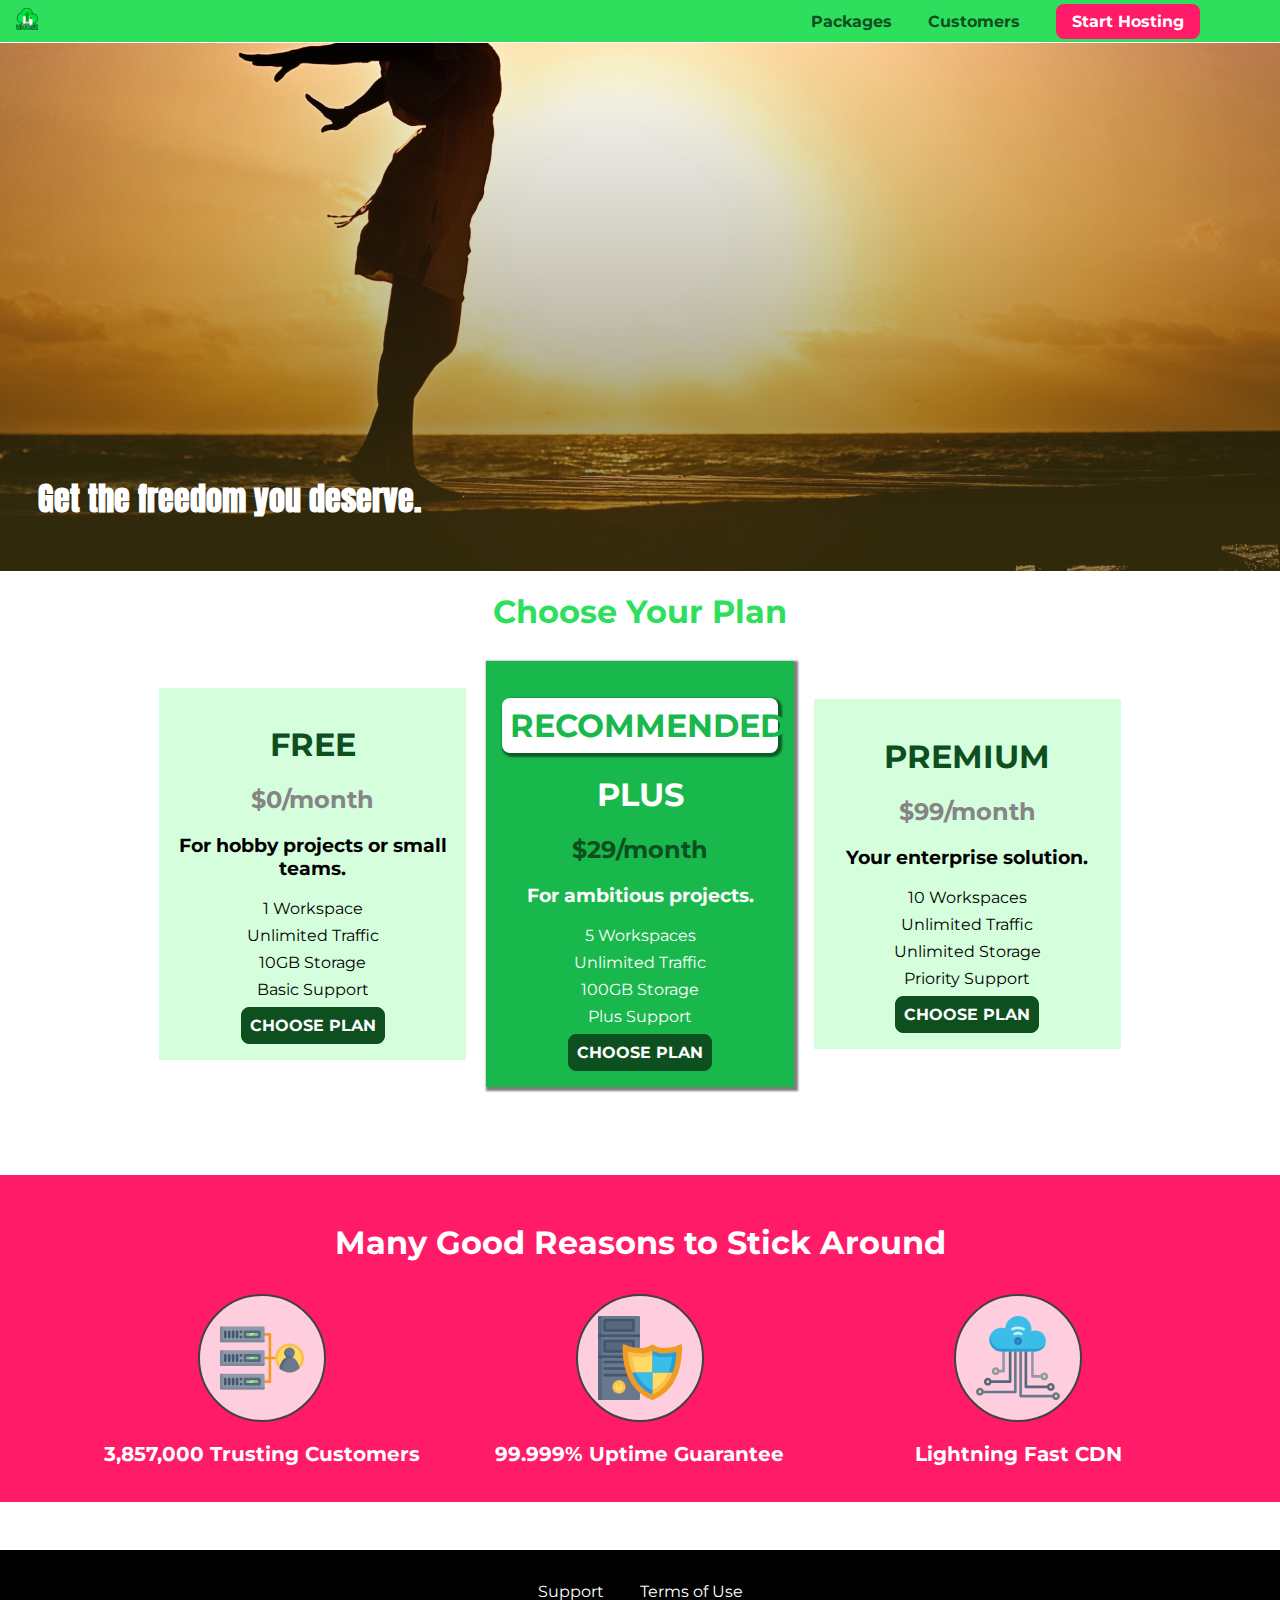
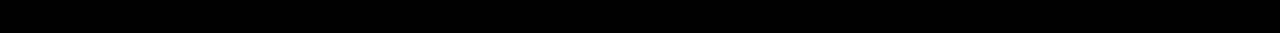
<file: background-images-01-understanding-background-size-starting-code/index.html>
<!DOCTYPE html>
<html lang="en">

<head>
    <meta charset="UTF-8">
    <meta http-equiv="X-UA-Compatible" content="ie=edge">
    <title>uHost</title>
    <link rel="shortcut icon" href="favicon.png">
    <link href="https://fonts.googleapis.com/css?family=Anton" rel="stylesheet">
    <link href="https://fonts.googleapis.com/css?family=Montserrat:400,700" rel="stylesheet">
    <link rel="stylesheet" href="shared.css">
    <link rel="stylesheet" href="main.css">
</head>

<body>
    <header class="main-header">
        <div>
            <a href="index.html" class="main-header__brand">
                <img src='images/uhost-icon.png' alt="uHost - Your favorite hosting company">
            </a>
        </div>
        <nav class="main-nav">
            <ul class="main-nav__items">
                <li class="main-nav__item">
                    <a href="packages/index.html">Packages</a>
                </li>
                <li class="main-nav__item">
                    <a href="customers/index.html">Customers</a>
                </li>
                <li class="main-nav__item main-nav__item--cta">
                    <a href="start-hosting/index.html">Start Hosting</a>
                </li>
            </ul>
        </nav>
    </header>
    <main>
        <section id="product-overview">
            <h1>Get the freedom you deserve.</h1>
        </section>
        <section id="plans">
            <h1 class="section-title">Choose Your Plan</h1>
            <div class="plan__list">
                <article class="plan">
                    <h1 class="plan__title">FREE</h1>
                    <h2 class="plan__price">$0/month</h2>
                    <h3>For hobby projects or small teams.</h3>
                    <ul class="plan__features">
                        <li class="plan__feature">1 Workspace</li>
                        <li class="plan__feature">Unlimited Traffic</li>
                        <li class="plan__feature">10GB Storage</li>
                        <li class="plan__feature">Basic Support</li>
                    </ul>
                    <div>
                        <button class="button">CHOOSE PLAN</button>
                    </div>
                </article>
                <article class="plan plan--highlighted">
                    <h1 class="plan__annotation">RECOMMENDED</h1>
                    <h1 class="plan__title">PLUS</h1>
                    <h2 class="plan__price">$29/month</h2>
                    <h3>For ambitious projects.</h3>
                    <ul class="plan__features">
                        <li class="plan__feature">5 Workspaces</li>
                        <li class="plan__feature">Unlimited Traffic</li>
                        <li class="plan__feature">100GB Storage</li>
                        <li class="plan__feature">Plus Support</li>
                    </ul>
                    <div>
                        <button class="button">CHOOSE PLAN</button>
                    </div>
                </article>
                <article class="plan">
                    <h1 class="plan__title">PREMIUM</h1>
                    <h2 class="plan__price">$99/month</h2>
                    <h3>Your enterprise solution.</h3>
                    <ul class="plan__features">
                        <li class="plan__feature">10 Workspaces</li>
                        <li class="plan__feature">Unlimited Traffic</li>
                        <li class="plan__feature">Unlimited Storage</li>
                        <li class="plan__feature">Priority Support</li>
                    </ul>
                    <div>
                        <button class="button">CHOOSE PLAN</button>
                    </div>
                </article>
            </div>
        </section>
        <section id="key-features">
            <h1 class="section-title">Many Good Reasons to Stick Around</h1>
            <ul class="key-feature__list">
                <li class="key-feature">
                    <div class="key-feature__image">
                        <svg viewBox="0 0 512 512">
                            <path style="fill:#F09B24;" d="M344,248h-32V112c0-4.418-3.582-8-8-8h-40c-4.418,0-8,3.582-8,8s3.582,8,8,8h32v128h-32  c-4.418,0-8,3.582-8,8s3.582,8,8,8h32v128h-32c-4.418,0-8,3.582-8,8s3.582,8,8,8h40c4.418,0,8-3.582,8-8V264h32c4.418,0,8-3.582,8-8  S348.418,248,344,248z"
                            />
                            <path style="fill:#8E9AA9;" d="M264,64H8c-4.418,0-8,3.582-8,8v80c0,4.418,3.582,8,8,8h256c4.418,0,8-3.582,8-8V72  C272,67.582,268.418,64,264,64z"
                            />
                            <path style="fill:#7C899B;" d="M24,144c-4.418,0-8-3.582-8-8V64H8c-4.418,0-8,3.582-8,8v80c0,4.418,3.582,8,8,8h256  c4.418,0,8-3.582,8-8v-8H24z"
                            />
                            <rect x="152" y="96" style="fill:#B8E3A8;" width="88" height="32" />
                            <g>
                                <polygon style="fill:#7EC97D;" points="152,96 152,128 166,128 198,96  " />
                                <polygon style="fill:#7EC97D;" points="220,96 188,128 240,128 240,96  " />
                            </g>
                            <path style="fill:#56677E;" d="M240,136h-88c-4.418,0-8-3.582-8-8V96c0-4.418,3.582-8,8-8h88c4.418,0,8,3.582,8,8v32  C248,132.418,244.418,136,240,136z M160,120h72v-16h-72V120z"
                            />
                            <g>
                                <path style="fill:#435670;" d="M32,136c-4.418,0-8-3.582-8-8V96c0-4.418,3.582-8,8-8s8,3.582,8,8v32C40,132.418,36.418,136,32,136z   "
                                />
                                <path style="fill:#435670;" d="M56,136c-4.418,0-8-3.582-8-8V96c0-4.418,3.582-8,8-8s8,3.582,8,8v32C64,132.418,60.418,136,56,136z   "
                                />
                                <path style="fill:#435670;" d="M80,136c-4.418,0-8-3.582-8-8V96c0-4.418,3.582-8,8-8s8,3.582,8,8v32C88,132.418,84.418,136,80,136z   "
                                />
                                <path style="fill:#435670;" d="M104,136c-4.418,0-8-3.582-8-8V96c0-4.418,3.582-8,8-8s8,3.582,8,8v32   C112,132.418,108.418,136,104,136z"
                                />
                                <path style="fill:#435670;" d="M128,105c-4.418,0-8-3.582-8-8v-1c0-4.418,3.582-8,8-8s8,3.582,8,8v1   C136,101.418,132.418,105,128,105z"
                                />
                                <path style="fill:#435670;" d="M128,136c-4.418,0-8-3.582-8-8v-1c0-4.418,3.582-8,8-8s8,3.582,8,8v1   C136,132.418,132.418,136,128,136z"
                                />
                            </g>
                            <path style="fill:#8E9AA9;" d="M264,208H8c-4.418,0-8,3.582-8,8v80c0,4.418,3.582,8,8,8h256c4.418,0,8-3.582,8-8v-80  C272,211.582,268.418,208,264,208z"
                            />
                            <path style="fill:#7C899B;" d="M24,288c-4.418,0-8-3.582-8-8v-72H8c-4.418,0-8,3.582-8,8v80c0,4.418,3.582,8,8,8h256  c4.418,0,8-3.582,8-8v-8H24z"
                            />
                            <rect x="152" y="240" style="fill:#B8E3A8;" width="88" height="32" />
                            <g>
                                <polygon style="fill:#7EC97D;" points="152,240 152,272 166,272 198,240  " />
                                <polygon style="fill:#7EC97D;" points="220,240 188,272 240,272 240,240  " />
                            </g>
                            <path style="fill:#56677E;" d="M240,280h-88c-4.418,0-8-3.582-8-8v-32c0-4.418,3.582-8,8-8h88c4.418,0,8,3.582,8,8v32  C248,276.418,244.418,280,240,280z M160,264h72v-16h-72V264z"
                            />
                            <g>
                                <path style="fill:#435670;" d="M32,280c-4.418,0-8-3.582-8-8v-32c0-4.418,3.582-8,8-8s8,3.582,8,8v32C40,276.418,36.418,280,32,280   z"
                                />
                                <path style="fill:#435670;" d="M56,280c-4.418,0-8-3.582-8-8v-32c0-4.418,3.582-8,8-8s8,3.582,8,8v32C64,276.418,60.418,280,56,280   z"
                                />
                                <path style="fill:#435670;" d="M80,280c-4.418,0-8-3.582-8-8v-32c0-4.418,3.582-8,8-8s8,3.582,8,8v32C88,276.418,84.418,280,80,280   z"
                                />
                                <path style="fill:#435670;" d="M104,280c-4.418,0-8-3.582-8-8v-32c0-4.418,3.582-8,8-8s8,3.582,8,8v32   C112,276.418,108.418,280,104,280z"
                                />
                                <path style="fill:#435670;" d="M128,249c-4.418,0-8-3.582-8-8v-1c0-4.418,3.582-8,8-8s8,3.582,8,8v1   C136,245.418,132.418,249,128,249z"
                                />
                                <path style="fill:#435670;" d="M128,280c-4.418,0-8-3.582-8-8v-1c0-4.418,3.582-8,8-8s8,3.582,8,8v1   C136,276.418,132.418,280,128,280z"
                                />
                            </g>
                            <path style="fill:#8E9AA9;" d="M264,352H8c-4.418,0-8,3.582-8,8v80c0,4.418,3.582,8,8,8h256c4.418,0,8-3.582,8-8v-80  C272,355.582,268.418,352,264,352z"
                            />
                            <path style="fill:#7C899B;" d="M24,432c-4.418,0-8-3.582-8-8v-72H8c-4.418,0-8,3.582-8,8v80c0,4.418,3.582,8,8,8h256  c4.418,0,8-3.582,8-8v-8H24z"
                            />
                            <rect x="152" y="384" style="fill:#B8E3A8;" width="88" height="32" />
                            <g>
                                <polygon style="fill:#7EC97D;" points="152,384 152,416 166,416 198,384  " />
                                <polygon style="fill:#7EC97D;" points="220,384 188,416 240,416 240,384  " />
                            </g>
                            <path style="fill:#56677E;" d="M240,424h-88c-4.418,0-8-3.582-8-8v-32c0-4.418,3.582-8,8-8h88c4.418,0,8,3.582,8,8v32  C248,420.418,244.418,424,240,424z M160,408h72v-16h-72V408z"
                            />
                            <g>
                                <path style="fill:#435670;" d="M32,424c-4.418,0-8-3.582-8-8v-32c0-4.418,3.582-8,8-8s8,3.582,8,8v32C40,420.418,36.418,424,32,424   z"
                                />
                                <path style="fill:#435670;" d="M56,424c-4.418,0-8-3.582-8-8v-32c0-4.418,3.582-8,8-8s8,3.582,8,8v32C64,420.418,60.418,424,56,424   z"
                                />
                                <path style="fill:#435670;" d="M80,424c-4.418,0-8-3.582-8-8v-32c0-4.418,3.582-8,8-8s8,3.582,8,8v32C88,420.418,84.418,424,80,424   z"
                                />
                                <path style="fill:#435670;" d="M104,424c-4.418,0-8-3.582-8-8v-32c0-4.418,3.582-8,8-8s8,3.582,8,8v32   C112,420.418,108.418,424,104,424z"
                                />
                                <path style="fill:#435670;" d="M128,393c-4.418,0-8-3.582-8-8v-1c0-4.418,3.582-8,8-8s8,3.582,8,8v1   C136,389.418,132.418,393,128,393z"
                                />
                                <path style="fill:#435670;" d="M128,424c-4.418,0-8-3.582-8-8v-1c0-4.418,3.582-8,8-8s8,3.582,8,8v1   C136,420.418,132.418,424,128,424z"
                                />
                            </g>
                            <path style="fill:#F7C14D;" d="M424,168c-48.523,0-88,39.477-88,88s39.477,88,88,88s88-39.477,88-88S472.523,168,424,168z" />
                            <path style="fill:#FFDB66;" d="M424,184c-39.701,0-72,32.299-72,72s32.299,72,72,72s72-32.299,72-72S463.701,184,424,184z" />
                            <path style="fill:#69788D;" d="M484.893,314.16C476.393,274.588,451.922,248,424,248s-52.393,26.588-60.893,66.16  c-0.605,2.82,0.354,5.749,2.511,7.664C381.731,336.124,402.465,344,424,344s42.269-7.876,58.381-22.176  C484.539,319.909,485.498,316.98,484.893,314.16z"
                            />
                            <path style="fill:#56677E;" d="M434.053,249.171C430.768,248.403,427.411,248,424,248c-27.922,0-52.393,26.588-60.893,66.16  c-0.605,2.82,0.354,5.749,2.511,7.664c3.383,3.002,6.979,5.703,10.734,8.125C384.904,286.243,407.373,255.378,434.053,249.171z"
                            />
                            <path style="fill:#69788D;" d="M424,192c-17.645,0-32,14.355-32,32s14.355,32,32,32s32-14.355,32-32S441.645,192,424,192z" />
                            <path style="fill:#56677E;" d="M432,248c-17.645,0-32-14.355-32-32c0-6.783,2.128-13.076,5.742-18.258  C397.444,203.53,392,213.138,392,224c0,17.645,14.355,32,32,32c10.862,0,20.471-5.444,26.258-13.742  C445.076,245.872,438.783,248,432,248z"
                            />

                        </svg>
                    </div>
                    <p class="key-feature__description">3,857,000 Trusting Customers</p>
                </li>
                <li class="key-feature">
                    <div class="key-feature__image">
                        <svg viewBox="0 0 512 512">
                            <path style="fill:#69788D;" d="M248,0H8C3.582,0,0,3.582,0,8v496c0,4.418,3.582,8,8,8h240c4.418,0,8-3.582,8-8V8  C256,3.582,252.418,0,248,0z"
                            />
                            <path style="fill:#56677E;" d="M24,504V8c0-4.418,3.582-8,8-8H8C3.582,0,0,3.582,0,8v496c0,4.418,3.582,8,8,8h24  C27.582,512,24,508.418,24,504z"
                            />
                            <g>
                                <rect x="0" y="112" style="fill:#435670;" width="256" height="16" />
                                <rect x="0" y="240" style="fill:#435670;" width="256" height="16" />
                            </g>
                            <path style="fill:#F7C14D;" d="M128,392c-22.056,0-40,17.944-40,40s17.944,40,40,40s40-17.944,40-40S150.056,392,128,392z" />
                            <path style="fill:#FFDB66;" d="M128,408c-13.233,0-24,10.767-24,24s10.767,24,24,24s24-10.767,24-24S141.233,408,128,408z" />
                            <path style="fill:#F7C14D;" d="M128,392c-2.739,0-5.414,0.278-8,0.805V424c0,4.418,3.582,8,8,8c4.418,0,8-3.582,8-8v-31.195  C133.414,392.278,130.739,392,128,392z"
                            />
                            <g>
                                <path style="fill:#435670;" d="M216,288H40c-4.418,0-8-3.582-8-8s3.582-8,8-8h176c4.418,0,8,3.582,8,8S220.418,288,216,288z"
                                />
                                <path style="fill:#435670;" d="M216,328H40c-4.418,0-8-3.582-8-8s3.582-8,8-8h176c4.418,0,8,3.582,8,8S220.418,328,216,328z"
                                />
                                <path style="fill:#435670;" d="M216,368H40c-4.418,0-8-3.582-8-8s3.582-8,8-8h176c4.418,0,8,3.582,8,8S220.418,368,216,368z"
                                />
                                <path style="fill:#435670;" d="M216,16H40c-4.418,0-8,3.582-8,8v64c0,4.418,3.582,8,8,8h176c4.418,0,8-3.582,8-8V24   C224,19.582,220.418,16,216,16z"
                                />
                            </g>
                            <rect x="48" y="32" style="fill:#56677E;" width="160" height="48" />
                            <path style="fill:#435670;" d="M216,144H40c-4.418,0-8,3.582-8,8v64c0,4.418,3.582,8,8,8h176c4.418,0,8-3.582,8-8v-64  C224,147.582,220.418,144,216,144z"
                            />
                            <rect x="48" y="160" style="fill:#56677E;" width="160" height="48" />
                            <path style="fill:#F09B24;" d="M511.747,180.237c-0.194-6.537-8.107-10.107-13.135-5.894c-5.6,4.693-42.904,21.282-98.514,21.282  c-33.45,0-64.625-20.999-64.929-21.206c-2.9-1.991-6.764-1.85-9.512,0.346c-2.677,2.135-27.201,20.86-63.793,20.86  c-55.607,0-92.914-16.589-98.515-21.282c-5.028-4.211-12.941-0.645-13.135,5.894c-1.634,54.834,4.655,105.941,18.693,151.903  c12.096,39.604,29.759,74.047,52.497,102.373c27.538,34.304,62.743,59.882,104.66,76.045c3.069,1.918,6.757,1.921,9.83,0  c41.917-16.163,77.122-41.741,104.66-76.045c22.738-28.326,40.401-62.77,52.497-102.373  C507.092,286.179,513.381,235.071,511.747,180.237z"
                            />
                            <path style="fill:#F7C14D;" d="M476.21,221.226c-1.953-1.631-4.568-2.235-7.036-1.628c-21.686,5.327-44.926,8.028-69.075,8.028  c-25.926,0-49.633-8.975-64.955-16.504c-2.307-1.134-5.016-1.091-7.284,0.116c-14.059,7.477-36.919,16.388-65.994,16.388  c-24.153,0-47.394-2.701-69.075-8.028c-5.155-1.268-10.221,2.966-9.894,8.261c2.077,33.693,7.668,65.635,16.616,94.935  c22.774,74.565,66.139,126.334,128.888,153.868c2.032,0.891,4.397,0.891,6.43,0c61.777-27.107,104.716-78.876,127.62-153.868  c8.948-29.3,14.539-61.241,16.616-94.935C479.224,225.319,478.163,222.856,476.21,221.226z"
                            />
                            <path style="fill:#FFDB66;" d="M331.609,451.727c-52.604-25.289-89.304-70.987-109.144-135.944  c-6.532-21.39-11.162-44.336-13.82-68.447c17.133,2.852,34.952,4.291,53.22,4.291c29.394,0,53.376-7.793,69.978-15.561  c17.44,7.736,41.656,15.561,68.256,15.561c18.267,0,36.085-1.439,53.219-4.291c-2.659,24.112-7.288,47.06-13.82,68.448  C419.545,381.108,383.27,426.805,331.609,451.727z"
                            />
                            <g>
                                <path style="fill:#2C9DD4;" d="M479.066,227.858c0.157-2.539-0.903-5.002-2.856-6.633s-4.568-2.235-7.036-1.628   c-21.686,5.327-44.926,8.028-69.075,8.028c-25.926,0-49.633-8.975-64.955-16.504c-1.057-0.52-2.2-0.78-3.345-0.806l-0.072,133.351   h123.601c2.556-6.746,4.933-13.702,7.123-20.874C471.398,293.493,476.989,261.552,479.066,227.858z"
                                />
                                <path style="fill:#2C9DD4;" d="M206.658,343.667c24.153,63.42,65.028,108.108,121.743,132.995c1.031,0.452,2.147,0.673,3.263,0.666   l0.063-133.661H206.658z"
                                />
                            </g>
                            <g>
                                <path style="fill:#3CBDE8;" d="M439.497,315.783c6.532-21.389,11.161-44.336,13.82-68.448c-17.134,2.852-34.952,4.291-53.219,4.291   c-26.6,0-50.815-7.824-68.256-15.561l-0.116,107.601h97.758C433.179,334.807,436.524,325.518,439.497,315.783z"
                                />
                                <path style="fill:#3CBDE8;" d="M232.523,343.667c21.144,50.298,54.363,86.56,99.087,108.06l0.117-108.06H232.523z" />
                            </g>
                        </svg>
                    </div>
                    <p class="key-feature__description">99.999% Uptime Guarantee</p>
                </li>
                <li class="key-feature">
                    <div class="key-feature__image">
                        <svg viewBox="0 0 512 512">
                            <path style="fill:#8E9AA9;" d="M168,200c-4.418,0-8,3.582-8,8v120h-17.376c-3.302-9.311-12.194-16-22.624-16  c-13.234,0-24,10.767-24,24s10.766,24,24,24c10.429,0,19.321-6.689,22.624-16H168c4.418,0,8-3.582,8-8V208  C176,203.582,172.418,200,168,200z"
                            />
                            <path style="fill:#FFDB66;" d="M120,328c-4.411,0-8,3.589-8,8s3.589,8,8,8s8-3.589,8-8S124.411,328,120,328z" />
                            <path style="fill:#56677E;" d="M208,200c-4.418,0-8,3.582-8,8v184H94.624C91.322,382.689,82.43,376,72,376  c-13.234,0-24,10.767-24,24s10.766,24,24,24c10.429,0,19.321-6.689,22.624-16H208c4.418,0,8-3.582,8-8V208  C216,203.582,212.418,200,208,200z"
                            />
                            <path style="fill:#FFDB66;" d="M72,392c-4.411,0-8,3.589-8,8s3.589,8,8,8s8-3.589,8-8S76.411,392,72,392z" />
                            <path style="fill:#69788D;" d="M240,208c-4.418,0-8,3.582-8,8v239H47.24c-2.671-10.34-12.078-18-23.24-18c-13.234,0-24,10.767-24,24  s10.766,24,24,24c9.666,0,18.009-5.747,21.809-14H240c4.418,0,8-3.582,8-8V216C248,211.582,244.418,208,240,208z"
                            />
                            <path style="fill:#FFDB66;" d="M24,453c-4.411,0-8,3.589-8,8s3.589,8,8,8s8-3.589,8-8S28.411,453,24,453z" />
                            <path style="fill:#69788D;" d="M488,464c-10.429,0-19.321,6.689-22.624,16H280V208c0-4.418-3.582-8-8-8s-8,3.582-8,8v280  c0,4.418,3.582,8,8,8h193.376c3.302,9.311,12.194,16,22.624,16c13.234,0,24-10.767,24-24S501.234,464,488,464z"
                            />
                            <path style="fill:#FFDB66;" d="M488,480c-4.411,0-8,3.589-8,8s3.589,8,8,8s8-3.589,8-8S492.411,480,488,480z" />
                            <path style="fill:#56677E;" d="M456,408c-10.429,0-19.321,6.689-22.624,16H312V208c0-4.418-3.582-8-8-8s-8,3.582-8,8v224  c0,4.418,3.582,8,8,8h129.376c3.302,9.311,12.194,16,22.624,16c13.234,0,24-10.767,24-24S469.234,408,456,408z"
                            />
                            <path style="fill:#FFDB66;" d="M456,424c-4.411,0-8,3.589-8,8s3.589,8,8,8s8-3.589,8-8S460.411,424,456,424z" />
                            <path style="fill:#8E9AA9;" d="M416,344c-10.429,0-19.321,6.689-22.624,16H352V208c0-4.418-3.582-8-8-8s-8,3.582-8,8v160  c0,4.418,3.582,8,8,8h49.376c3.302,9.311,12.194,16,22.624,16c13.234,0,24-10.767,24-24S429.234,344,416,344z"
                            />
                            <path style="fill:#FFDB66;" d="M416,360c-4.411,0-8,3.589-8,8s3.589,8,8,8s8-3.589,8-8S420.411,360,416,360z" />
                            <path style="fill:#3CBDE8;" d="M362,88c-8.741,0-17.231,1.751-25.06,5.085C337.646,88.797,338,84.43,338,80  c0-44.112-35.888-80-80-80c-42.823,0-77.895,33.816-79.909,76.149C170.393,73.415,162.244,72,154,72c-39.701,0-72,32.299-72,72  s32.299,72,72,72h208c35.29,0,64-28.71,64-64S397.29,88,362,88z"
                            />
                            <path style="fill:#2C9DD4;" d="M368,200H160c-39.701,0-72-32.299-72-72c0-5.863,0.721-11.559,2.05-17.019  C84.918,120.88,82,132.102,82,144c0,39.701,32.299,72,72,72h208c30.389,0,55.88-21.296,62.379-49.743  C413.565,186.327,392.352,200,368,200z"
                            />
                            <path style="fill:#2A7DB5;" d="M256,128c-13.234,0-24,10.767-24,24s10.766,24,24,24c13.233,0,24-10.767,24-24S269.233,128,256,128z"
                            />
                            <path style="fill:#2C9DD4;" d="M256,144c-4.411,0-8,3.589-8,8s3.589,8,8,8c4.411,0,8-3.589,8-8S260.411,144,256,144z" />
                            <g>
                                <path style="fill:#C5F1FA;" d="M221.755,87.695c-2.994,0-5.864-1.688-7.233-4.572c-1.894-3.991-0.194-8.763,3.798-10.657   C230.157,66.849,242.834,64,256,64c13.166,0,25.844,2.849,37.68,8.466c3.992,1.895,5.692,6.666,3.798,10.657   s-6.666,5.692-10.657,3.798C277.144,82.328,266.774,80,256,80c-10.774,0-21.144,2.328-30.821,6.921   C224.072,87.446,222.904,87.695,221.755,87.695z"
                                />
                                <path style="fill:#C5F1FA;" d="M276.545,116.618c-1.148,0-2.316-0.249-3.424-0.774C267.745,113.293,261.985,112,256,112   c-5.985,0-11.745,1.293-17.121,3.844c-3.991,1.895-8.763,0.192-10.657-3.798c-1.894-3.992-0.193-8.764,3.798-10.657   C239.557,97.813,247.625,96,256,96c8.376,0,16.444,1.813,23.98,5.389c3.991,1.894,5.692,6.665,3.798,10.657   C282.41,114.93,279.539,116.618,276.545,116.618z"
                                />
                            </g>

                        </svg>
                    </div>
                    <p class="key-feature__description">Lightning Fast CDN</p>
                </li>
            </ul>
        </section>
    </main>
    <footer class="main-footer">
        <nav>
            <ul class="main-footer__links">
                <li class="main-footer__link">
                    <a href="#">Support</a>
                </li>
                <li class="main-footer__link">
                    <a href="#">Terms of Use</a>
                </li>
            </ul>
        </nav>
    </footer>
</body>

</html>
</file>
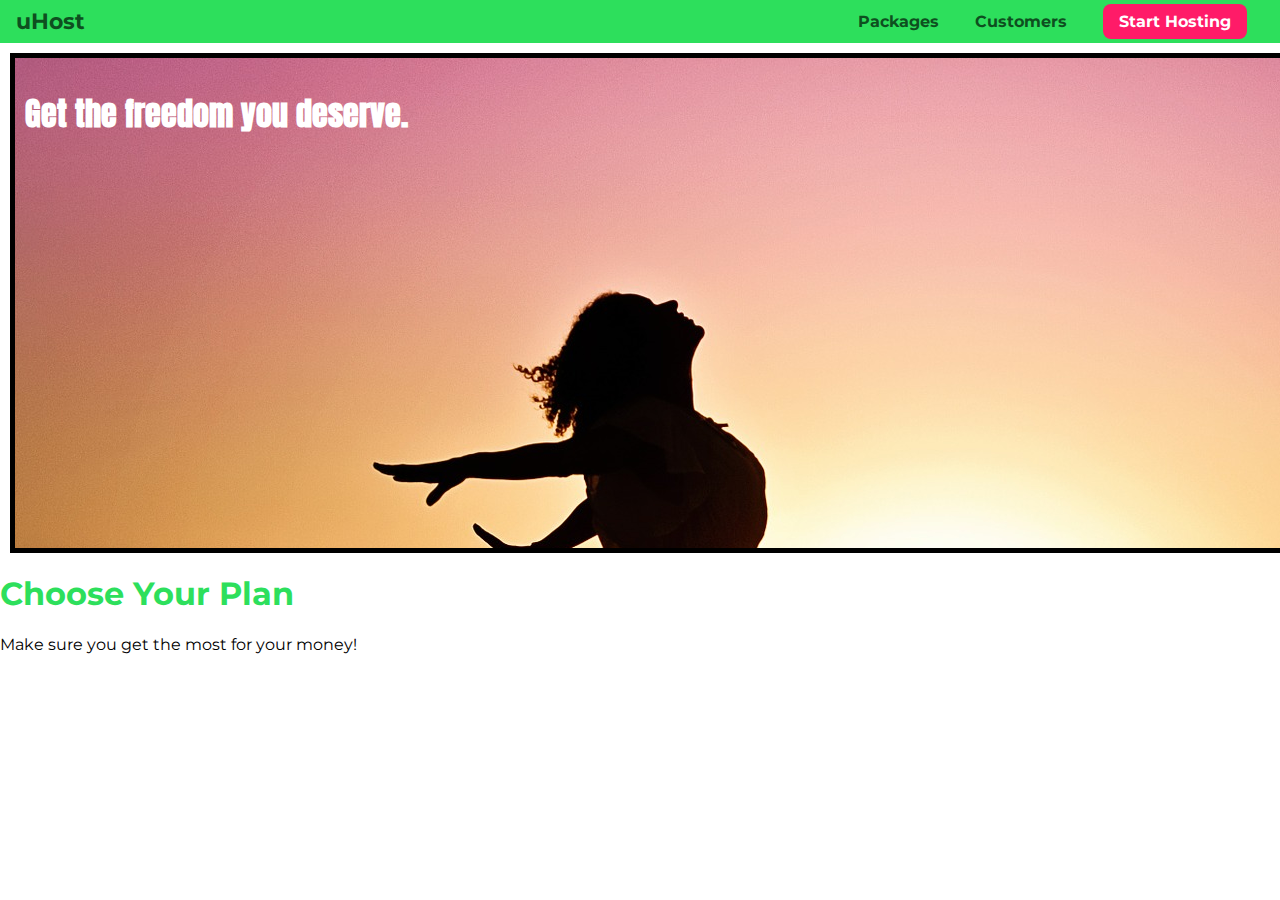
<file: diving-deeper-01-project-introducing-the-box-model-starting-code/index.html>
<!DOCTYPE html>
<html lang="en">
  <head>
    <meta charset="UTF-8" />
    <meta http-equiv="X-UA-Compatible" content="ie=edge" />
    <title>uHost</title>
    <link rel="shortcut icon" href="favicon.png" />
    <link
      href="https://fonts.googleapis.com/css?family=Anton"
      rel="stylesheet"
    />
    <link
      href="https://fonts.googleapis.com/css?family=Montserrat:400,700"
      rel="stylesheet"
    />
    <link rel="stylesheet" href="main.css" />
  </head>

  <body>
    <header class="main-header">
      <div><a href="index.html" class="main-header__brand"> uHost </a></div>
      <nav  class="main-nav">
        <ul class="main-nav__items">
          <li class="main-nav__item"><a href="packages/index.html">Packages</a></li>
          <li class="main-nav__item"><a href="customers/index.html">Customers</a></li>
          <li class="main-nav__item main-nav__item--cta"><a href="start-hosting/index.html">Start Hosting</a></li>
        </ul>
      </nav>
    </header>
    <main>
      <section id="product-overview">
        <h1>Get the freedom you deserve.</h1>
      </section>
      <section id="plans">
        <h1 class="section-title">Choose Your Plan</h1>
        <p>Make sure you get the most for your money!</p>
      </section>
    </main>
  </body>
</html>
</file>
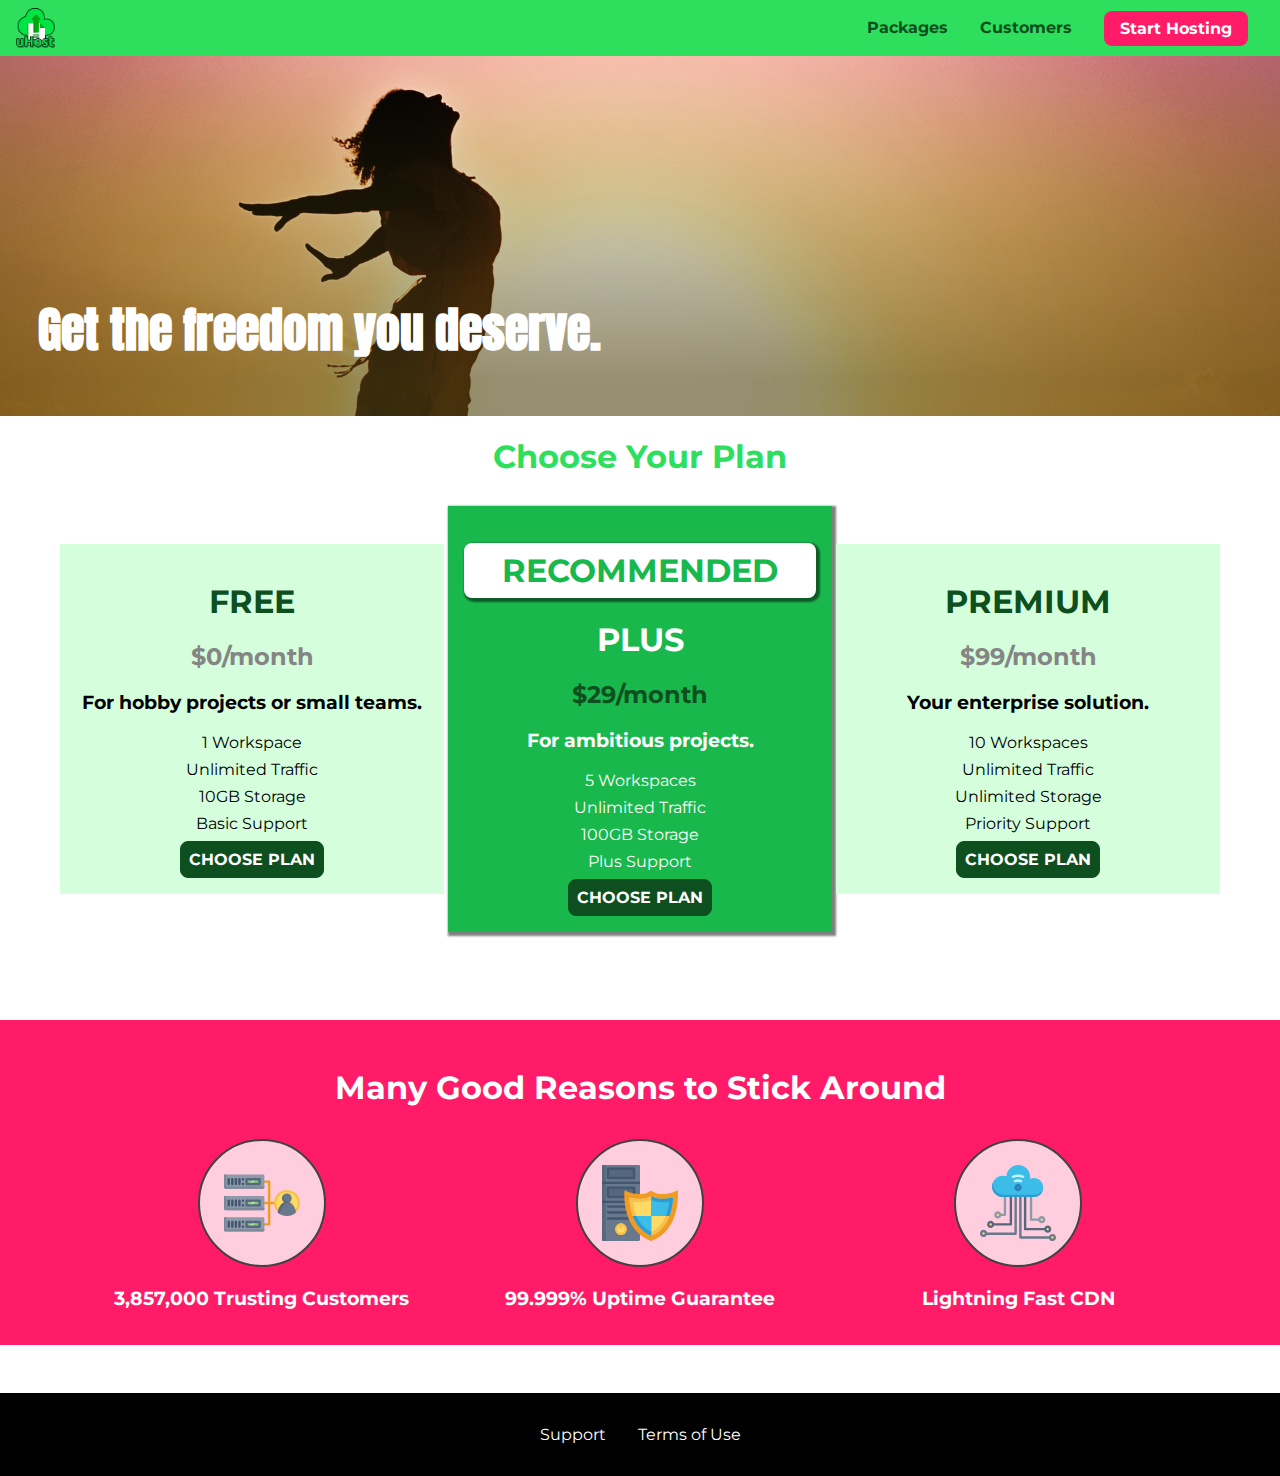
<file: flexbox-01-how-we-could-improve-starting-code/index.html>
<!DOCTYPE html>
<html lang="en">

<head>
    <meta charset="UTF-8">
    <meta http-equiv="X-UA-Compatible" content="ie=edge">
    <meta name="viewport" content="width=device-width, initial-scale=1.0">
    <title>uHost</title>
    <link rel="shortcut icon" href="favicon.png">
    <link rel="stylesheet" href="shared.css">
    <link rel="stylesheet" href="main.css">
</head>

<body>
    <div class="backdrop"></div>
    <div class="modal">
        <h1 class="modal__title">Do you want to continue?</h1>
        <div class="modal__actions">
            <a href="start-hosting/index.html" class="modal__action">Yes!</a>
            <button class="modal__action modal__action--negative" type="button">No!</button>
        </div>
    </div>
    <header class="main-header">
        <div>
            <button class="toggle-button">
                <span class="toggle-button__bar"></span>
                <span class="toggle-button__bar"></span>
                <span class="toggle-button__bar"></span>
            </button>
            <a href="index.html" class="main-header__brand">
                <img src="images/uhost-icon.png" alt="uHost - Your favorite hosting company">
            </a>
        </div>
        <nav class="main-nav">
            <ul class="main-nav__items">
                <li class="main-nav__item">
                    <a href="packages/index.html">Packages</a>
                </li>
                <li class="main-nav__item">
                    <a href="customers/index.html">Customers</a>
                </li>
                <li class="main-nav__item main-nav__item--cta">
                    <a href="start-hosting/index.html">Start Hosting</a>
                </li>
            </ul>
        </nav>
    </header>
    <nav class="mobile-nav">
        <ul class="mobile-nav__items">
            <li class="mobile-nav__item">
                <a href="packages/index.html">Packages</a>
            </li>
            <li class="mobile-nav__item">
                <a href="customers/index.html">Customers</a>
            </li>
            <li class="mobile-nav__item mobile-nav__item--cta">
                <a href="start-hosting/index.html">Start Hosting</a>
            </li>
        </ul>
    </nav>
    <main>
        <section id="product-overview">
            <h1>Get the freedom you deserve.</h1>
        </section>
        <section id="plans">
            <h1 class="section-title">Choose Your Plan</h1>
            <div class="plan__list">
                <article class="plan">
                    <h1 class="plan__title">FREE</h1>
                    <h2 class="plan__price">$0/month</h2>
                    <h3>For hobby projects or small teams.</h3>
                    <ul class="plan__features">
                        <li class="plan__feature">1 Workspace</li>
                        <li class="plan__feature">Unlimited Traffic</li>
                        <li class="plan__feature">10GB Storage</li>
                        <li class="plan__feature">Basic Support</li>
                    </ul>
                    <div>
                        <button class="button">CHOOSE PLAN</button>
                    </div>
                </article>
                <article class="plan plan--highlighted">
                    <h1 class="plan__annotation">RECOMMENDED</h1>
                    <h1 class="plan__title">PLUS</h1>
                    <h2 class="plan__price">$29/month</h2>
                    <h3>For ambitious projects.</h3>
                    <ul class="plan__features">
                        <li class="plan__feature">5 Workspaces</li>
                        <li class="plan__feature">Unlimited Traffic</li>
                        <li class="plan__feature">100GB Storage</li>
                        <li class="plan__feature">Plus Support</li>
                    </ul>
                    <div>
                        <button class="button">CHOOSE PLAN</button>
                    </div>
                </article>
                <article class="plan">
                    <h1 class="plan__title">PREMIUM</h1>
                    <h2 class="plan__price">$99/month</h2>
                    <h3>Your enterprise solution.</h3>
                    <ul class="plan__features">
                        <li class="plan__feature">10 Workspaces</li>
                        <li class="plan__feature">Unlimited Traffic</li>
                        <li class="plan__feature">Unlimited Storage</li>
                        <li class="plan__feature">Priority Support</li>
                    </ul>
                    <div>
                        <button class="button">CHOOSE PLAN</button>
                    </div>
                </article>
            </div>
        </section>
        <section id="key-features">
            <h1 class="section-title">Many Good Reasons to Stick Around</h1>
            <ul class="key-feature__list">
                <li class="key-feature">
                    <div class="key-feature__image">
                        <svg viewBox="0 0 512 512">
                            <path style="fill:#F09B24;" d="M344,248h-32V112c0-4.418-3.582-8-8-8h-40c-4.418,0-8,3.582-8,8s3.582,8,8,8h32v128h-32  c-4.418,0-8,3.582-8,8s3.582,8,8,8h32v128h-32c-4.418,0-8,3.582-8,8s3.582,8,8,8h40c4.418,0,8-3.582,8-8V264h32c4.418,0,8-3.582,8-8  S348.418,248,344,248z"
                            />
                            <path style="fill:#8E9AA9;" d="M264,64H8c-4.418,0-8,3.582-8,8v80c0,4.418,3.582,8,8,8h256c4.418,0,8-3.582,8-8V72  C272,67.582,268.418,64,264,64z"
                            />
                            <path style="fill:#7C899B;" d="M24,144c-4.418,0-8-3.582-8-8V64H8c-4.418,0-8,3.582-8,8v80c0,4.418,3.582,8,8,8h256  c4.418,0,8-3.582,8-8v-8H24z"
                            />
                            <rect x="152" y="96" style="fill:#B8E3A8;" width="88" height="32" />
                            <g>
                                <polygon style="fill:#7EC97D;" points="152,96 152,128 166,128 198,96  " />
                                <polygon style="fill:#7EC97D;" points="220,96 188,128 240,128 240,96  " />
                            </g>
                            <path style="fill:#56677E;" d="M240,136h-88c-4.418,0-8-3.582-8-8V96c0-4.418,3.582-8,8-8h88c4.418,0,8,3.582,8,8v32  C248,132.418,244.418,136,240,136z M160,120h72v-16h-72V120z"
                            />
                            <g>
                                <path style="fill:#435670;" d="M32,136c-4.418,0-8-3.582-8-8V96c0-4.418,3.582-8,8-8s8,3.582,8,8v32C40,132.418,36.418,136,32,136z   "
                                />
                                <path style="fill:#435670;" d="M56,136c-4.418,0-8-3.582-8-8V96c0-4.418,3.582-8,8-8s8,3.582,8,8v32C64,132.418,60.418,136,56,136z   "
                                />
                                <path style="fill:#435670;" d="M80,136c-4.418,0-8-3.582-8-8V96c0-4.418,3.582-8,8-8s8,3.582,8,8v32C88,132.418,84.418,136,80,136z   "
                                />
                                <path style="fill:#435670;" d="M104,136c-4.418,0-8-3.582-8-8V96c0-4.418,3.582-8,8-8s8,3.582,8,8v32   C112,132.418,108.418,136,104,136z"
                                />
                                <path style="fill:#435670;" d="M128,105c-4.418,0-8-3.582-8-8v-1c0-4.418,3.582-8,8-8s8,3.582,8,8v1   C136,101.418,132.418,105,128,105z"
                                />
                                <path style="fill:#435670;" d="M128,136c-4.418,0-8-3.582-8-8v-1c0-4.418,3.582-8,8-8s8,3.582,8,8v1   C136,132.418,132.418,136,128,136z"
                                />
                            </g>
                            <path style="fill:#8E9AA9;" d="M264,208H8c-4.418,0-8,3.582-8,8v80c0,4.418,3.582,8,8,8h256c4.418,0,8-3.582,8-8v-80  C272,211.582,268.418,208,264,208z"
                            />
                            <path style="fill:#7C899B;" d="M24,288c-4.418,0-8-3.582-8-8v-72H8c-4.418,0-8,3.582-8,8v80c0,4.418,3.582,8,8,8h256  c4.418,0,8-3.582,8-8v-8H24z"
                            />
                            <rect x="152" y="240" style="fill:#B8E3A8;" width="88" height="32" />
                            <g>
                                <polygon style="fill:#7EC97D;" points="152,240 152,272 166,272 198,240  " />
                                <polygon style="fill:#7EC97D;" points="220,240 188,272 240,272 240,240  " />
                            </g>
                            <path style="fill:#56677E;" d="M240,280h-88c-4.418,0-8-3.582-8-8v-32c0-4.418,3.582-8,8-8h88c4.418,0,8,3.582,8,8v32  C248,276.418,244.418,280,240,280z M160,264h72v-16h-72V264z"
                            />
                            <g>
                                <path style="fill:#435670;" d="M32,280c-4.418,0-8-3.582-8-8v-32c0-4.418,3.582-8,8-8s8,3.582,8,8v32C40,276.418,36.418,280,32,280   z"
                                />
                                <path style="fill:#435670;" d="M56,280c-4.418,0-8-3.582-8-8v-32c0-4.418,3.582-8,8-8s8,3.582,8,8v32C64,276.418,60.418,280,56,280   z"
                                />
                                <path style="fill:#435670;" d="M80,280c-4.418,0-8-3.582-8-8v-32c0-4.418,3.582-8,8-8s8,3.582,8,8v32C88,276.418,84.418,280,80,280   z"
                                />
                                <path style="fill:#435670;" d="M104,280c-4.418,0-8-3.582-8-8v-32c0-4.418,3.582-8,8-8s8,3.582,8,8v32   C112,276.418,108.418,280,104,280z"
                                />
                                <path style="fill:#435670;" d="M128,249c-4.418,0-8-3.582-8-8v-1c0-4.418,3.582-8,8-8s8,3.582,8,8v1   C136,245.418,132.418,249,128,249z"
                                />
                                <path style="fill:#435670;" d="M128,280c-4.418,0-8-3.582-8-8v-1c0-4.418,3.582-8,8-8s8,3.582,8,8v1   C136,276.418,132.418,280,128,280z"
                                />
                            </g>
                            <path style="fill:#8E9AA9;" d="M264,352H8c-4.418,0-8,3.582-8,8v80c0,4.418,3.582,8,8,8h256c4.418,0,8-3.582,8-8v-80  C272,355.582,268.418,352,264,352z"
                            />
                            <path style="fill:#7C899B;" d="M24,432c-4.418,0-8-3.582-8-8v-72H8c-4.418,0-8,3.582-8,8v80c0,4.418,3.582,8,8,8h256  c4.418,0,8-3.582,8-8v-8H24z"
                            />
                            <rect x="152" y="384" style="fill:#B8E3A8;" width="88" height="32" />
                            <g>
                                <polygon style="fill:#7EC97D;" points="152,384 152,416 166,416 198,384  " />
                                <polygon style="fill:#7EC97D;" points="220,384 188,416 240,416 240,384  " />
                            </g>
                            <path style="fill:#56677E;" d="M240,424h-88c-4.418,0-8-3.582-8-8v-32c0-4.418,3.582-8,8-8h88c4.418,0,8,3.582,8,8v32  C248,420.418,244.418,424,240,424z M160,408h72v-16h-72V408z"
                            />
                            <g>
                                <path style="fill:#435670;" d="M32,424c-4.418,0-8-3.582-8-8v-32c0-4.418,3.582-8,8-8s8,3.582,8,8v32C40,420.418,36.418,424,32,424   z"
                                />
                                <path style="fill:#435670;" d="M56,424c-4.418,0-8-3.582-8-8v-32c0-4.418,3.582-8,8-8s8,3.582,8,8v32C64,420.418,60.418,424,56,424   z"
                                />
                                <path style="fill:#435670;" d="M80,424c-4.418,0-8-3.582-8-8v-32c0-4.418,3.582-8,8-8s8,3.582,8,8v32C88,420.418,84.418,424,80,424   z"
                                />
                                <path style="fill:#435670;" d="M104,424c-4.418,0-8-3.582-8-8v-32c0-4.418,3.582-8,8-8s8,3.582,8,8v32   C112,420.418,108.418,424,104,424z"
                                />
                                <path style="fill:#435670;" d="M128,393c-4.418,0-8-3.582-8-8v-1c0-4.418,3.582-8,8-8s8,3.582,8,8v1   C136,389.418,132.418,393,128,393z"
                                />
                                <path style="fill:#435670;" d="M128,424c-4.418,0-8-3.582-8-8v-1c0-4.418,3.582-8,8-8s8,3.582,8,8v1   C136,420.418,132.418,424,128,424z"
                                />
                            </g>
                            <path style="fill:#F7C14D;" d="M424,168c-48.523,0-88,39.477-88,88s39.477,88,88,88s88-39.477,88-88S472.523,168,424,168z" />
                            <path style="fill:#FFDB66;" d="M424,184c-39.701,0-72,32.299-72,72s32.299,72,72,72s72-32.299,72-72S463.701,184,424,184z" />
                            <path style="fill:#69788D;" d="M484.893,314.16C476.393,274.588,451.922,248,424,248s-52.393,26.588-60.893,66.16  c-0.605,2.82,0.354,5.749,2.511,7.664C381.731,336.124,402.465,344,424,344s42.269-7.876,58.381-22.176  C484.539,319.909,485.498,316.98,484.893,314.16z"
                            />
                            <path style="fill:#56677E;" d="M434.053,249.171C430.768,248.403,427.411,248,424,248c-27.922,0-52.393,26.588-60.893,66.16  c-0.605,2.82,0.354,5.749,2.511,7.664c3.383,3.002,6.979,5.703,10.734,8.125C384.904,286.243,407.373,255.378,434.053,249.171z"
                            />
                            <path style="fill:#69788D;" d="M424,192c-17.645,0-32,14.355-32,32s14.355,32,32,32s32-14.355,32-32S441.645,192,424,192z" />
                            <path style="fill:#56677E;" d="M432,248c-17.645,0-32-14.355-32-32c0-6.783,2.128-13.076,5.742-18.258  C397.444,203.53,392,213.138,392,224c0,17.645,14.355,32,32,32c10.862,0,20.471-5.444,26.258-13.742  C445.076,245.872,438.783,248,432,248z"
                            />

                        </svg>
                    </div>
                    <p class="key-feature__description">3,857,000 Trusting Customers</p>
                </li>
                <li class="key-feature">
                    <div class="key-feature__image">
                        <svg viewBox="0 0 512 512">
                            <path style="fill:#69788D;" d="M248,0H8C3.582,0,0,3.582,0,8v496c0,4.418,3.582,8,8,8h240c4.418,0,8-3.582,8-8V8  C256,3.582,252.418,0,248,0z"
                            />
                            <path style="fill:#56677E;" d="M24,504V8c0-4.418,3.582-8,8-8H8C3.582,0,0,3.582,0,8v496c0,4.418,3.582,8,8,8h24  C27.582,512,24,508.418,24,504z"
                            />
                            <g>
                                <rect x="0" y="112" style="fill:#435670;" width="256" height="16" />
                                <rect x="0" y="240" style="fill:#435670;" width="256" height="16" />
                            </g>
                            <path style="fill:#F7C14D;" d="M128,392c-22.056,0-40,17.944-40,40s17.944,40,40,40s40-17.944,40-40S150.056,392,128,392z" />
                            <path style="fill:#FFDB66;" d="M128,408c-13.233,0-24,10.767-24,24s10.767,24,24,24s24-10.767,24-24S141.233,408,128,408z" />
                            <path style="fill:#F7C14D;" d="M128,392c-2.739,0-5.414,0.278-8,0.805V424c0,4.418,3.582,8,8,8c4.418,0,8-3.582,8-8v-31.195  C133.414,392.278,130.739,392,128,392z"
                            />
                            <g>
                                <path style="fill:#435670;" d="M216,288H40c-4.418,0-8-3.582-8-8s3.582-8,8-8h176c4.418,0,8,3.582,8,8S220.418,288,216,288z"
                                />
                                <path style="fill:#435670;" d="M216,328H40c-4.418,0-8-3.582-8-8s3.582-8,8-8h176c4.418,0,8,3.582,8,8S220.418,328,216,328z"
                                />
                                <path style="fill:#435670;" d="M216,368H40c-4.418,0-8-3.582-8-8s3.582-8,8-8h176c4.418,0,8,3.582,8,8S220.418,368,216,368z"
                                />
                                <path style="fill:#435670;" d="M216,16H40c-4.418,0-8,3.582-8,8v64c0,4.418,3.582,8,8,8h176c4.418,0,8-3.582,8-8V24   C224,19.582,220.418,16,216,16z"
                                />
                            </g>
                            <rect x="48" y="32" style="fill:#56677E;" width="160" height="48" />
                            <path style="fill:#435670;" d="M216,144H40c-4.418,0-8,3.582-8,8v64c0,4.418,3.582,8,8,8h176c4.418,0,8-3.582,8-8v-64  C224,147.582,220.418,144,216,144z"
                            />
                            <rect x="48" y="160" style="fill:#56677E;" width="160" height="48" />
                            <path style="fill:#F09B24;" d="M511.747,180.237c-0.194-6.537-8.107-10.107-13.135-5.894c-5.6,4.693-42.904,21.282-98.514,21.282  c-33.45,0-64.625-20.999-64.929-21.206c-2.9-1.991-6.764-1.85-9.512,0.346c-2.677,2.135-27.201,20.86-63.793,20.86  c-55.607,0-92.914-16.589-98.515-21.282c-5.028-4.211-12.941-0.645-13.135,5.894c-1.634,54.834,4.655,105.941,18.693,151.903  c12.096,39.604,29.759,74.047,52.497,102.373c27.538,34.304,62.743,59.882,104.66,76.045c3.069,1.918,6.757,1.921,9.83,0  c41.917-16.163,77.122-41.741,104.66-76.045c22.738-28.326,40.401-62.77,52.497-102.373  C507.092,286.179,513.381,235.071,511.747,180.237z"
                            />
                            <path style="fill:#F7C14D;" d="M476.21,221.226c-1.953-1.631-4.568-2.235-7.036-1.628c-21.686,5.327-44.926,8.028-69.075,8.028  c-25.926,0-49.633-8.975-64.955-16.504c-2.307-1.134-5.016-1.091-7.284,0.116c-14.059,7.477-36.919,16.388-65.994,16.388  c-24.153,0-47.394-2.701-69.075-8.028c-5.155-1.268-10.221,2.966-9.894,8.261c2.077,33.693,7.668,65.635,16.616,94.935  c22.774,74.565,66.139,126.334,128.888,153.868c2.032,0.891,4.397,0.891,6.43,0c61.777-27.107,104.716-78.876,127.62-153.868  c8.948-29.3,14.539-61.241,16.616-94.935C479.224,225.319,478.163,222.856,476.21,221.226z"
                            />
                            <path style="fill:#FFDB66;" d="M331.609,451.727c-52.604-25.289-89.304-70.987-109.144-135.944  c-6.532-21.39-11.162-44.336-13.82-68.447c17.133,2.852,34.952,4.291,53.22,4.291c29.394,0,53.376-7.793,69.978-15.561  c17.44,7.736,41.656,15.561,68.256,15.561c18.267,0,36.085-1.439,53.219-4.291c-2.659,24.112-7.288,47.06-13.82,68.448  C419.545,381.108,383.27,426.805,331.609,451.727z"
                            />
                            <g>
                                <path style="fill:#2C9DD4;" d="M479.066,227.858c0.157-2.539-0.903-5.002-2.856-6.633s-4.568-2.235-7.036-1.628   c-21.686,5.327-44.926,8.028-69.075,8.028c-25.926,0-49.633-8.975-64.955-16.504c-1.057-0.52-2.2-0.78-3.345-0.806l-0.072,133.351   h123.601c2.556-6.746,4.933-13.702,7.123-20.874C471.398,293.493,476.989,261.552,479.066,227.858z"
                                />
                                <path style="fill:#2C9DD4;" d="M206.658,343.667c24.153,63.42,65.028,108.108,121.743,132.995c1.031,0.452,2.147,0.673,3.263,0.666   l0.063-133.661H206.658z"
                                />
                            </g>
                            <g>
                                <path style="fill:#3CBDE8;" d="M439.497,315.783c6.532-21.389,11.161-44.336,13.82-68.448c-17.134,2.852-34.952,4.291-53.219,4.291   c-26.6,0-50.815-7.824-68.256-15.561l-0.116,107.601h97.758C433.179,334.807,436.524,325.518,439.497,315.783z"
                                />
                                <path style="fill:#3CBDE8;" d="M232.523,343.667c21.144,50.298,54.363,86.56,99.087,108.06l0.117-108.06H232.523z" />
                            </g>
                        </svg>
                    </div>
                    <p class="key-feature__description">99.999% Uptime Guarantee</p>
                </li>
                <li class="key-feature">
                    <div class="key-feature__image">
                        <svg viewBox="0 0 512 512">
                            <path style="fill:#8E9AA9;" d="M168,200c-4.418,0-8,3.582-8,8v120h-17.376c-3.302-9.311-12.194-16-22.624-16  c-13.234,0-24,10.767-24,24s10.766,24,24,24c10.429,0,19.321-6.689,22.624-16H168c4.418,0,8-3.582,8-8V208  C176,203.582,172.418,200,168,200z"
                            />
                            <path style="fill:#FFDB66;" d="M120,328c-4.411,0-8,3.589-8,8s3.589,8,8,8s8-3.589,8-8S124.411,328,120,328z" />
                            <path style="fill:#56677E;" d="M208,200c-4.418,0-8,3.582-8,8v184H94.624C91.322,382.689,82.43,376,72,376  c-13.234,0-24,10.767-24,24s10.766,24,24,24c10.429,0,19.321-6.689,22.624-16H208c4.418,0,8-3.582,8-8V208  C216,203.582,212.418,200,208,200z"
                            />
                            <path style="fill:#FFDB66;" d="M72,392c-4.411,0-8,3.589-8,8s3.589,8,8,8s8-3.589,8-8S76.411,392,72,392z" />
                            <path style="fill:#69788D;" d="M240,208c-4.418,0-8,3.582-8,8v239H47.24c-2.671-10.34-12.078-18-23.24-18c-13.234,0-24,10.767-24,24  s10.766,24,24,24c9.666,0,18.009-5.747,21.809-14H240c4.418,0,8-3.582,8-8V216C248,211.582,244.418,208,240,208z"
                            />
                            <path style="fill:#FFDB66;" d="M24,453c-4.411,0-8,3.589-8,8s3.589,8,8,8s8-3.589,8-8S28.411,453,24,453z" />
                            <path style="fill:#69788D;" d="M488,464c-10.429,0-19.321,6.689-22.624,16H280V208c0-4.418-3.582-8-8-8s-8,3.582-8,8v280  c0,4.418,3.582,8,8,8h193.376c3.302,9.311,12.194,16,22.624,16c13.234,0,24-10.767,24-24S501.234,464,488,464z"
                            />
                            <path style="fill:#FFDB66;" d="M488,480c-4.411,0-8,3.589-8,8s3.589,8,8,8s8-3.589,8-8S492.411,480,488,480z" />
                            <path style="fill:#56677E;" d="M456,408c-10.429,0-19.321,6.689-22.624,16H312V208c0-4.418-3.582-8-8-8s-8,3.582-8,8v224  c0,4.418,3.582,8,8,8h129.376c3.302,9.311,12.194,16,22.624,16c13.234,0,24-10.767,24-24S469.234,408,456,408z"
                            />
                            <path style="fill:#FFDB66;" d="M456,424c-4.411,0-8,3.589-8,8s3.589,8,8,8s8-3.589,8-8S460.411,424,456,424z" />
                            <path style="fill:#8E9AA9;" d="M416,344c-10.429,0-19.321,6.689-22.624,16H352V208c0-4.418-3.582-8-8-8s-8,3.582-8,8v160  c0,4.418,3.582,8,8,8h49.376c3.302,9.311,12.194,16,22.624,16c13.234,0,24-10.767,24-24S429.234,344,416,344z"
                            />
                            <path style="fill:#FFDB66;" d="M416,360c-4.411,0-8,3.589-8,8s3.589,8,8,8s8-3.589,8-8S420.411,360,416,360z" />
                            <path style="fill:#3CBDE8;" d="M362,88c-8.741,0-17.231,1.751-25.06,5.085C337.646,88.797,338,84.43,338,80  c0-44.112-35.888-80-80-80c-42.823,0-77.895,33.816-79.909,76.149C170.393,73.415,162.244,72,154,72c-39.701,0-72,32.299-72,72  s32.299,72,72,72h208c35.29,0,64-28.71,64-64S397.29,88,362,88z"
                            />
                            <path style="fill:#2C9DD4;" d="M368,200H160c-39.701,0-72-32.299-72-72c0-5.863,0.721-11.559,2.05-17.019  C84.918,120.88,82,132.102,82,144c0,39.701,32.299,72,72,72h208c30.389,0,55.88-21.296,62.379-49.743  C413.565,186.327,392.352,200,368,200z"
                            />
                            <path style="fill:#2A7DB5;" d="M256,128c-13.234,0-24,10.767-24,24s10.766,24,24,24c13.233,0,24-10.767,24-24S269.233,128,256,128z"
                            />
                            <path style="fill:#2C9DD4;" d="M256,144c-4.411,0-8,3.589-8,8s3.589,8,8,8c4.411,0,8-3.589,8-8S260.411,144,256,144z" />
                            <g>
                                <path style="fill:#C5F1FA;" d="M221.755,87.695c-2.994,0-5.864-1.688-7.233-4.572c-1.894-3.991-0.194-8.763,3.798-10.657   C230.157,66.849,242.834,64,256,64c13.166,0,25.844,2.849,37.68,8.466c3.992,1.895,5.692,6.666,3.798,10.657   s-6.666,5.692-10.657,3.798C277.144,82.328,266.774,80,256,80c-10.774,0-21.144,2.328-30.821,6.921   C224.072,87.446,222.904,87.695,221.755,87.695z"
                                />
                                <path style="fill:#C5F1FA;" d="M276.545,116.618c-1.148,0-2.316-0.249-3.424-0.774C267.745,113.293,261.985,112,256,112   c-5.985,0-11.745,1.293-17.121,3.844c-3.991,1.895-8.763,0.192-10.657-3.798c-1.894-3.992-0.193-8.764,3.798-10.657   C239.557,97.813,247.625,96,256,96c8.376,0,16.444,1.813,23.98,5.389c3.991,1.894,5.692,6.665,3.798,10.657   C282.41,114.93,279.539,116.618,276.545,116.618z"
                                />
                            </g>

                        </svg>
                    </div>
                    <p class="key-feature__description">Lightning Fast CDN</p>
                </li>
            </ul>
        </section>
    </main>
    <footer class="main-footer">
        <nav>
            <ul class="main-footer__links">
                <li class="main-footer__link">
                    <a href="#">Support</a>
                </li>
                <li class="main-footer__link">
                    <a href="#">Terms of Use</a>
                </li>
            </ul>
        </nav>
    </footer>
    <script src="shared.js"></script>
</body>

</html>
</file>
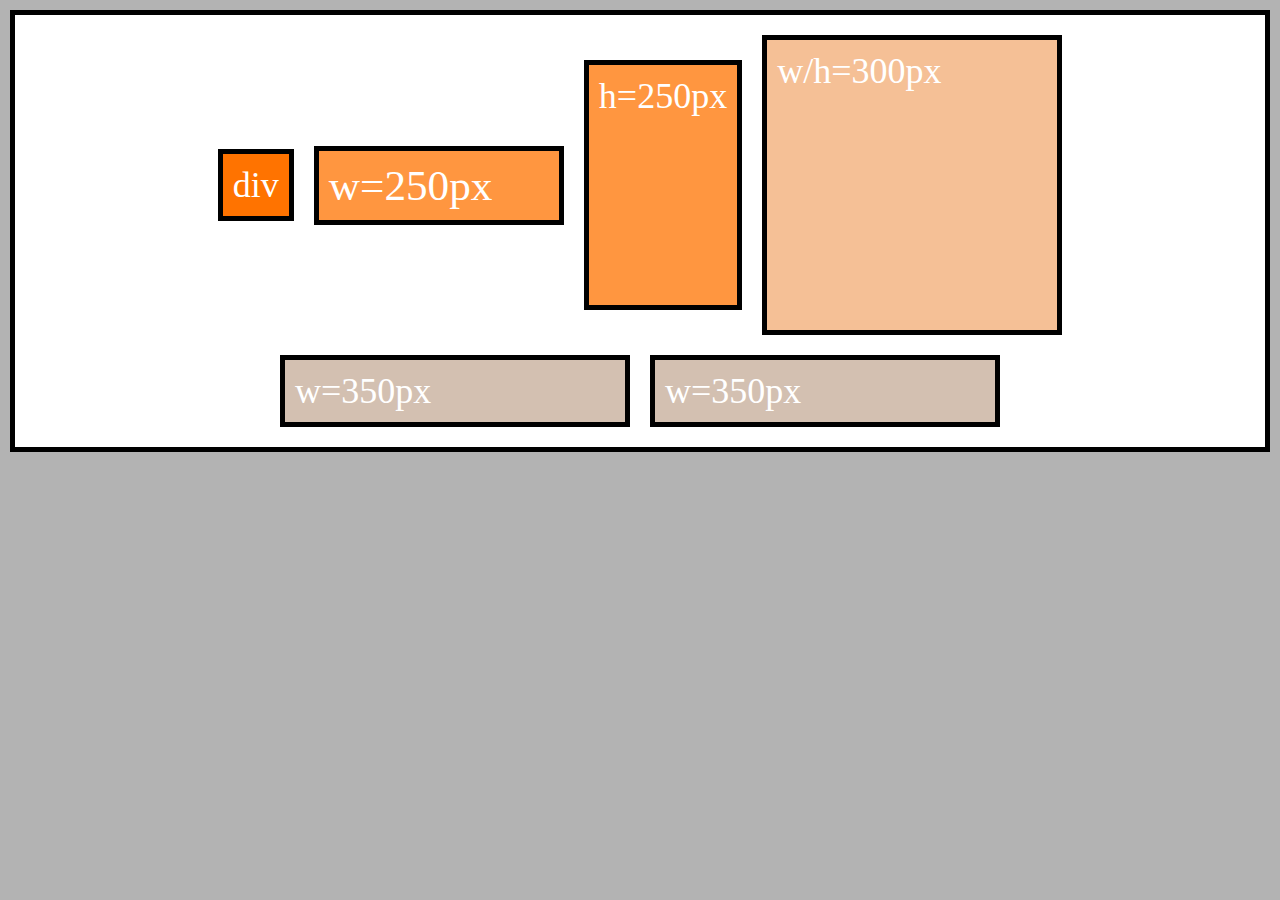
<file: flexbox-02-creating-a-flex-container-starting-code/index.html>
<!DOCTYPE html>
<html lang="en">
    <head>
        <meta charset="UTF-8">
        <meta http-equiv="X-UA-Compatible" content="ie=edge">
        <link rel="stylesheet" href="main.css">
        <title>Flexbox</title>
    </head>
    <body>
        <div class="flex-container">
            <div class="item-1">div</div>
            <div class="item-2">w=250px</div>
            <div class="item-3">h=250px</div>
            <div class="item-4">w/h=300px</div>
            <div class="item-5">w=350px</div>
            <div class="item-6">w=350px</div>
        </div>
    </body>
</html>
</file>
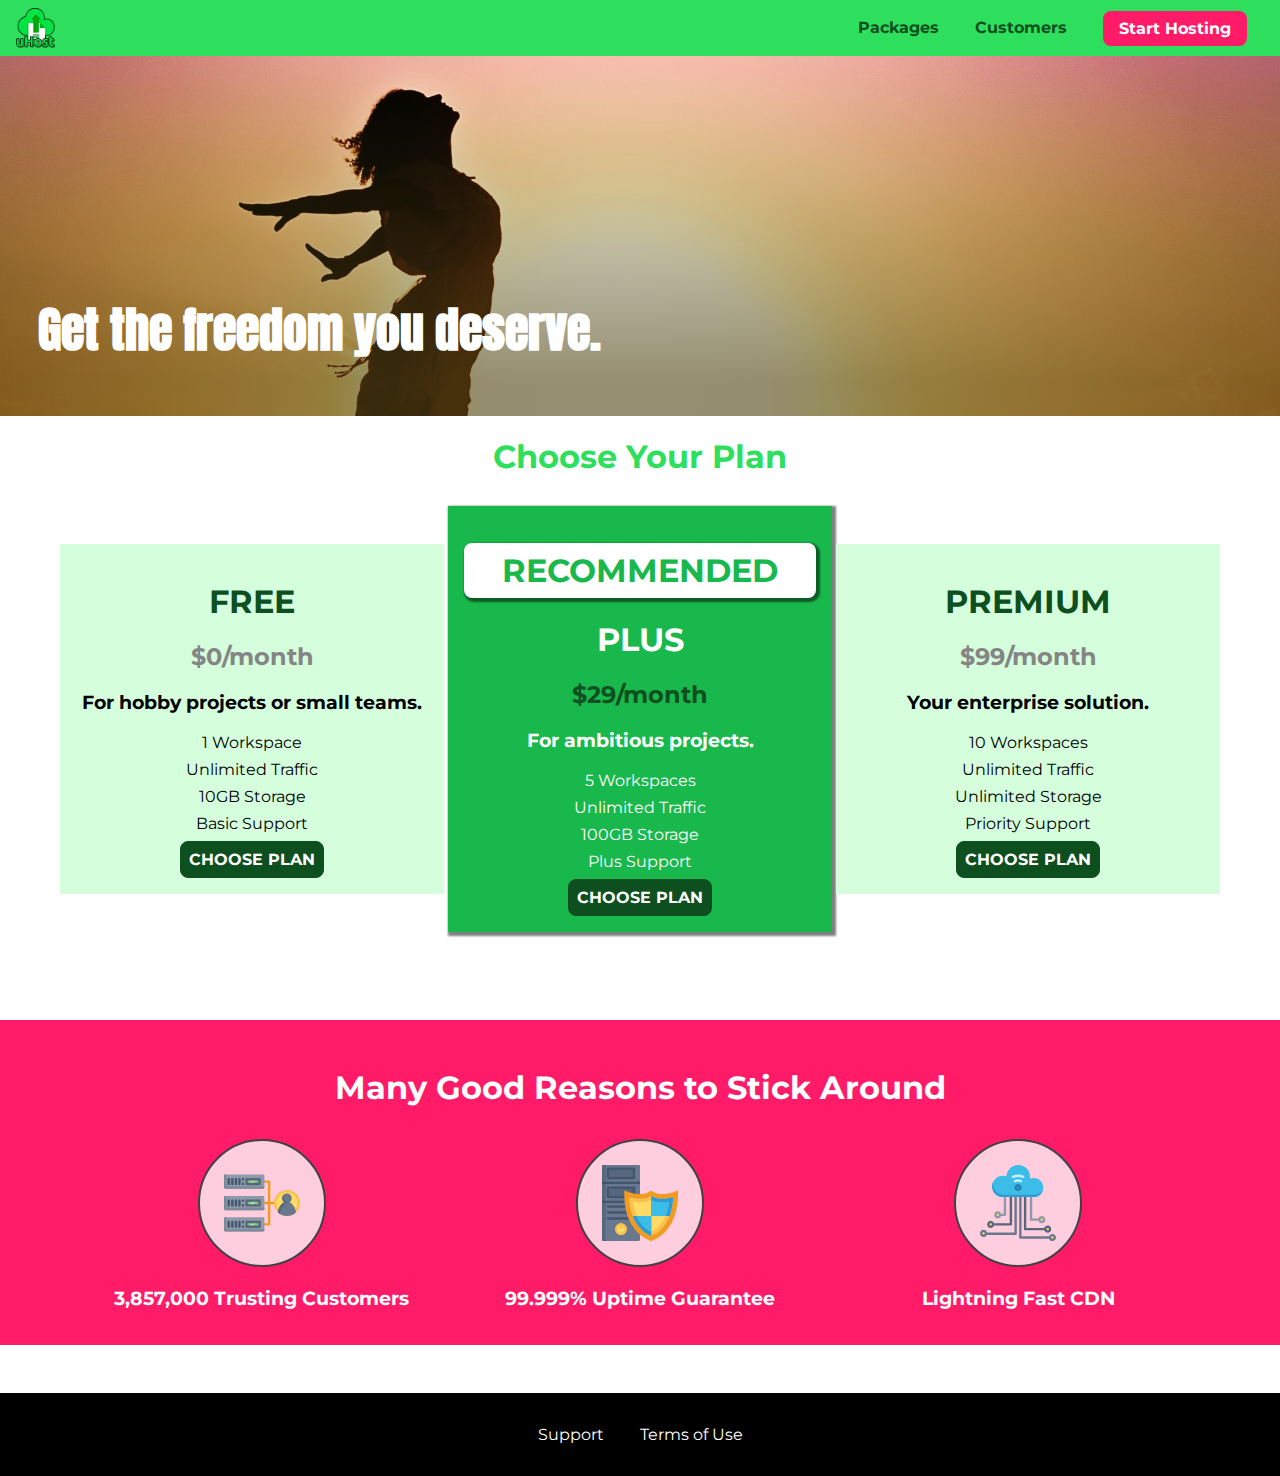
<file: forms-01-adding-the-unstyled-form-starting-code/index.html>
<!DOCTYPE html>
<html lang="en">

<head>
    <meta charset="UTF-8">
    <meta http-equiv="X-UA-Compatible" content="ie=edge">
    <meta name="viewport" content="width=device-width, initial-scale=1.0">
    <title>uHost</title>
    <link rel="shortcut icon" href="favicon.png">
    <link href="https://fonts.googleapis.com/css?family=Anton" rel="stylesheet">
    <link href="https://fonts.googleapis.com/css?family=Montserrat:400,700" rel="stylesheet">
    <link rel="stylesheet" href="shared.css">
    <link rel="stylesheet" href="main.css">
</head>

<body>
    <div class="backdrop"></div>
    <div class="modal">
        <h1 class="modal__title">Do you want to continue?</h1>
        <div class="modal__actions">
            <a href="start-hosting/index.html" class="modal__action">Yes!</a>
            <button class="modal__action modal__action--negative" type="button">No!</button>
        </div>
    </div>
    <header class="main-header">
        <div>
            <button class="toggle-button">
                <span class="toggle-button__bar"></span>
                <span class="toggle-button__bar"></span>
                <span class="toggle-button__bar"></span>
            </button>
            <a href="index.html" class="main-header__brand">
                <img src="images/uhost-icon.png" alt="uHost - Your favorite hosting company">
            </a>
        </div>
        <nav class="main-nav">
            <ul class="main-nav__items">
                <li class="main-nav__item">
                    <a href="packages/index.html">Packages</a>
                </li>
                <li class="main-nav__item">
                    <a href="customers/index.html">Customers</a>
                </li>
                <li class="main-nav__item main-nav__item--cta">
                    <a href="start-hosting/index.html">Start Hosting</a>
                </li>
            </ul>
        </nav>
    </header>
    <nav class="mobile-nav">
        <ul class="mobile-nav__items">
            <li class="mobile-nav__item">
                <a href="packages/index.html">Packages</a>
            </li>
            <li class="mobile-nav__item">
                <a href="customers/index.html">Customers</a>
            </li>
            <li class="mobile-nav__item mobile-nav__item--cta">
                <a href="start-hosting/index.html">Start Hosting</a>
            </li>
        </ul>
    </nav>
    <main>
        <section id="product-overview">
            <h1>Get the freedom you deserve.</h1>
        </section>
        <section id="plans">
            <h1 class="section-title">Choose Your Plan</h1>
            <div class="plan__list">
                <article class="plan">
                    <h1 class="plan__title">FREE</h1>
                    <h2 class="plan__price">$0/month</h2>
                    <h3>For hobby projects or small teams.</h3>
                    <ul class="plan__features">
                        <li class="plan__feature">1 Workspace</li>
                        <li class="plan__feature">Unlimited Traffic</li>
                        <li class="plan__feature">10GB Storage</li>
                        <li class="plan__feature">Basic Support</li>
                    </ul>
                    <div>
                        <button class="button">CHOOSE PLAN</button>
                    </div>
                </article>
                <article class="plan plan--highlighted">
                    <h1 class="plan__annotation">RECOMMENDED</h1>
                    <h1 class="plan__title">PLUS</h1>
                    <h2 class="plan__price">$29/month</h2>
                    <h3>For ambitious projects.</h3>
                    <ul class="plan__features">
                        <li class="plan__feature">5 Workspaces</li>
                        <li class="plan__feature">Unlimited Traffic</li>
                        <li class="plan__feature">100GB Storage</li>
                        <li class="plan__feature">Plus Support</li>
                    </ul>
                    <div>
                        <button class="button">CHOOSE PLAN</button>
                    </div>
                </article>
                <article class="plan">
                    <h1 class="plan__title">PREMIUM</h1>
                    <h2 class="plan__price">$99/month</h2>
                    <h3>Your enterprise solution.</h3>
                    <ul class="plan__features">
                        <li class="plan__feature">10 Workspaces</li>
                        <li class="plan__feature">Unlimited Traffic</li>
                        <li class="plan__feature">Unlimited Storage</li>
                        <li class="plan__feature">Priority Support</li>
                    </ul>
                    <div>
                        <button class="button">CHOOSE PLAN</button>
                    </div>
                </article>
            </div>
        </section>
        <section id="key-features">
            <h1 class="section-title">Many Good Reasons to Stick Around</h1>
            <ul class="key-feature__list">
                <li class="key-feature">
                    <div class="key-feature__image">
                        <svg viewBox="0 0 512 512">
                            <path style="fill:#F09B24;" d="M344,248h-32V112c0-4.418-3.582-8-8-8h-40c-4.418,0-8,3.582-8,8s3.582,8,8,8h32v128h-32  c-4.418,0-8,3.582-8,8s3.582,8,8,8h32v128h-32c-4.418,0-8,3.582-8,8s3.582,8,8,8h40c4.418,0,8-3.582,8-8V264h32c4.418,0,8-3.582,8-8  S348.418,248,344,248z"
                            />
                            <path style="fill:#8E9AA9;" d="M264,64H8c-4.418,0-8,3.582-8,8v80c0,4.418,3.582,8,8,8h256c4.418,0,8-3.582,8-8V72  C272,67.582,268.418,64,264,64z"
                            />
                            <path style="fill:#7C899B;" d="M24,144c-4.418,0-8-3.582-8-8V64H8c-4.418,0-8,3.582-8,8v80c0,4.418,3.582,8,8,8h256  c4.418,0,8-3.582,8-8v-8H24z"
                            />
                            <rect x="152" y="96" style="fill:#B8E3A8;" width="88" height="32" />
                            <g>
                                <polygon style="fill:#7EC97D;" points="152,96 152,128 166,128 198,96  " />
                                <polygon style="fill:#7EC97D;" points="220,96 188,128 240,128 240,96  " />
                            </g>
                            <path style="fill:#56677E;" d="M240,136h-88c-4.418,0-8-3.582-8-8V96c0-4.418,3.582-8,8-8h88c4.418,0,8,3.582,8,8v32  C248,132.418,244.418,136,240,136z M160,120h72v-16h-72V120z"
                            />
                            <g>
                                <path style="fill:#435670;" d="M32,136c-4.418,0-8-3.582-8-8V96c0-4.418,3.582-8,8-8s8,3.582,8,8v32C40,132.418,36.418,136,32,136z   "
                                />
                                <path style="fill:#435670;" d="M56,136c-4.418,0-8-3.582-8-8V96c0-4.418,3.582-8,8-8s8,3.582,8,8v32C64,132.418,60.418,136,56,136z   "
                                />
                                <path style="fill:#435670;" d="M80,136c-4.418,0-8-3.582-8-8V96c0-4.418,3.582-8,8-8s8,3.582,8,8v32C88,132.418,84.418,136,80,136z   "
                                />
                                <path style="fill:#435670;" d="M104,136c-4.418,0-8-3.582-8-8V96c0-4.418,3.582-8,8-8s8,3.582,8,8v32   C112,132.418,108.418,136,104,136z"
                                />
                                <path style="fill:#435670;" d="M128,105c-4.418,0-8-3.582-8-8v-1c0-4.418,3.582-8,8-8s8,3.582,8,8v1   C136,101.418,132.418,105,128,105z"
                                />
                                <path style="fill:#435670;" d="M128,136c-4.418,0-8-3.582-8-8v-1c0-4.418,3.582-8,8-8s8,3.582,8,8v1   C136,132.418,132.418,136,128,136z"
                                />
                            </g>
                            <path style="fill:#8E9AA9;" d="M264,208H8c-4.418,0-8,3.582-8,8v80c0,4.418,3.582,8,8,8h256c4.418,0,8-3.582,8-8v-80  C272,211.582,268.418,208,264,208z"
                            />
                            <path style="fill:#7C899B;" d="M24,288c-4.418,0-8-3.582-8-8v-72H8c-4.418,0-8,3.582-8,8v80c0,4.418,3.582,8,8,8h256  c4.418,0,8-3.582,8-8v-8H24z"
                            />
                            <rect x="152" y="240" style="fill:#B8E3A8;" width="88" height="32" />
                            <g>
                                <polygon style="fill:#7EC97D;" points="152,240 152,272 166,272 198,240  " />
                                <polygon style="fill:#7EC97D;" points="220,240 188,272 240,272 240,240  " />
                            </g>
                            <path style="fill:#56677E;" d="M240,280h-88c-4.418,0-8-3.582-8-8v-32c0-4.418,3.582-8,8-8h88c4.418,0,8,3.582,8,8v32  C248,276.418,244.418,280,240,280z M160,264h72v-16h-72V264z"
                            />
                            <g>
                                <path style="fill:#435670;" d="M32,280c-4.418,0-8-3.582-8-8v-32c0-4.418,3.582-8,8-8s8,3.582,8,8v32C40,276.418,36.418,280,32,280   z"
                                />
                                <path style="fill:#435670;" d="M56,280c-4.418,0-8-3.582-8-8v-32c0-4.418,3.582-8,8-8s8,3.582,8,8v32C64,276.418,60.418,280,56,280   z"
                                />
                                <path style="fill:#435670;" d="M80,280c-4.418,0-8-3.582-8-8v-32c0-4.418,3.582-8,8-8s8,3.582,8,8v32C88,276.418,84.418,280,80,280   z"
                                />
                                <path style="fill:#435670;" d="M104,280c-4.418,0-8-3.582-8-8v-32c0-4.418,3.582-8,8-8s8,3.582,8,8v32   C112,276.418,108.418,280,104,280z"
                                />
                                <path style="fill:#435670;" d="M128,249c-4.418,0-8-3.582-8-8v-1c0-4.418,3.582-8,8-8s8,3.582,8,8v1   C136,245.418,132.418,249,128,249z"
                                />
                                <path style="fill:#435670;" d="M128,280c-4.418,0-8-3.582-8-8v-1c0-4.418,3.582-8,8-8s8,3.582,8,8v1   C136,276.418,132.418,280,128,280z"
                                />
                            </g>
                            <path style="fill:#8E9AA9;" d="M264,352H8c-4.418,0-8,3.582-8,8v80c0,4.418,3.582,8,8,8h256c4.418,0,8-3.582,8-8v-80  C272,355.582,268.418,352,264,352z"
                            />
                            <path style="fill:#7C899B;" d="M24,432c-4.418,0-8-3.582-8-8v-72H8c-4.418,0-8,3.582-8,8v80c0,4.418,3.582,8,8,8h256  c4.418,0,8-3.582,8-8v-8H24z"
                            />
                            <rect x="152" y="384" style="fill:#B8E3A8;" width="88" height="32" />
                            <g>
                                <polygon style="fill:#7EC97D;" points="152,384 152,416 166,416 198,384  " />
                                <polygon style="fill:#7EC97D;" points="220,384 188,416 240,416 240,384  " />
                            </g>
                            <path style="fill:#56677E;" d="M240,424h-88c-4.418,0-8-3.582-8-8v-32c0-4.418,3.582-8,8-8h88c4.418,0,8,3.582,8,8v32  C248,420.418,244.418,424,240,424z M160,408h72v-16h-72V408z"
                            />
                            <g>
                                <path style="fill:#435670;" d="M32,424c-4.418,0-8-3.582-8-8v-32c0-4.418,3.582-8,8-8s8,3.582,8,8v32C40,420.418,36.418,424,32,424   z"
                                />
                                <path style="fill:#435670;" d="M56,424c-4.418,0-8-3.582-8-8v-32c0-4.418,3.582-8,8-8s8,3.582,8,8v32C64,420.418,60.418,424,56,424   z"
                                />
                                <path style="fill:#435670;" d="M80,424c-4.418,0-8-3.582-8-8v-32c0-4.418,3.582-8,8-8s8,3.582,8,8v32C88,420.418,84.418,424,80,424   z"
                                />
                                <path style="fill:#435670;" d="M104,424c-4.418,0-8-3.582-8-8v-32c0-4.418,3.582-8,8-8s8,3.582,8,8v32   C112,420.418,108.418,424,104,424z"
                                />
                                <path style="fill:#435670;" d="M128,393c-4.418,0-8-3.582-8-8v-1c0-4.418,3.582-8,8-8s8,3.582,8,8v1   C136,389.418,132.418,393,128,393z"
                                />
                                <path style="fill:#435670;" d="M128,424c-4.418,0-8-3.582-8-8v-1c0-4.418,3.582-8,8-8s8,3.582,8,8v1   C136,420.418,132.418,424,128,424z"
                                />
                            </g>
                            <path style="fill:#F7C14D;" d="M424,168c-48.523,0-88,39.477-88,88s39.477,88,88,88s88-39.477,88-88S472.523,168,424,168z" />
                            <path style="fill:#FFDB66;" d="M424,184c-39.701,0-72,32.299-72,72s32.299,72,72,72s72-32.299,72-72S463.701,184,424,184z" />
                            <path style="fill:#69788D;" d="M484.893,314.16C476.393,274.588,451.922,248,424,248s-52.393,26.588-60.893,66.16  c-0.605,2.82,0.354,5.749,2.511,7.664C381.731,336.124,402.465,344,424,344s42.269-7.876,58.381-22.176  C484.539,319.909,485.498,316.98,484.893,314.16z"
                            />
                            <path style="fill:#56677E;" d="M434.053,249.171C430.768,248.403,427.411,248,424,248c-27.922,0-52.393,26.588-60.893,66.16  c-0.605,2.82,0.354,5.749,2.511,7.664c3.383,3.002,6.979,5.703,10.734,8.125C384.904,286.243,407.373,255.378,434.053,249.171z"
                            />
                            <path style="fill:#69788D;" d="M424,192c-17.645,0-32,14.355-32,32s14.355,32,32,32s32-14.355,32-32S441.645,192,424,192z" />
                            <path style="fill:#56677E;" d="M432,248c-17.645,0-32-14.355-32-32c0-6.783,2.128-13.076,5.742-18.258  C397.444,203.53,392,213.138,392,224c0,17.645,14.355,32,32,32c10.862,0,20.471-5.444,26.258-13.742  C445.076,245.872,438.783,248,432,248z"
                            />

                        </svg>
                    </div>
                    <p class="key-feature__description">3,857,000 Trusting Customers</p>
                </li>
                <li class="key-feature">
                    <div class="key-feature__image">
                        <svg viewBox="0 0 512 512">
                            <path style="fill:#69788D;" d="M248,0H8C3.582,0,0,3.582,0,8v496c0,4.418,3.582,8,8,8h240c4.418,0,8-3.582,8-8V8  C256,3.582,252.418,0,248,0z"
                            />
                            <path style="fill:#56677E;" d="M24,504V8c0-4.418,3.582-8,8-8H8C3.582,0,0,3.582,0,8v496c0,4.418,3.582,8,8,8h24  C27.582,512,24,508.418,24,504z"
                            />
                            <g>
                                <rect x="0" y="112" style="fill:#435670;" width="256" height="16" />
                                <rect x="0" y="240" style="fill:#435670;" width="256" height="16" />
                            </g>
                            <path style="fill:#F7C14D;" d="M128,392c-22.056,0-40,17.944-40,40s17.944,40,40,40s40-17.944,40-40S150.056,392,128,392z" />
                            <path style="fill:#FFDB66;" d="M128,408c-13.233,0-24,10.767-24,24s10.767,24,24,24s24-10.767,24-24S141.233,408,128,408z" />
                            <path style="fill:#F7C14D;" d="M128,392c-2.739,0-5.414,0.278-8,0.805V424c0,4.418,3.582,8,8,8c4.418,0,8-3.582,8-8v-31.195  C133.414,392.278,130.739,392,128,392z"
                            />
                            <g>
                                <path style="fill:#435670;" d="M216,288H40c-4.418,0-8-3.582-8-8s3.582-8,8-8h176c4.418,0,8,3.582,8,8S220.418,288,216,288z"
                                />
                                <path style="fill:#435670;" d="M216,328H40c-4.418,0-8-3.582-8-8s3.582-8,8-8h176c4.418,0,8,3.582,8,8S220.418,328,216,328z"
                                />
                                <path style="fill:#435670;" d="M216,368H40c-4.418,0-8-3.582-8-8s3.582-8,8-8h176c4.418,0,8,3.582,8,8S220.418,368,216,368z"
                                />
                                <path style="fill:#435670;" d="M216,16H40c-4.418,0-8,3.582-8,8v64c0,4.418,3.582,8,8,8h176c4.418,0,8-3.582,8-8V24   C224,19.582,220.418,16,216,16z"
                                />
                            </g>
                            <rect x="48" y="32" style="fill:#56677E;" width="160" height="48" />
                            <path style="fill:#435670;" d="M216,144H40c-4.418,0-8,3.582-8,8v64c0,4.418,3.582,8,8,8h176c4.418,0,8-3.582,8-8v-64  C224,147.582,220.418,144,216,144z"
                            />
                            <rect x="48" y="160" style="fill:#56677E;" width="160" height="48" />
                            <path style="fill:#F09B24;" d="M511.747,180.237c-0.194-6.537-8.107-10.107-13.135-5.894c-5.6,4.693-42.904,21.282-98.514,21.282  c-33.45,0-64.625-20.999-64.929-21.206c-2.9-1.991-6.764-1.85-9.512,0.346c-2.677,2.135-27.201,20.86-63.793,20.86  c-55.607,0-92.914-16.589-98.515-21.282c-5.028-4.211-12.941-0.645-13.135,5.894c-1.634,54.834,4.655,105.941,18.693,151.903  c12.096,39.604,29.759,74.047,52.497,102.373c27.538,34.304,62.743,59.882,104.66,76.045c3.069,1.918,6.757,1.921,9.83,0  c41.917-16.163,77.122-41.741,104.66-76.045c22.738-28.326,40.401-62.77,52.497-102.373  C507.092,286.179,513.381,235.071,511.747,180.237z"
                            />
                            <path style="fill:#F7C14D;" d="M476.21,221.226c-1.953-1.631-4.568-2.235-7.036-1.628c-21.686,5.327-44.926,8.028-69.075,8.028  c-25.926,0-49.633-8.975-64.955-16.504c-2.307-1.134-5.016-1.091-7.284,0.116c-14.059,7.477-36.919,16.388-65.994,16.388  c-24.153,0-47.394-2.701-69.075-8.028c-5.155-1.268-10.221,2.966-9.894,8.261c2.077,33.693,7.668,65.635,16.616,94.935  c22.774,74.565,66.139,126.334,128.888,153.868c2.032,0.891,4.397,0.891,6.43,0c61.777-27.107,104.716-78.876,127.62-153.868  c8.948-29.3,14.539-61.241,16.616-94.935C479.224,225.319,478.163,222.856,476.21,221.226z"
                            />
                            <path style="fill:#FFDB66;" d="M331.609,451.727c-52.604-25.289-89.304-70.987-109.144-135.944  c-6.532-21.39-11.162-44.336-13.82-68.447c17.133,2.852,34.952,4.291,53.22,4.291c29.394,0,53.376-7.793,69.978-15.561  c17.44,7.736,41.656,15.561,68.256,15.561c18.267,0,36.085-1.439,53.219-4.291c-2.659,24.112-7.288,47.06-13.82,68.448  C419.545,381.108,383.27,426.805,331.609,451.727z"
                            />
                            <g>
                                <path style="fill:#2C9DD4;" d="M479.066,227.858c0.157-2.539-0.903-5.002-2.856-6.633s-4.568-2.235-7.036-1.628   c-21.686,5.327-44.926,8.028-69.075,8.028c-25.926,0-49.633-8.975-64.955-16.504c-1.057-0.52-2.2-0.78-3.345-0.806l-0.072,133.351   h123.601c2.556-6.746,4.933-13.702,7.123-20.874C471.398,293.493,476.989,261.552,479.066,227.858z"
                                />
                                <path style="fill:#2C9DD4;" d="M206.658,343.667c24.153,63.42,65.028,108.108,121.743,132.995c1.031,0.452,2.147,0.673,3.263,0.666   l0.063-133.661H206.658z"
                                />
                            </g>
                            <g>
                                <path style="fill:#3CBDE8;" d="M439.497,315.783c6.532-21.389,11.161-44.336,13.82-68.448c-17.134,2.852-34.952,4.291-53.219,4.291   c-26.6,0-50.815-7.824-68.256-15.561l-0.116,107.601h97.758C433.179,334.807,436.524,325.518,439.497,315.783z"
                                />
                                <path style="fill:#3CBDE8;" d="M232.523,343.667c21.144,50.298,54.363,86.56,99.087,108.06l0.117-108.06H232.523z" />
                            </g>
                        </svg>
                    </div>
                    <p class="key-feature__description">99.999% Uptime Guarantee</p>
                </li>
                <li class="key-feature">
                    <div class="key-feature__image">
                        <svg viewBox="0 0 512 512">
                            <path style="fill:#8E9AA9;" d="M168,200c-4.418,0-8,3.582-8,8v120h-17.376c-3.302-9.311-12.194-16-22.624-16  c-13.234,0-24,10.767-24,24s10.766,24,24,24c10.429,0,19.321-6.689,22.624-16H168c4.418,0,8-3.582,8-8V208  C176,203.582,172.418,200,168,200z"
                            />
                            <path style="fill:#FFDB66;" d="M120,328c-4.411,0-8,3.589-8,8s3.589,8,8,8s8-3.589,8-8S124.411,328,120,328z" />
                            <path style="fill:#56677E;" d="M208,200c-4.418,0-8,3.582-8,8v184H94.624C91.322,382.689,82.43,376,72,376  c-13.234,0-24,10.767-24,24s10.766,24,24,24c10.429,0,19.321-6.689,22.624-16H208c4.418,0,8-3.582,8-8V208  C216,203.582,212.418,200,208,200z"
                            />
                            <path style="fill:#FFDB66;" d="M72,392c-4.411,0-8,3.589-8,8s3.589,8,8,8s8-3.589,8-8S76.411,392,72,392z" />
                            <path style="fill:#69788D;" d="M240,208c-4.418,0-8,3.582-8,8v239H47.24c-2.671-10.34-12.078-18-23.24-18c-13.234,0-24,10.767-24,24  s10.766,24,24,24c9.666,0,18.009-5.747,21.809-14H240c4.418,0,8-3.582,8-8V216C248,211.582,244.418,208,240,208z"
                            />
                            <path style="fill:#FFDB66;" d="M24,453c-4.411,0-8,3.589-8,8s3.589,8,8,8s8-3.589,8-8S28.411,453,24,453z" />
                            <path style="fill:#69788D;" d="M488,464c-10.429,0-19.321,6.689-22.624,16H280V208c0-4.418-3.582-8-8-8s-8,3.582-8,8v280  c0,4.418,3.582,8,8,8h193.376c3.302,9.311,12.194,16,22.624,16c13.234,0,24-10.767,24-24S501.234,464,488,464z"
                            />
                            <path style="fill:#FFDB66;" d="M488,480c-4.411,0-8,3.589-8,8s3.589,8,8,8s8-3.589,8-8S492.411,480,488,480z" />
                            <path style="fill:#56677E;" d="M456,408c-10.429,0-19.321,6.689-22.624,16H312V208c0-4.418-3.582-8-8-8s-8,3.582-8,8v224  c0,4.418,3.582,8,8,8h129.376c3.302,9.311,12.194,16,22.624,16c13.234,0,24-10.767,24-24S469.234,408,456,408z"
                            />
                            <path style="fill:#FFDB66;" d="M456,424c-4.411,0-8,3.589-8,8s3.589,8,8,8s8-3.589,8-8S460.411,424,456,424z" />
                            <path style="fill:#8E9AA9;" d="M416,344c-10.429,0-19.321,6.689-22.624,16H352V208c0-4.418-3.582-8-8-8s-8,3.582-8,8v160  c0,4.418,3.582,8,8,8h49.376c3.302,9.311,12.194,16,22.624,16c13.234,0,24-10.767,24-24S429.234,344,416,344z"
                            />
                            <path style="fill:#FFDB66;" d="M416,360c-4.411,0-8,3.589-8,8s3.589,8,8,8s8-3.589,8-8S420.411,360,416,360z" />
                            <path style="fill:#3CBDE8;" d="M362,88c-8.741,0-17.231,1.751-25.06,5.085C337.646,88.797,338,84.43,338,80  c0-44.112-35.888-80-80-80c-42.823,0-77.895,33.816-79.909,76.149C170.393,73.415,162.244,72,154,72c-39.701,0-72,32.299-72,72  s32.299,72,72,72h208c35.29,0,64-28.71,64-64S397.29,88,362,88z"
                            />
                            <path style="fill:#2C9DD4;" d="M368,200H160c-39.701,0-72-32.299-72-72c0-5.863,0.721-11.559,2.05-17.019  C84.918,120.88,82,132.102,82,144c0,39.701,32.299,72,72,72h208c30.389,0,55.88-21.296,62.379-49.743  C413.565,186.327,392.352,200,368,200z"
                            />
                            <path style="fill:#2A7DB5;" d="M256,128c-13.234,0-24,10.767-24,24s10.766,24,24,24c13.233,0,24-10.767,24-24S269.233,128,256,128z"
                            />
                            <path style="fill:#2C9DD4;" d="M256,144c-4.411,0-8,3.589-8,8s3.589,8,8,8c4.411,0,8-3.589,8-8S260.411,144,256,144z" />
                            <g>
                                <path style="fill:#C5F1FA;" d="M221.755,87.695c-2.994,0-5.864-1.688-7.233-4.572c-1.894-3.991-0.194-8.763,3.798-10.657   C230.157,66.849,242.834,64,256,64c13.166,0,25.844,2.849,37.68,8.466c3.992,1.895,5.692,6.666,3.798,10.657   s-6.666,5.692-10.657,3.798C277.144,82.328,266.774,80,256,80c-10.774,0-21.144,2.328-30.821,6.921   C224.072,87.446,222.904,87.695,221.755,87.695z"
                                />
                                <path style="fill:#C5F1FA;" d="M276.545,116.618c-1.148,0-2.316-0.249-3.424-0.774C267.745,113.293,261.985,112,256,112   c-5.985,0-11.745,1.293-17.121,3.844c-3.991,1.895-8.763,0.192-10.657-3.798c-1.894-3.992-0.193-8.764,3.798-10.657   C239.557,97.813,247.625,96,256,96c8.376,0,16.444,1.813,23.98,5.389c3.991,1.894,5.692,6.665,3.798,10.657   C282.41,114.93,279.539,116.618,276.545,116.618z"
                                />
                            </g>

                        </svg>
                    </div>
                    <p class="key-feature__description">Lightning Fast CDN</p>
                </li>
            </ul>
        </section>
    </main>
    <footer class="main-footer">
        <nav>
            <ul class="main-footer__links">
                <li class="main-footer__link">
                    <a href="#">Support</a>
                </li>
                <li class="main-footer__link">
                    <a href="#">Terms of Use</a>
                </li>
            </ul>
        </nav>
    </footer>
    <script src="shared.js"></script>
</body>

</html>
</file>
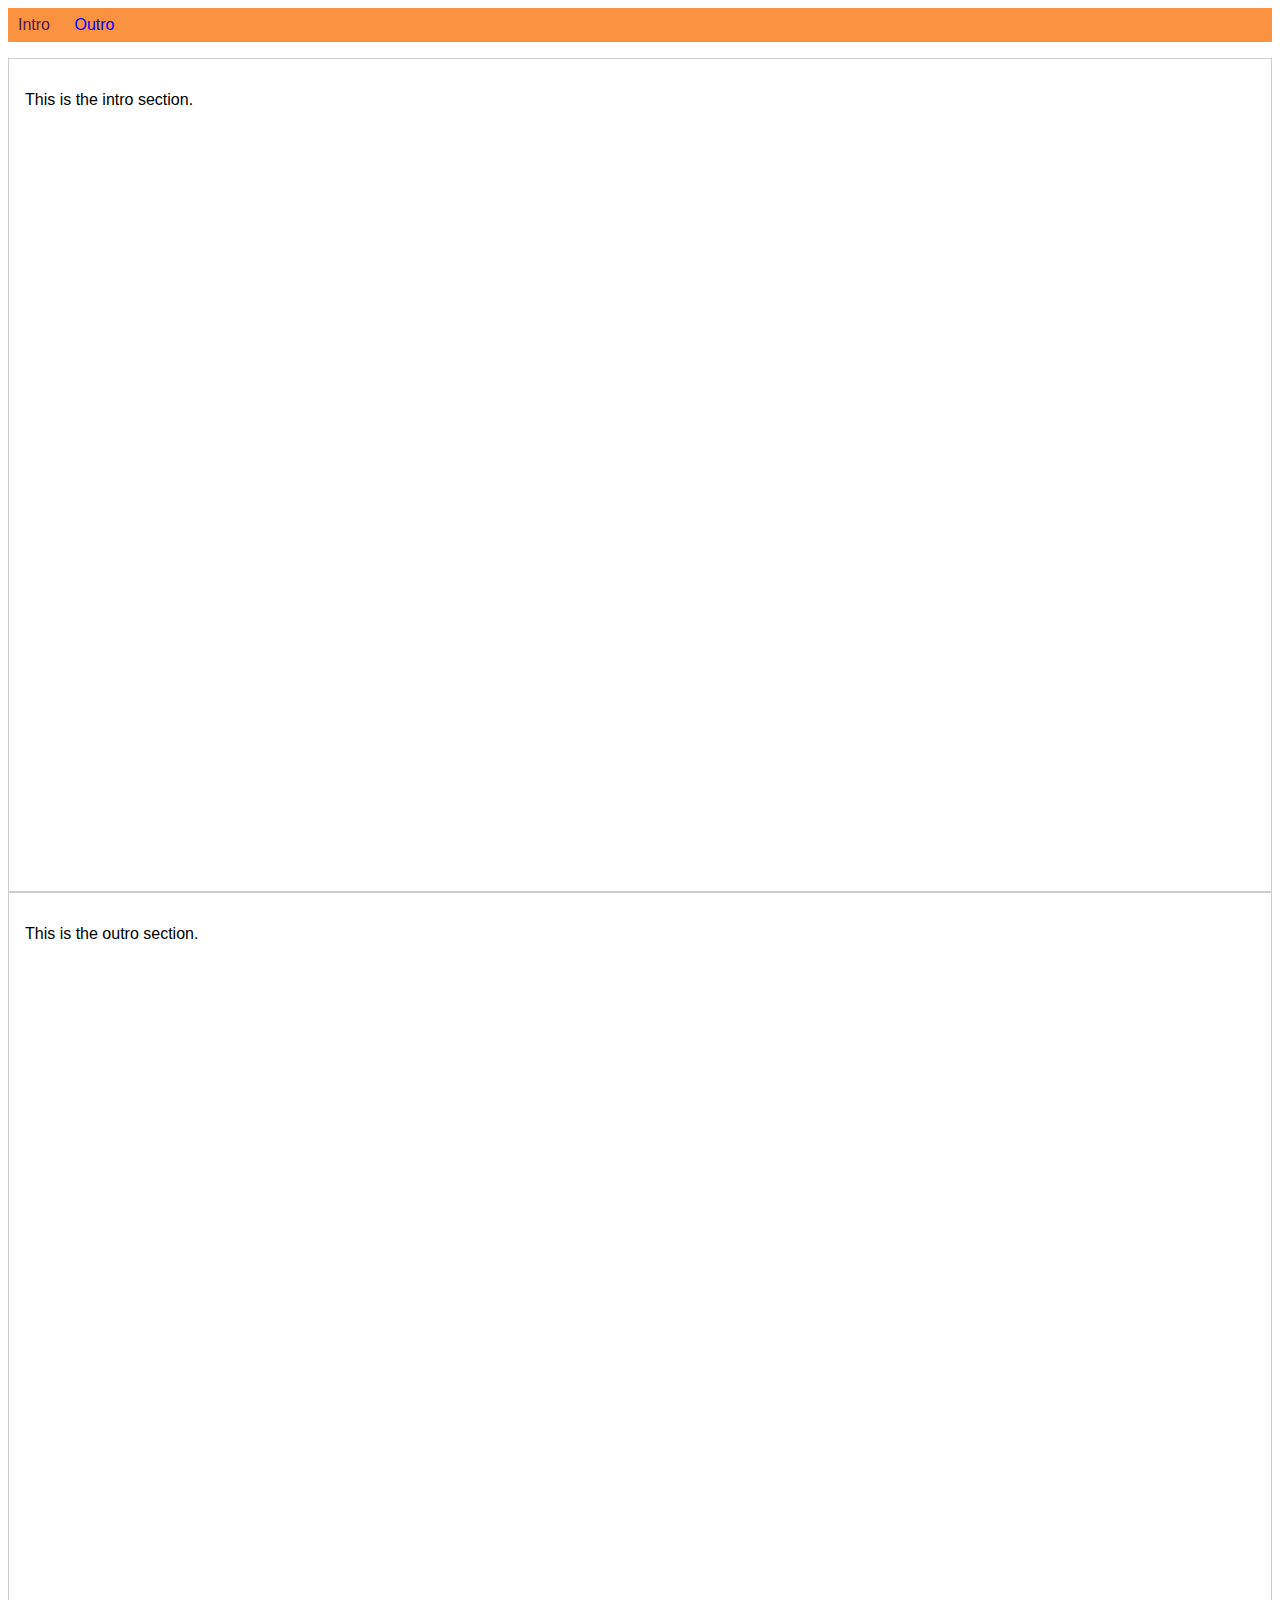
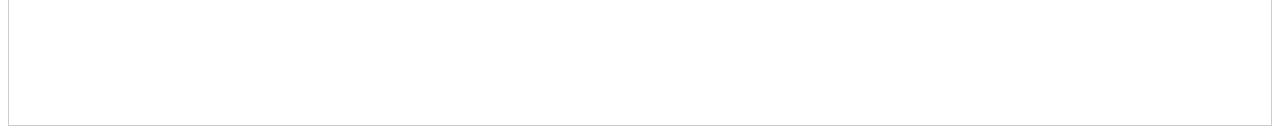
<file: more-on-selectors-1-start-code/index.html>
<!DOCTYPE html>
<html lang="en">

<head>
    <meta charset="UTF-8">
    <meta name="viewport" content="width=device-width, initial-scale=1.0">
    <meta http-equiv="X-UA-Compatible" content="ie=edge">
    <title>CSS Course</title>
    <link rel="stylesheet" href="main.css">
</head>

<body>
    <nav>
        <a href="#intro" class="active">Intro</a>
        <a href="#outro">Outro</a>
    </nav>
    <section id="intro" class="main-section highlighted">
        <p>This is the intro section.</p>
    </section>
    <section id="outro" class="main-section">
        <p>This is the outro section.</p>
    </section>
</body>

</html>
</file>
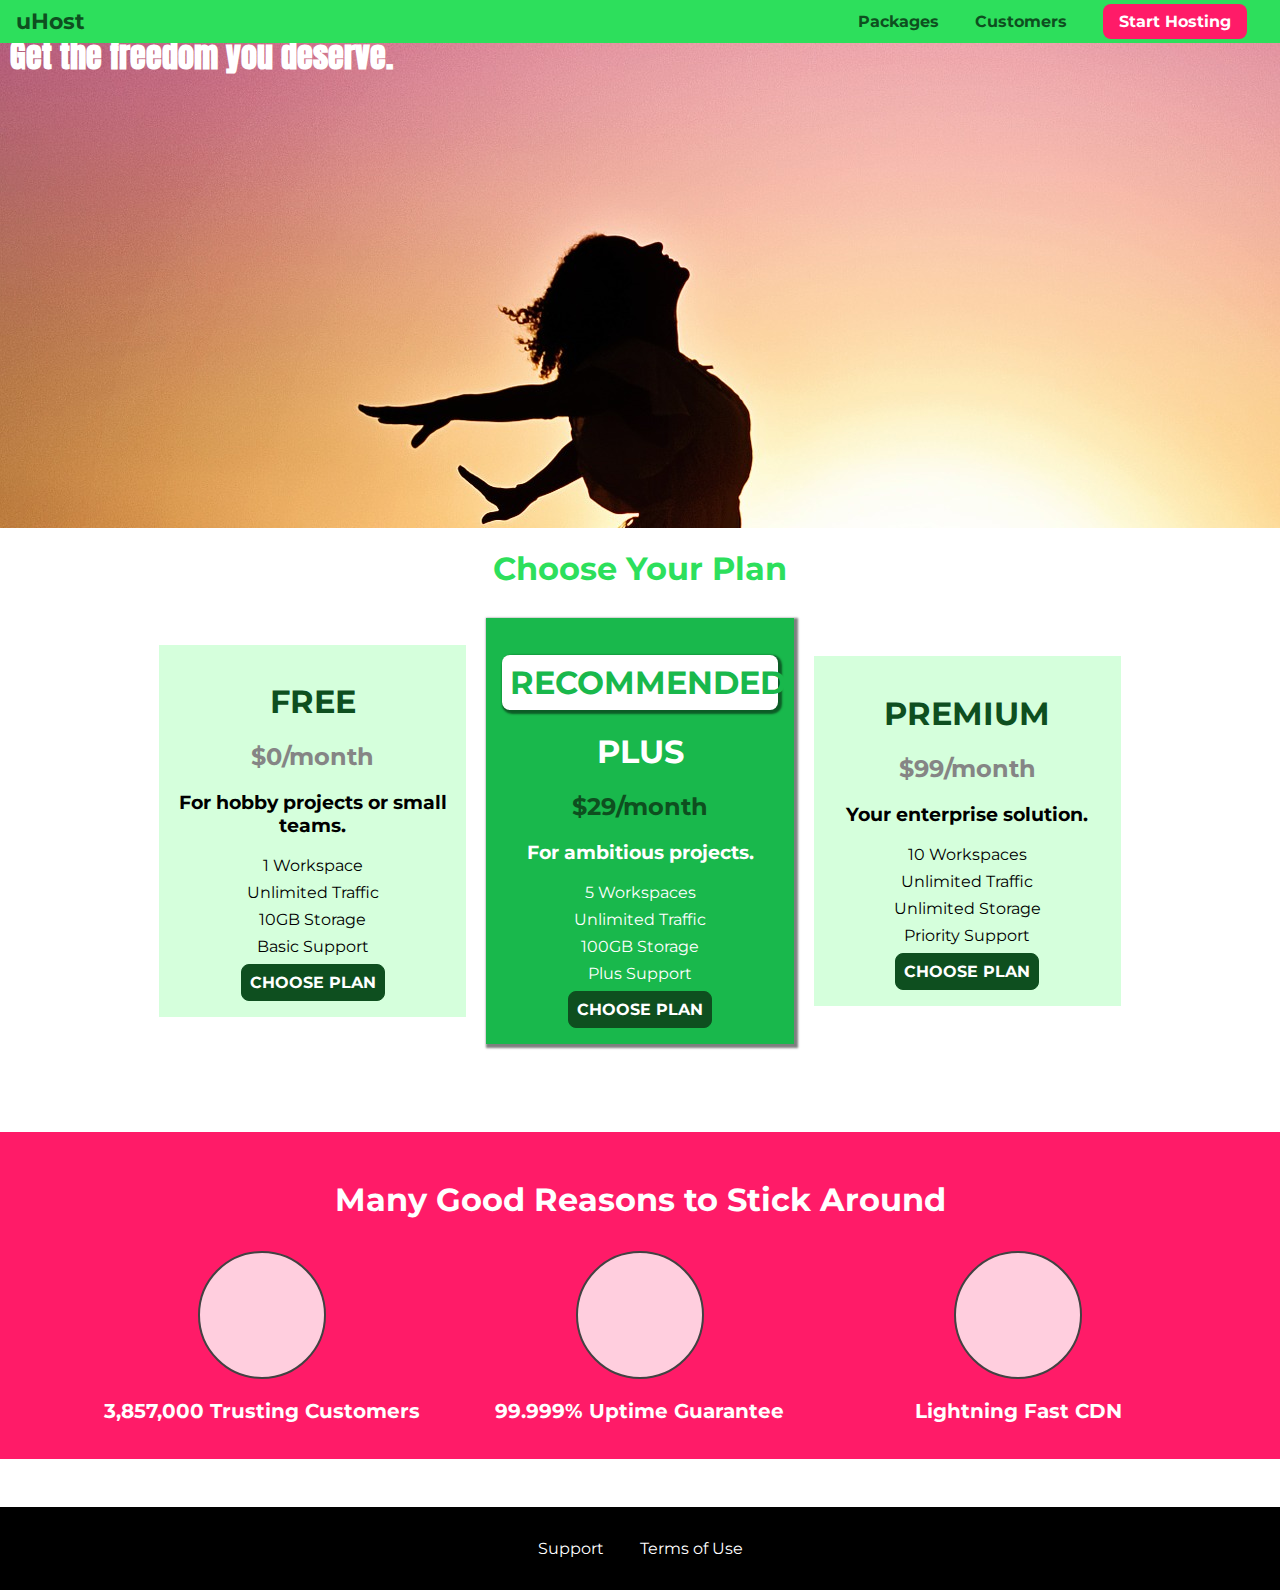
<file: position-01-why-positioning-improves-our-website-starting-code/index.html>
<!DOCTYPE html>
<html lang="en">

<head>
    <meta charset="UTF-8">
    <meta http-equiv="X-UA-Compatible" content="ie=edge">
    <title>uHost</title>
    <link rel="shortcut icon" href="favicon.png">
    <link href="https://fonts.googleapis.com/css?family=Anton" rel="stylesheet">
    <link href="https://fonts.googleapis.com/css?family=Montserrat:400,700" rel="stylesheet">
    <link rel="stylesheet" href="shared.css">
    <link rel="stylesheet" href="main.css">
</head>

<body>
    <header class="main-header">
        <div>
            <a href="index.html" class="main-header__brand">
                uHost
            </a>
        </div>
        <nav class="main-nav">
            <ul class="main-nav__items">
                <li class="main-nav__item">
                    <a href="packages/index.html">Packages</a>
                </li>
                <li class="main-nav__item">
                    <a href="customers/index.html">Customers</a>
                </li>
                <li class="main-nav__item main-nav__item--cta">
                    <a href="start-hosting/index.html">Start Hosting</a>
                </li>
            </ul>
        </nav>
    </header>
    <main>
        <section id="product-overview">
            <h1>Get the freedom you deserve.</h1>
        </section>
        <section id="plans">
            <h1 class="section-title">Choose Your Plan</h1>
            <div class="plan__list">
                <article class="plan">
                    <h1 class="plan__title">FREE</h1>
                    <h2 class="plan__price">$0/month</h2>
                    <h3>For hobby projects or small teams.</h3>
                    <ul class="plan__features">
                        <li class="plan__feature">1 Workspace</li>
                        <li class="plan__feature">Unlimited Traffic</li>
                        <li class="plan__feature">10GB Storage</li>
                        <li class="plan__feature">Basic Support</li>
                    </ul>
                    <div>
                        <button class="button">CHOOSE PLAN</button>
                    </div>
                </article>
                <article class="plan plan--highlighted">
                    <h1 class="plan__annotation">RECOMMENDED</h1>
                    <h1 class="plan__title">PLUS</h1>
                    <h2 class="plan__price">$29/month</h2>
                    <h3>For ambitious projects.</h3>
                    <ul class="plan__features">
                        <li class="plan__feature">5 Workspaces</li>
                        <li class="plan__feature">Unlimited Traffic</li>
                        <li class="plan__feature">100GB Storage</li>
                        <li class="plan__feature">Plus Support</li>
                    </ul>
                    <div>
                        <button class="button">CHOOSE PLAN</button>
                    </div>
                </article>
                <article class="plan">
                    <h1 class="plan__title">PREMIUM</h1>
                    <h2 class="plan__price">$99/month</h2>
                    <h3>Your enterprise solution.</h3>
                    <ul class="plan__features">
                        <li class="plan__feature">10 Workspaces</li>
                        <li class="plan__feature">Unlimited Traffic</li>
                        <li class="plan__feature">Unlimited Storage</li>
                        <li class="plan__feature">Priority Support</li>
                    </ul>
                    <div>
                        <button class="button">CHOOSE PLAN</button>
                    </div>
                </article>
            </div>
        </section>
        <section id="key-features">
            <h1 class="section-title">Many Good Reasons to Stick Around</h1>
            <ul class="key-feature__list">
                <li class="key-feature">
                    <div class="key-feature__image">

                    </div>
                    <p class="key-feature__description">3,857,000 Trusting Customers</p>
                </li>
                <li class="key-feature">
                    <div class="key-feature__image">

                    </div>
                    <p class="key-feature__description">99.999% Uptime Guarantee</p>
                </li>
                <li class="key-feature">
                    <div class="key-feature__image">

                    </div>
                    <p class="key-feature__description">Lightning Fast CDN</p>
                </li>
            </ul>
        </section>
    </main>
    <footer class="main-footer">
        <nav>
            <ul class="main-footer__links">
                <li class="main-footer__link">
                    <a href="#">Support</a>
                </li>
                <li class="main-footer__link">
                    <a href="#">Terms of Use</a>
                </li>
            </ul>
        </nav>
    </footer>
</body>

</html>
</file>
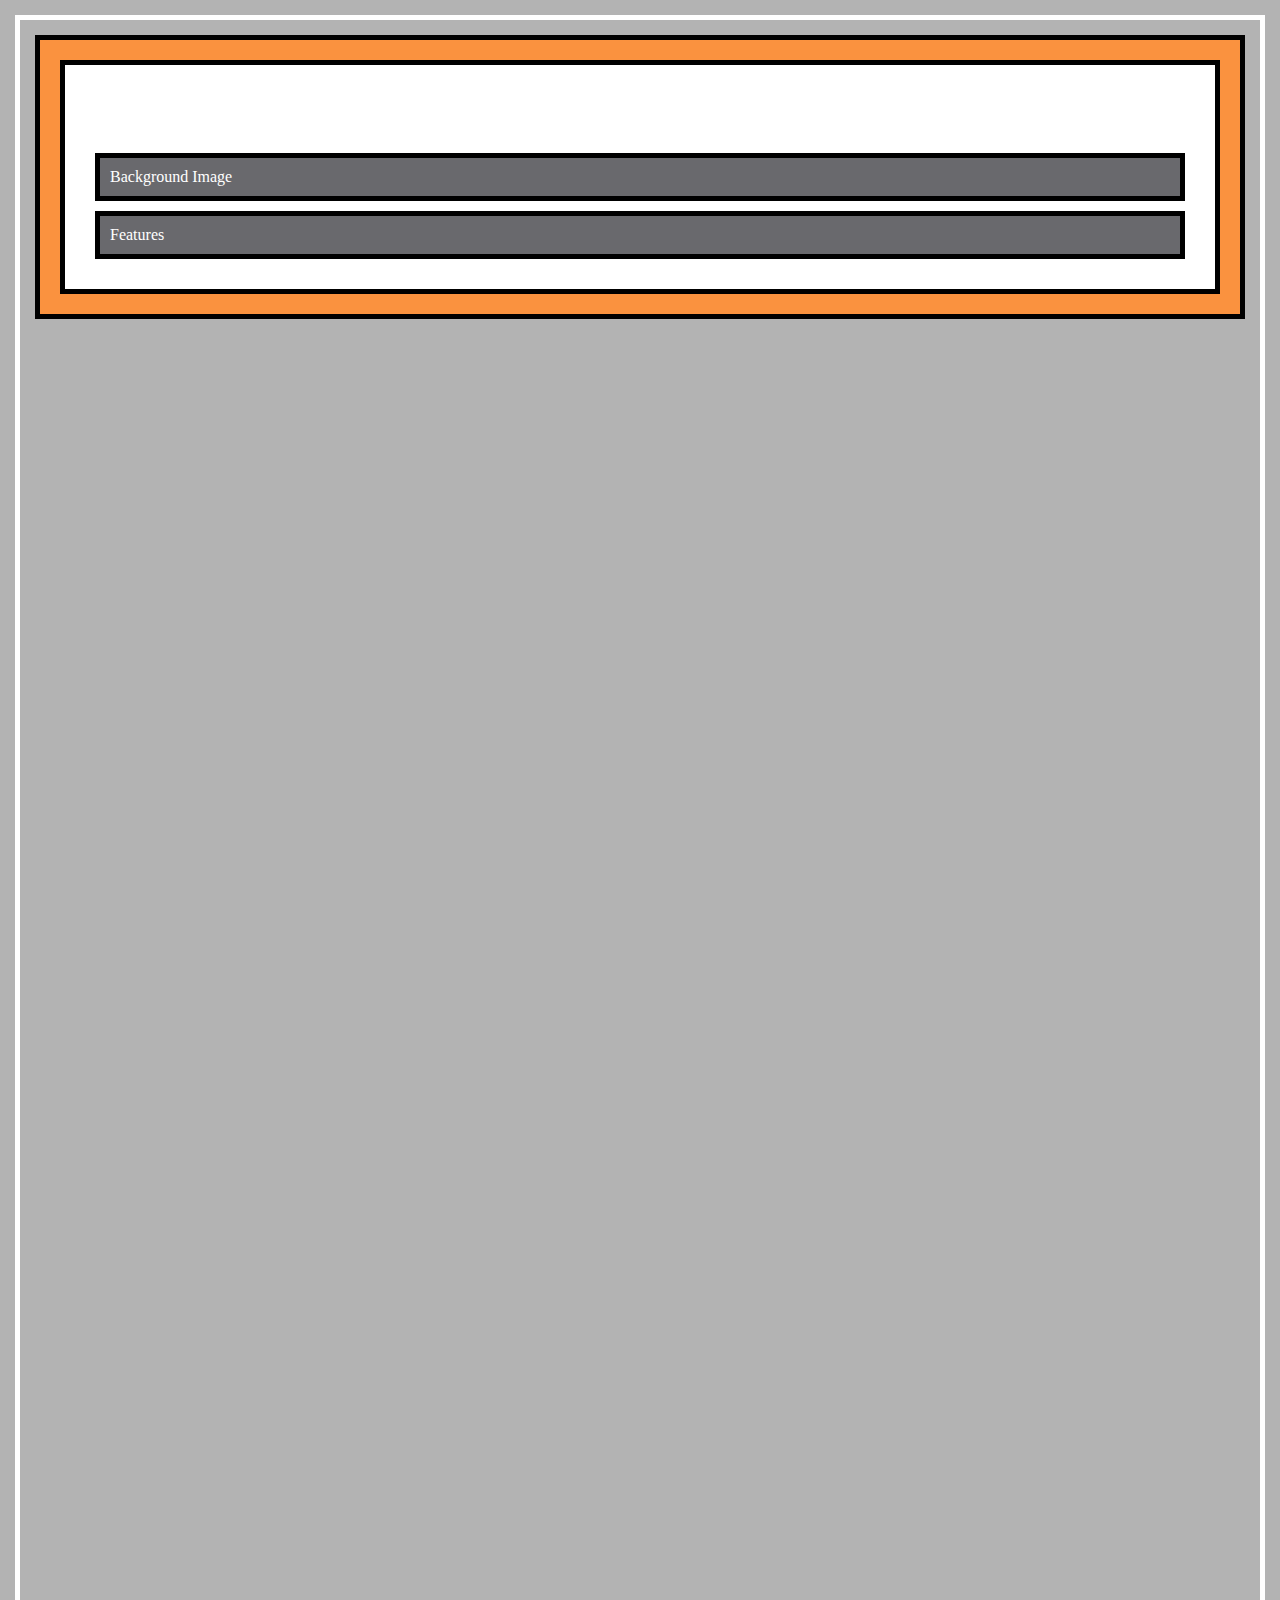
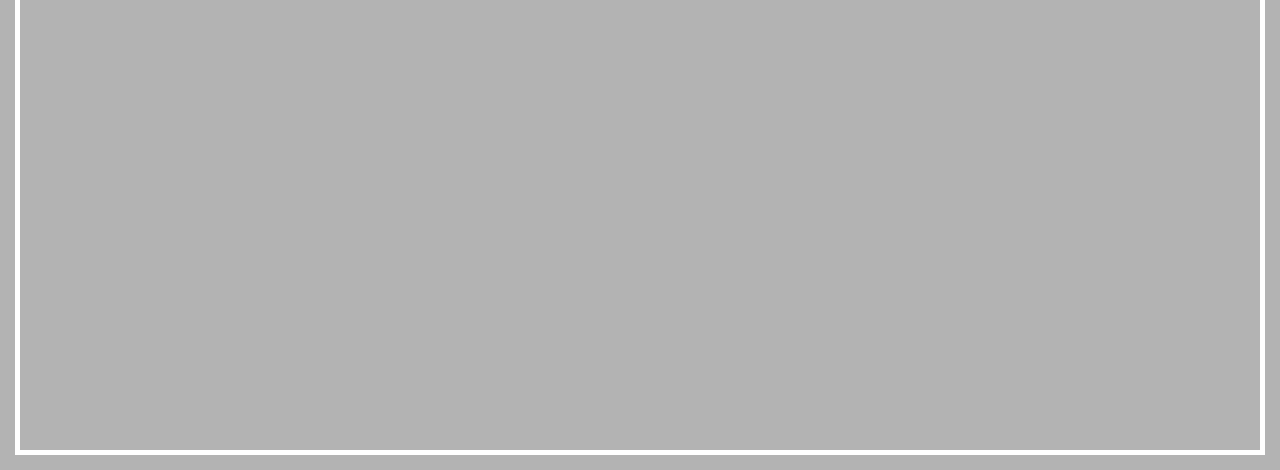
<file: position-02-working-with-fixed-starting-code/index.html>
<!DOCTYPE html>
<html lang="en">
    <head>
        <meta charset="UTF-8">
        <meta http-equiv="X-UA-Compatible" content="ie=edge">
        <link rel="stylesheet" href="main.css">
        <title>Position</title>
    </head>
    <body>
        <div class="parent">
            <div class="child-1">Navigation Bar</div>
            <div class="child-2">Background Image</div>
            <div class="child-3">Features</div>
        </div>
    </body>
</html>
</file>
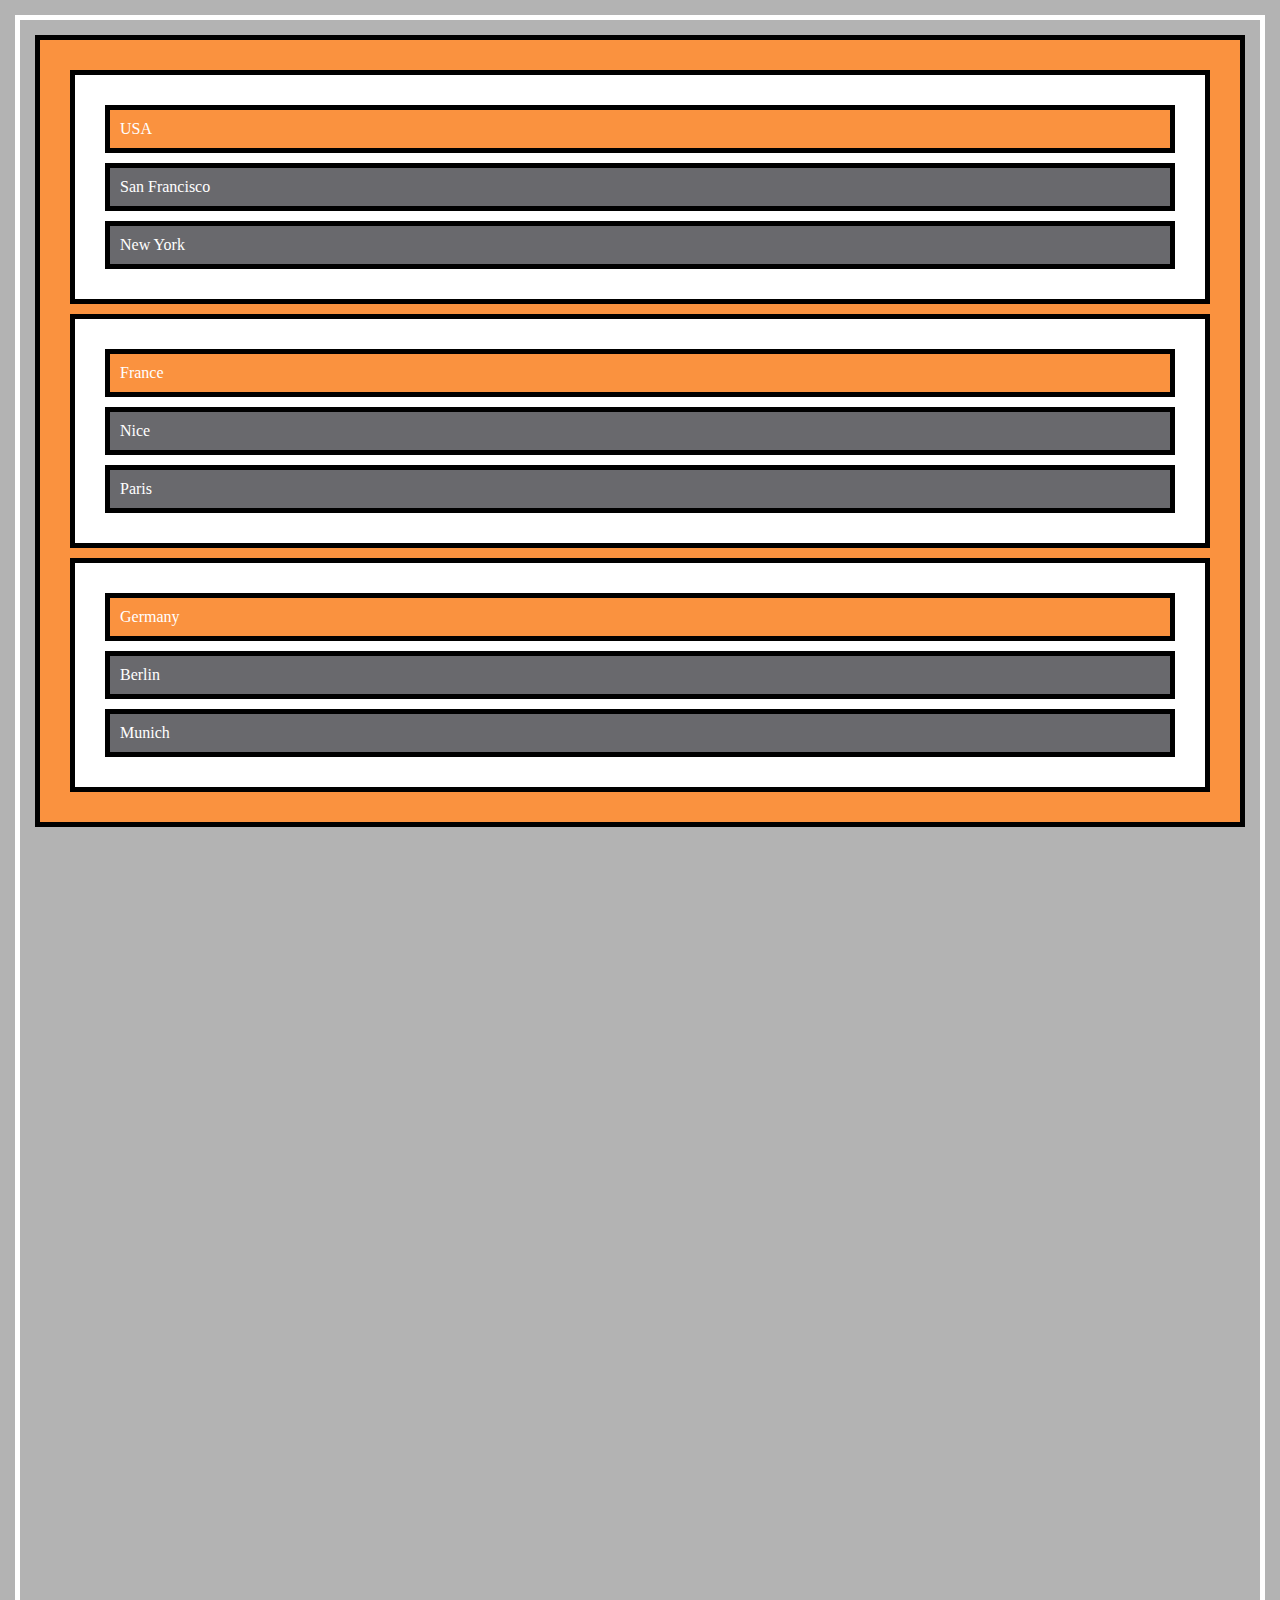
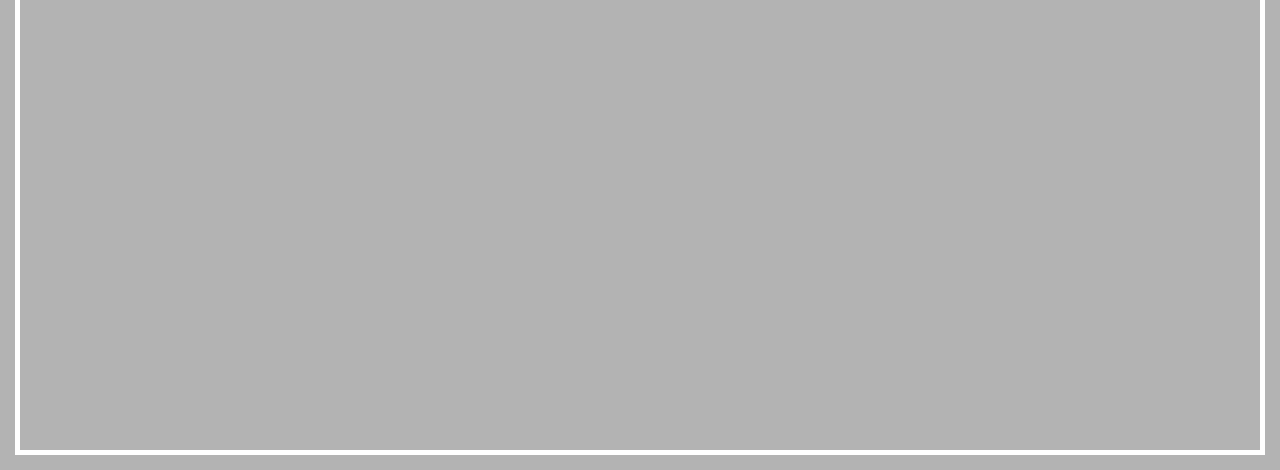
<file: position-07-introducing-sticky-positioning-starting-code/index.html>
<!DOCTYPE html>
<html lang="en">
    <head>
        <meta charset="UTF-8">
        <meta http-equiv="X-UA-Compatible" content="ie=edge">
        <link rel="stylesheet" href="main.css">
        <title>Position</title>
    </head>
    <body>
        <div class="parent">
            <div class="country">USA</div>
            <div class="cities">San Francisco</div>
            <div class="cities">New York</div>
        </div>
        <div class="parent">
            <div class="country">France</div>
            <div class="cities">Nice</div>
            <div class="cities">Paris</div>
        </div>
        <div class="parent">
            <div class="country">Germany</div>
            <div class="cities">Berlin</div>
            <div class="cities">Munich</div>
        </div>
    </body>
</html>
</file>
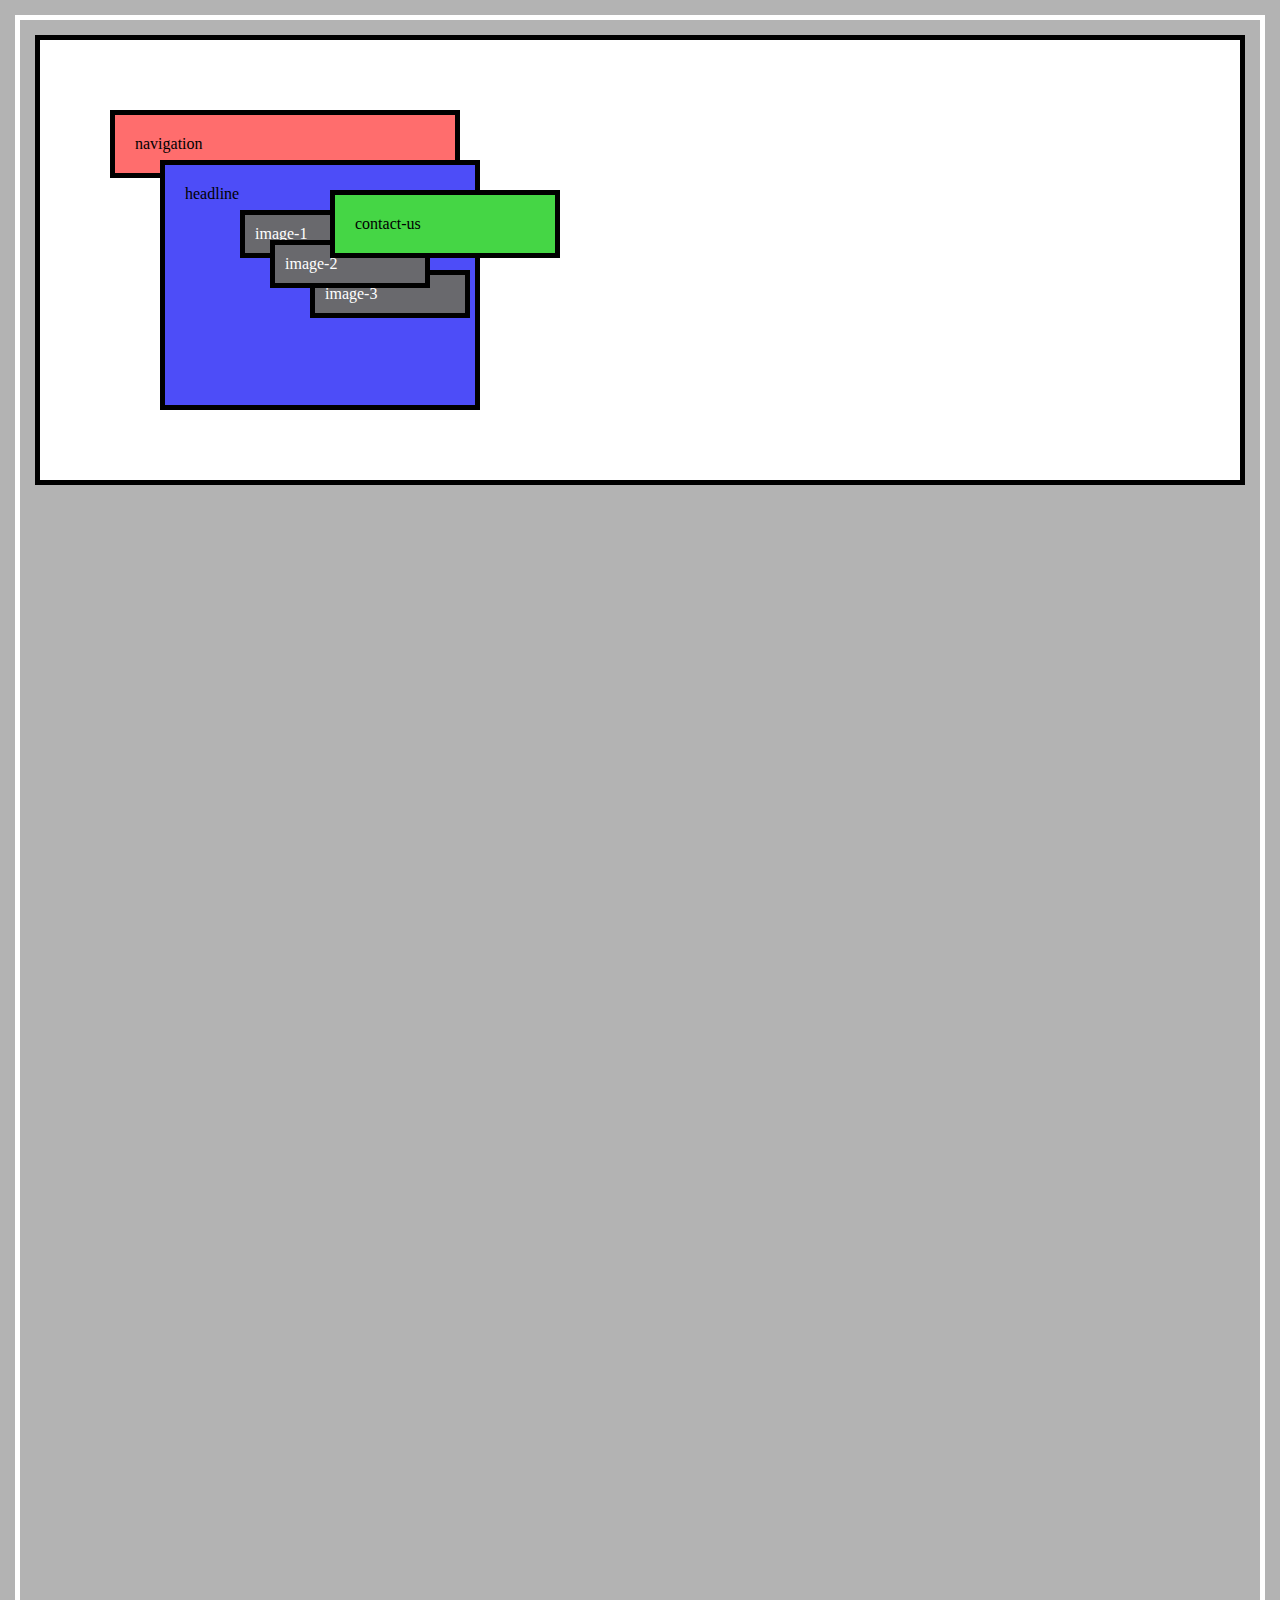
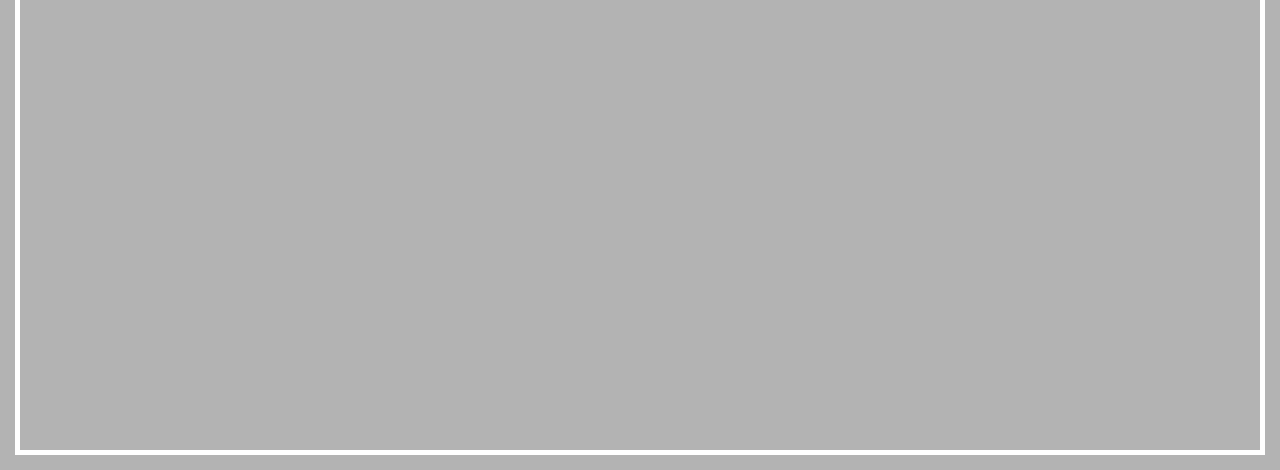
<file: position-08-understanding-stacking-context-starting-code/index.html>
<!DOCTYPE html>
<html lang="en">
    <head>
        <meta charset="UTF-8">
        <meta http-equiv="X-UA-Compatible" content="ie=edge">
        <link rel="stylesheet" href="main.css">
        <title>Position</title>
    </head>
    <body>
        <div class="navigation">navigation</div>
        <div class="headline">headline    
            <div class="image-1">image-1</div>
            <div class="image-2">image-2</div>
            <div class="image-3">image-3</div>
        </div>
        <div class="contact-us">contact-us</div>
    </body>
</html>
</file>
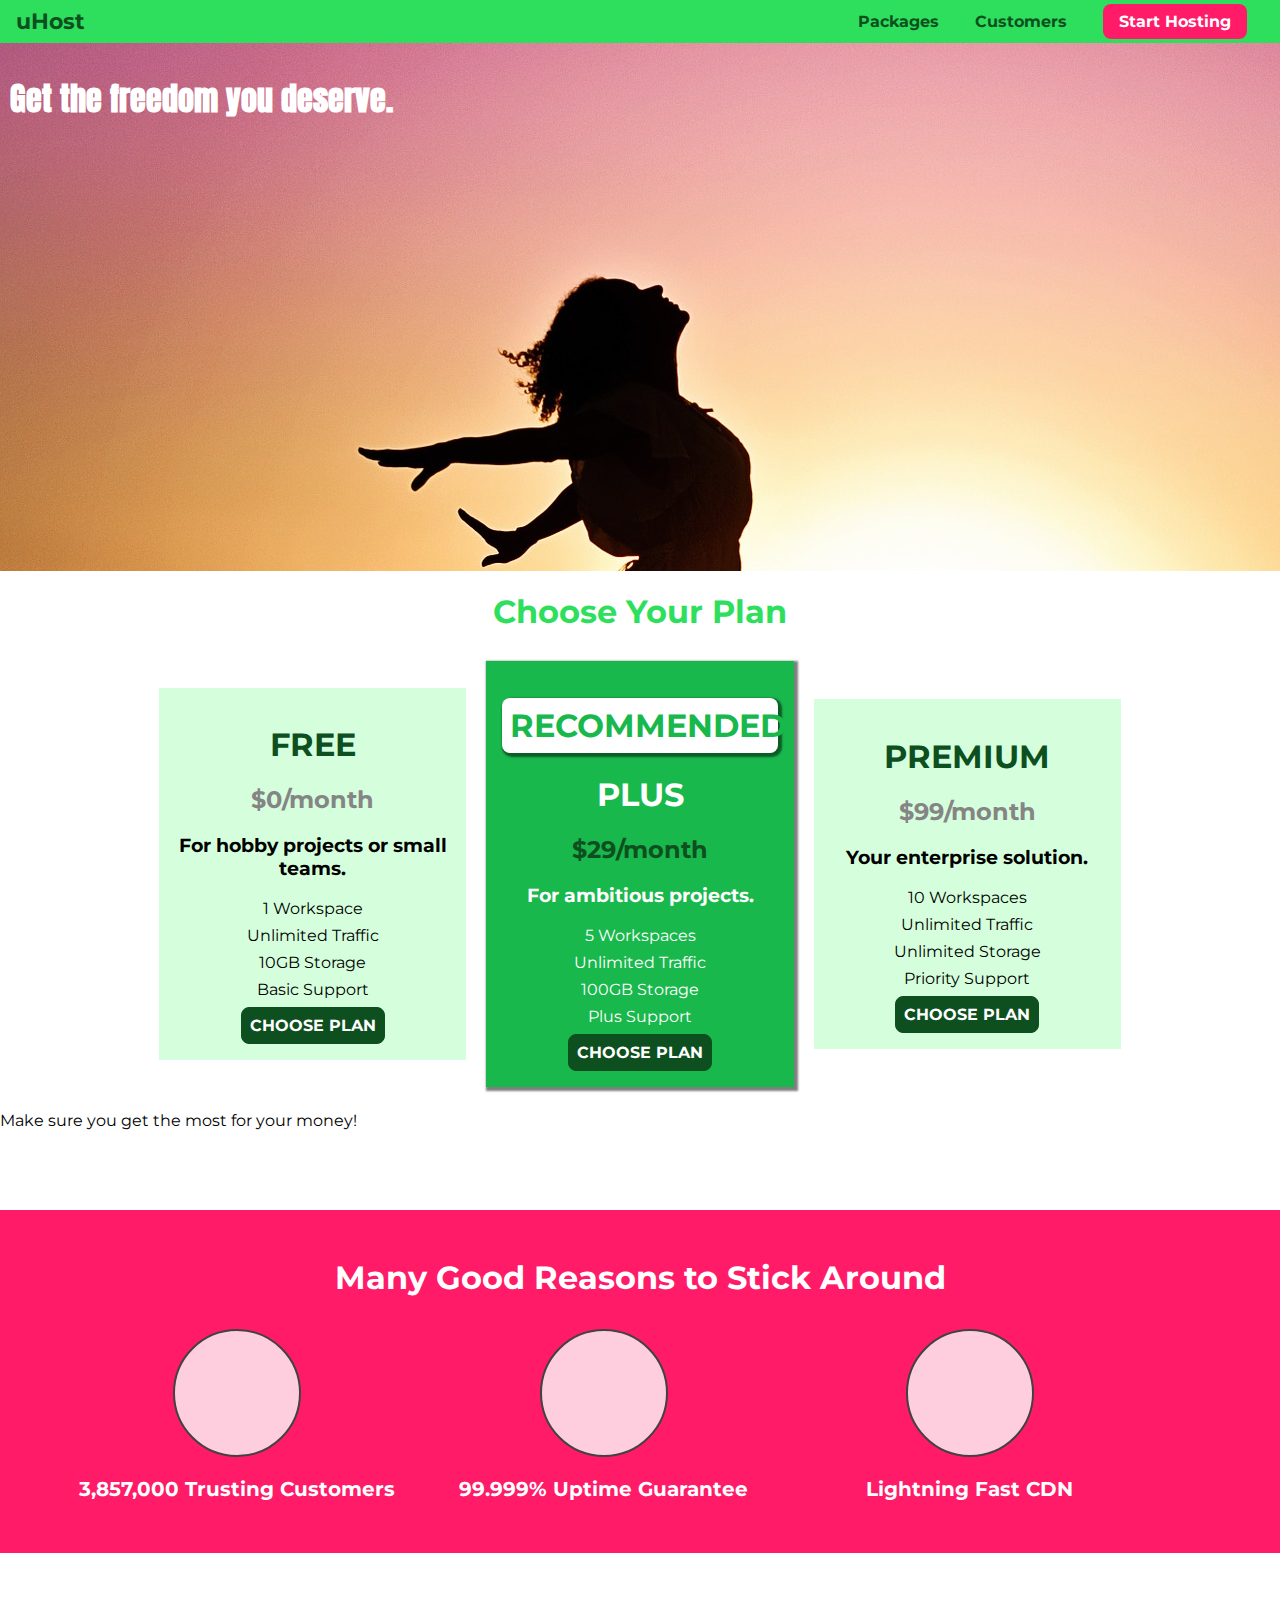
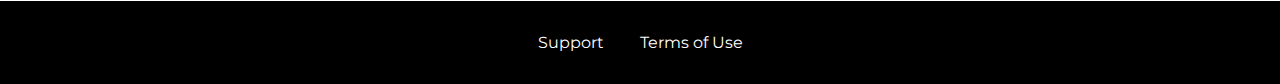
<file: practicing-basics-01-adding-style-to-plans-starting-code/index.html>
<!DOCTYPE html>
<html lang="en">

<head>
    <meta charset="UTF-8">
    <meta http-equiv="X-UA-Compatible" content="ie=edge">
    <title>uHost</title>
    <link rel="shortcut icon" href="favicon.png">
    <link href="https://fonts.googleapis.com/css?family=Anton" rel="stylesheet">
    <link href="https://fonts.googleapis.com/css?family=Montserrat:400,700" rel="stylesheet">
    <link rel="stylesheet" href="shared.css">
    <link rel="stylesheet" href="main.css">
</head>

<body>
    <header class="main-header">
        <div>
            <a href="index.html" class="main-header__brand">
                uHost
            </a>
        </div>
        <nav class="main-nav">
            <ul class="main-nav__items">
                <li class="main-nav__item">
                    <a href="packages/index.html">Packages</a>
                </li>
                <li class="main-nav__item">
                    <a href="customers/index.html">Customers</a>
                </li>
                <li class="main-nav__item main-nav__item--cta">
                    <a href="start-hosting/index.html">Start Hosting</a>
                </li>
            </ul>
        </nav>
    </header>
    <main>
        <section id="product-overview">
            <h1>Get the freedom you deserve.</h1>
        </section>
        <section id="plans">
            <h1 class="section-title">Choose Your Plan</h1>
            <div class="plans__list">
                <article class="plan">
                    <h1 class="plan__title">FREE</h1>
                    <h2 class="plan__price">$0/month</h2>
                    <h3>For hobby projects or small teams.</h3>
                    <ul class="plan__features">
                        <li>1 Workspace</li>
                        <li>Unlimited Traffic</li>
                        <li>10GB Storage</li>
                        <li>Basic Support</li>
                    </ul>
                    <div>
                        <button class="button">CHOOSE PLAN</button>
                    </div>
                </article>
                <article class="plan plan--highlighted">
                    <h1 class="plan__annotation">RECOMMENDED</h1>
                    <h1 class="plan__title">PLUS</h1>
                    <h2 class="plan__price">$29/month</h2>
                    <h3>For ambitious projects.</h3>
                    <ul class="plan__features">
                        <li>5 Workspaces</li>
                        <li>Unlimited Traffic</li>
                        <li>100GB Storage</li>
                        <li>Plus Support</li>
                    </ul>
                    <div>
                        <button class="button">CHOOSE PLAN</button>
                    </div>
                </article>
                <article class="plan">
                    <h1 class="plan__title">PREMIUM</h1>
                    <h2 class="plan__price">$99/month</h2>
                    <h3>Your enterprise solution.</h3>
                    <ul class="plan__features">
                        <li>10 Workspaces</li>
                        <li>Unlimited Traffic</li>
                        <li>Unlimited Storage</li>
                        <li>Priority Support</li>
                    </ul>
                    <div>
                        <button class="button">CHOOSE PLAN</button>
                    </div>
                </article>
            </div>
            <p>Make sure you get the most for your money!</p>
        </section>
        <section id="key-features">
            <h1 class="section-title">Many Good Reasons to Stick Around</h1>
            <ul class="key-features__list">
                <li class="key-feature">
                    <div class="key-feature__image">

                    </div>
                    <p class="key-feature__description">3,857,000 Trusting Customers</p>
                </li>
                <li class="key-feature">
                    <div class="key-feature__image">

                    </div>
                    <p class="key-feature__description">99.999% Uptime Guarantee</p>
                </li>
                <li class="key-feature">
                    <div class="key-feature__image">

                    </div>
                    <p class="key-feature__description">Lightning Fast CDN</p>
                </li>
            </ul>
        </section>
    </main>
    <footer class="main-footer">
        <nav>
            <ul class="main-footer__links">
                <li class="main-footer__link">
                    <a href="#">Support</a>
                </li>
                <li class="main-footer__link">
                    <a href="#">Terms of Use</a>
                </li>
            </ul>
        </nav>
    </footer>
</body>

</html>
</file>
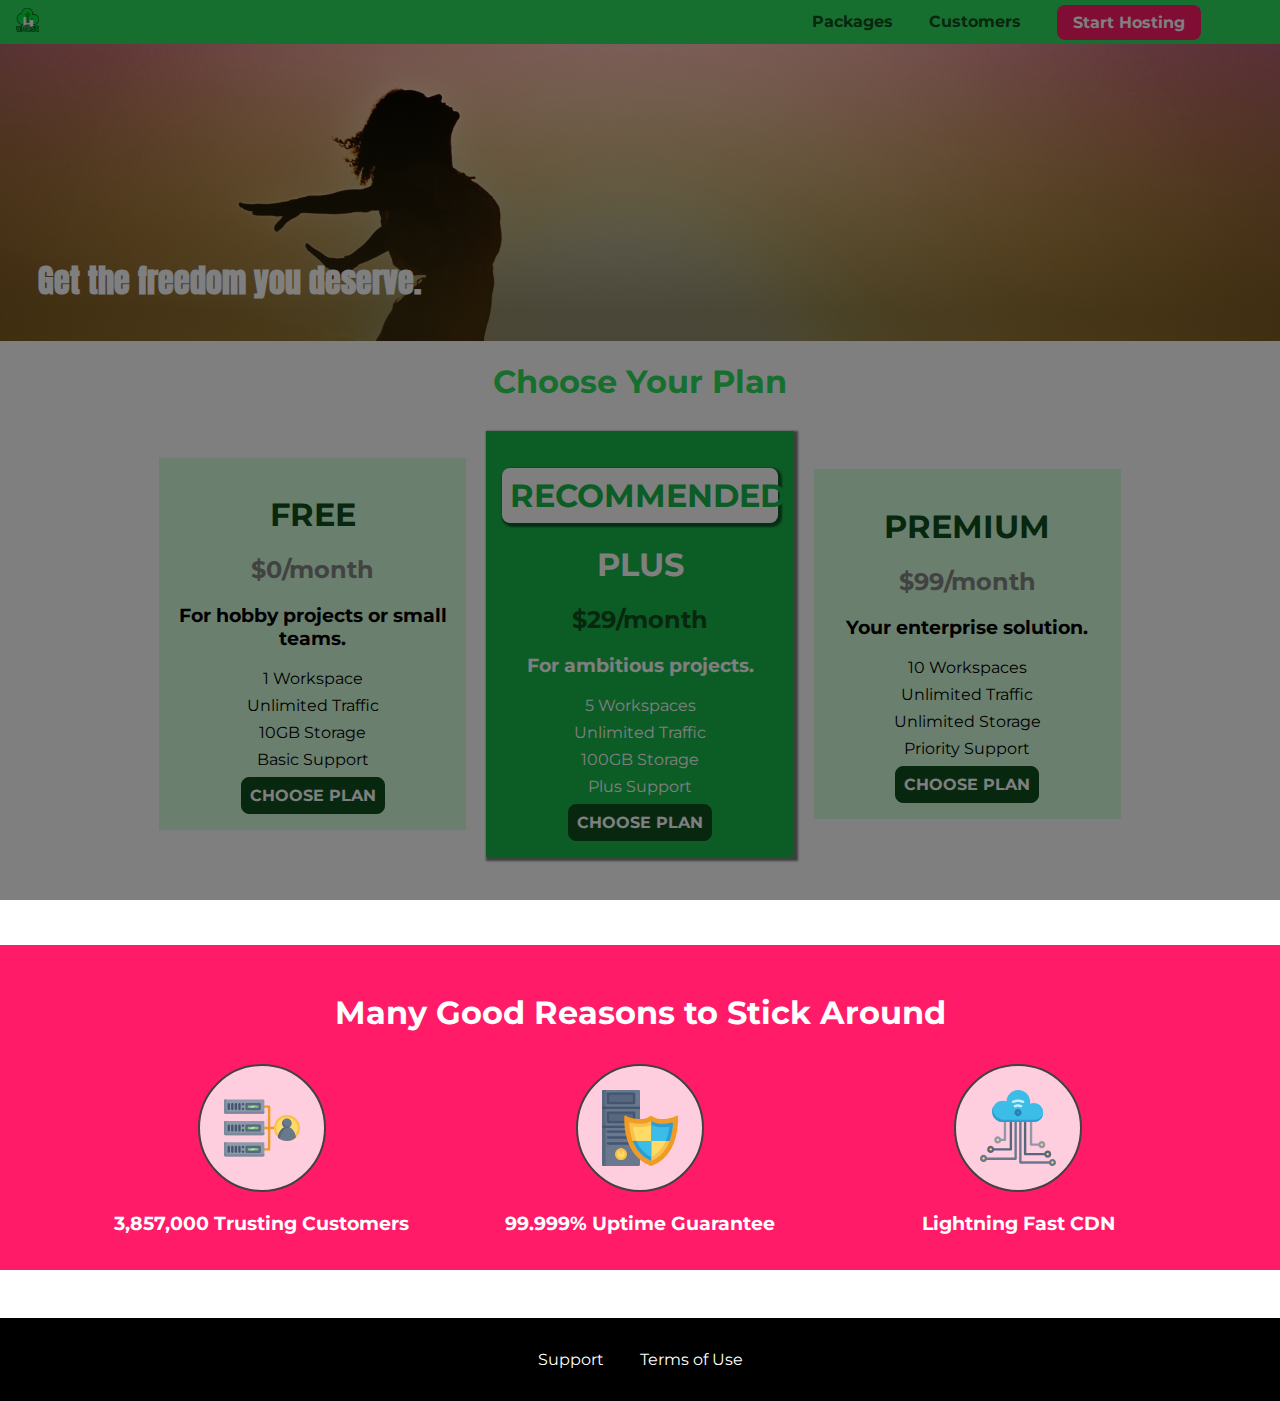
<file: sizes-units-04-finishing-rem-finished/index.html>
<!DOCTYPE html>
<html lang="en">

<head>
    <meta charset="UTF-8">
    <meta http-equiv="X-UA-Compatible" content="ie=edge">
    <title>uHost</title>
    <link rel="shortcut icon" href="favicon.png">
    <link href="https://fonts.googleapis.com/css?family=Anton" rel="stylesheet">
    <link href="https://fonts.googleapis.com/css?family=Montserrat:400,700" rel="stylesheet">
    <link rel="stylesheet" href="shared.css">
    <link rel="stylesheet" href="main.css">
</head>

<body>
    <div class="backdrop"></div>
    <header class="main-header">
        <div>
            <a href="index.html" class="main-header__brand">
                <img src="images/uhost-icon.png" alt="uHost - Your favorite hosting company">
            </a>
        </div>
        <nav class="main-nav">
            <ul class="main-nav__items">
                <li class="main-nav__item">
                    <a href="packages/index.html">Packages</a>
                </li>
                <li class="main-nav__item">
                    <a href="customers/index.html">Customers</a>
                </li>
                <li class="main-nav__item main-nav__item--cta">
                    <a href="start-hosting/index.html">Start Hosting</a>
                </li>
            </ul>
        </nav>
    </header>
    <main>
        <section id="product-overview">
            <h1>Get the freedom you deserve.</h1>
        </section>
        <section id="plans">
            <h1 class="section-title">Choose Your Plan</h1>
            <div class="plan__list">
                <article class="plan">
                    <h1 class="plan__title">FREE</h1>
                    <h2 class="plan__price">$0/month</h2>
                    <h3>For hobby projects or small teams.</h3>
                    <ul class="plan__features">
                        <li class="plan__feature">1 Workspace</li>
                        <li class="plan__feature">Unlimited Traffic</li>
                        <li class="plan__feature">10GB Storage</li>
                        <li class="plan__feature">Basic Support</li>
                    </ul>
                    <div>
                        <button class="button">CHOOSE PLAN</button>
                    </div>
                </article>
                <article class="plan plan--highlighted">
                    <h1 class="plan__annotation">RECOMMENDED</h1>
                    <h1 class="plan__title">PLUS</h1>
                    <h2 class="plan__price">$29/month</h2>
                    <h3>For ambitious projects.</h3>
                    <ul class="plan__features">
                        <li class="plan__feature">5 Workspaces</li>
                        <li class="plan__feature">Unlimited Traffic</li>
                        <li class="plan__feature">100GB Storage</li>
                        <li class="plan__feature">Plus Support</li>
                    </ul>
                    <div>
                        <button class="button">CHOOSE PLAN</button>
                    </div>
                </article>
                <article class="plan">
                    <h1 class="plan__title">PREMIUM</h1>
                    <h2 class="plan__price">$99/month</h2>
                    <h3>Your enterprise solution.</h3>
                    <ul class="plan__features">
                        <li class="plan__feature">10 Workspaces</li>
                        <li class="plan__feature">Unlimited Traffic</li>
                        <li class="plan__feature">Unlimited Storage</li>
                        <li class="plan__feature">Priority Support</li>
                    </ul>
                    <div>
                        <button class="button">CHOOSE PLAN</button>
                    </div>
                </article>
            </div>
        </section>
        <section id="key-features">
            <h1 class="section-title">Many Good Reasons to Stick Around</h1>
            <ul class="key-feature__list">
                <li class="key-feature">
                    <div class="key-feature__image">
                        <svg viewBox="0 0 512 512">
                            <path style="fill:#F09B24;" d="M344,248h-32V112c0-4.418-3.582-8-8-8h-40c-4.418,0-8,3.582-8,8s3.582,8,8,8h32v128h-32  c-4.418,0-8,3.582-8,8s3.582,8,8,8h32v128h-32c-4.418,0-8,3.582-8,8s3.582,8,8,8h40c4.418,0,8-3.582,8-8V264h32c4.418,0,8-3.582,8-8  S348.418,248,344,248z"
                            />
                            <path style="fill:#8E9AA9;" d="M264,64H8c-4.418,0-8,3.582-8,8v80c0,4.418,3.582,8,8,8h256c4.418,0,8-3.582,8-8V72  C272,67.582,268.418,64,264,64z"
                            />
                            <path style="fill:#7C899B;" d="M24,144c-4.418,0-8-3.582-8-8V64H8c-4.418,0-8,3.582-8,8v80c0,4.418,3.582,8,8,8h256  c4.418,0,8-3.582,8-8v-8H24z"
                            />
                            <rect x="152" y="96" style="fill:#B8E3A8;" width="88" height="32" />
                            <g>
                                <polygon style="fill:#7EC97D;" points="152,96 152,128 166,128 198,96  " />
                                <polygon style="fill:#7EC97D;" points="220,96 188,128 240,128 240,96  " />
                            </g>
                            <path style="fill:#56677E;" d="M240,136h-88c-4.418,0-8-3.582-8-8V96c0-4.418,3.582-8,8-8h88c4.418,0,8,3.582,8,8v32  C248,132.418,244.418,136,240,136z M160,120h72v-16h-72V120z"
                            />
                            <g>
                                <path style="fill:#435670;" d="M32,136c-4.418,0-8-3.582-8-8V96c0-4.418,3.582-8,8-8s8,3.582,8,8v32C40,132.418,36.418,136,32,136z   "
                                />
                                <path style="fill:#435670;" d="M56,136c-4.418,0-8-3.582-8-8V96c0-4.418,3.582-8,8-8s8,3.582,8,8v32C64,132.418,60.418,136,56,136z   "
                                />
                                <path style="fill:#435670;" d="M80,136c-4.418,0-8-3.582-8-8V96c0-4.418,3.582-8,8-8s8,3.582,8,8v32C88,132.418,84.418,136,80,136z   "
                                />
                                <path style="fill:#435670;" d="M104,136c-4.418,0-8-3.582-8-8V96c0-4.418,3.582-8,8-8s8,3.582,8,8v32   C112,132.418,108.418,136,104,136z"
                                />
                                <path style="fill:#435670;" d="M128,105c-4.418,0-8-3.582-8-8v-1c0-4.418,3.582-8,8-8s8,3.582,8,8v1   C136,101.418,132.418,105,128,105z"
                                />
                                <path style="fill:#435670;" d="M128,136c-4.418,0-8-3.582-8-8v-1c0-4.418,3.582-8,8-8s8,3.582,8,8v1   C136,132.418,132.418,136,128,136z"
                                />
                            </g>
                            <path style="fill:#8E9AA9;" d="M264,208H8c-4.418,0-8,3.582-8,8v80c0,4.418,3.582,8,8,8h256c4.418,0,8-3.582,8-8v-80  C272,211.582,268.418,208,264,208z"
                            />
                            <path style="fill:#7C899B;" d="M24,288c-4.418,0-8-3.582-8-8v-72H8c-4.418,0-8,3.582-8,8v80c0,4.418,3.582,8,8,8h256  c4.418,0,8-3.582,8-8v-8H24z"
                            />
                            <rect x="152" y="240" style="fill:#B8E3A8;" width="88" height="32" />
                            <g>
                                <polygon style="fill:#7EC97D;" points="152,240 152,272 166,272 198,240  " />
                                <polygon style="fill:#7EC97D;" points="220,240 188,272 240,272 240,240  " />
                            </g>
                            <path style="fill:#56677E;" d="M240,280h-88c-4.418,0-8-3.582-8-8v-32c0-4.418,3.582-8,8-8h88c4.418,0,8,3.582,8,8v32  C248,276.418,244.418,280,240,280z M160,264h72v-16h-72V264z"
                            />
                            <g>
                                <path style="fill:#435670;" d="M32,280c-4.418,0-8-3.582-8-8v-32c0-4.418,3.582-8,8-8s8,3.582,8,8v32C40,276.418,36.418,280,32,280   z"
                                />
                                <path style="fill:#435670;" d="M56,280c-4.418,0-8-3.582-8-8v-32c0-4.418,3.582-8,8-8s8,3.582,8,8v32C64,276.418,60.418,280,56,280   z"
                                />
                                <path style="fill:#435670;" d="M80,280c-4.418,0-8-3.582-8-8v-32c0-4.418,3.582-8,8-8s8,3.582,8,8v32C88,276.418,84.418,280,80,280   z"
                                />
                                <path style="fill:#435670;" d="M104,280c-4.418,0-8-3.582-8-8v-32c0-4.418,3.582-8,8-8s8,3.582,8,8v32   C112,276.418,108.418,280,104,280z"
                                />
                                <path style="fill:#435670;" d="M128,249c-4.418,0-8-3.582-8-8v-1c0-4.418,3.582-8,8-8s8,3.582,8,8v1   C136,245.418,132.418,249,128,249z"
                                />
                                <path style="fill:#435670;" d="M128,280c-4.418,0-8-3.582-8-8v-1c0-4.418,3.582-8,8-8s8,3.582,8,8v1   C136,276.418,132.418,280,128,280z"
                                />
                            </g>
                            <path style="fill:#8E9AA9;" d="M264,352H8c-4.418,0-8,3.582-8,8v80c0,4.418,3.582,8,8,8h256c4.418,0,8-3.582,8-8v-80  C272,355.582,268.418,352,264,352z"
                            />
                            <path style="fill:#7C899B;" d="M24,432c-4.418,0-8-3.582-8-8v-72H8c-4.418,0-8,3.582-8,8v80c0,4.418,3.582,8,8,8h256  c4.418,0,8-3.582,8-8v-8H24z"
                            />
                            <rect x="152" y="384" style="fill:#B8E3A8;" width="88" height="32" />
                            <g>
                                <polygon style="fill:#7EC97D;" points="152,384 152,416 166,416 198,384  " />
                                <polygon style="fill:#7EC97D;" points="220,384 188,416 240,416 240,384  " />
                            </g>
                            <path style="fill:#56677E;" d="M240,424h-88c-4.418,0-8-3.582-8-8v-32c0-4.418,3.582-8,8-8h88c4.418,0,8,3.582,8,8v32  C248,420.418,244.418,424,240,424z M160,408h72v-16h-72V408z"
                            />
                            <g>
                                <path style="fill:#435670;" d="M32,424c-4.418,0-8-3.582-8-8v-32c0-4.418,3.582-8,8-8s8,3.582,8,8v32C40,420.418,36.418,424,32,424   z"
                                />
                                <path style="fill:#435670;" d="M56,424c-4.418,0-8-3.582-8-8v-32c0-4.418,3.582-8,8-8s8,3.582,8,8v32C64,420.418,60.418,424,56,424   z"
                                />
                                <path style="fill:#435670;" d="M80,424c-4.418,0-8-3.582-8-8v-32c0-4.418,3.582-8,8-8s8,3.582,8,8v32C88,420.418,84.418,424,80,424   z"
                                />
                                <path style="fill:#435670;" d="M104,424c-4.418,0-8-3.582-8-8v-32c0-4.418,3.582-8,8-8s8,3.582,8,8v32   C112,420.418,108.418,424,104,424z"
                                />
                                <path style="fill:#435670;" d="M128,393c-4.418,0-8-3.582-8-8v-1c0-4.418,3.582-8,8-8s8,3.582,8,8v1   C136,389.418,132.418,393,128,393z"
                                />
                                <path style="fill:#435670;" d="M128,424c-4.418,0-8-3.582-8-8v-1c0-4.418,3.582-8,8-8s8,3.582,8,8v1   C136,420.418,132.418,424,128,424z"
                                />
                            </g>
                            <path style="fill:#F7C14D;" d="M424,168c-48.523,0-88,39.477-88,88s39.477,88,88,88s88-39.477,88-88S472.523,168,424,168z" />
                            <path style="fill:#FFDB66;" d="M424,184c-39.701,0-72,32.299-72,72s32.299,72,72,72s72-32.299,72-72S463.701,184,424,184z" />
                            <path style="fill:#69788D;" d="M484.893,314.16C476.393,274.588,451.922,248,424,248s-52.393,26.588-60.893,66.16  c-0.605,2.82,0.354,5.749,2.511,7.664C381.731,336.124,402.465,344,424,344s42.269-7.876,58.381-22.176  C484.539,319.909,485.498,316.98,484.893,314.16z"
                            />
                            <path style="fill:#56677E;" d="M434.053,249.171C430.768,248.403,427.411,248,424,248c-27.922,0-52.393,26.588-60.893,66.16  c-0.605,2.82,0.354,5.749,2.511,7.664c3.383,3.002,6.979,5.703,10.734,8.125C384.904,286.243,407.373,255.378,434.053,249.171z"
                            />
                            <path style="fill:#69788D;" d="M424,192c-17.645,0-32,14.355-32,32s14.355,32,32,32s32-14.355,32-32S441.645,192,424,192z" />
                            <path style="fill:#56677E;" d="M432,248c-17.645,0-32-14.355-32-32c0-6.783,2.128-13.076,5.742-18.258  C397.444,203.53,392,213.138,392,224c0,17.645,14.355,32,32,32c10.862,0,20.471-5.444,26.258-13.742  C445.076,245.872,438.783,248,432,248z"
                            />

                        </svg>
                    </div>
                    <p class="key-feature__description">3,857,000 Trusting Customers</p>
                </li>
                <li class="key-feature">
                    <div class="key-feature__image">
                        <svg viewBox="0 0 512 512">
                            <path style="fill:#69788D;" d="M248,0H8C3.582,0,0,3.582,0,8v496c0,4.418,3.582,8,8,8h240c4.418,0,8-3.582,8-8V8  C256,3.582,252.418,0,248,0z"
                            />
                            <path style="fill:#56677E;" d="M24,504V8c0-4.418,3.582-8,8-8H8C3.582,0,0,3.582,0,8v496c0,4.418,3.582,8,8,8h24  C27.582,512,24,508.418,24,504z"
                            />
                            <g>
                                <rect x="0" y="112" style="fill:#435670;" width="256" height="16" />
                                <rect x="0" y="240" style="fill:#435670;" width="256" height="16" />
                            </g>
                            <path style="fill:#F7C14D;" d="M128,392c-22.056,0-40,17.944-40,40s17.944,40,40,40s40-17.944,40-40S150.056,392,128,392z" />
                            <path style="fill:#FFDB66;" d="M128,408c-13.233,0-24,10.767-24,24s10.767,24,24,24s24-10.767,24-24S141.233,408,128,408z" />
                            <path style="fill:#F7C14D;" d="M128,392c-2.739,0-5.414,0.278-8,0.805V424c0,4.418,3.582,8,8,8c4.418,0,8-3.582,8-8v-31.195  C133.414,392.278,130.739,392,128,392z"
                            />
                            <g>
                                <path style="fill:#435670;" d="M216,288H40c-4.418,0-8-3.582-8-8s3.582-8,8-8h176c4.418,0,8,3.582,8,8S220.418,288,216,288z"
                                />
                                <path style="fill:#435670;" d="M216,328H40c-4.418,0-8-3.582-8-8s3.582-8,8-8h176c4.418,0,8,3.582,8,8S220.418,328,216,328z"
                                />
                                <path style="fill:#435670;" d="M216,368H40c-4.418,0-8-3.582-8-8s3.582-8,8-8h176c4.418,0,8,3.582,8,8S220.418,368,216,368z"
                                />
                                <path style="fill:#435670;" d="M216,16H40c-4.418,0-8,3.582-8,8v64c0,4.418,3.582,8,8,8h176c4.418,0,8-3.582,8-8V24   C224,19.582,220.418,16,216,16z"
                                />
                            </g>
                            <rect x="48" y="32" style="fill:#56677E;" width="160" height="48" />
                            <path style="fill:#435670;" d="M216,144H40c-4.418,0-8,3.582-8,8v64c0,4.418,3.582,8,8,8h176c4.418,0,8-3.582,8-8v-64  C224,147.582,220.418,144,216,144z"
                            />
                            <rect x="48" y="160" style="fill:#56677E;" width="160" height="48" />
                            <path style="fill:#F09B24;" d="M511.747,180.237c-0.194-6.537-8.107-10.107-13.135-5.894c-5.6,4.693-42.904,21.282-98.514,21.282  c-33.45,0-64.625-20.999-64.929-21.206c-2.9-1.991-6.764-1.85-9.512,0.346c-2.677,2.135-27.201,20.86-63.793,20.86  c-55.607,0-92.914-16.589-98.515-21.282c-5.028-4.211-12.941-0.645-13.135,5.894c-1.634,54.834,4.655,105.941,18.693,151.903  c12.096,39.604,29.759,74.047,52.497,102.373c27.538,34.304,62.743,59.882,104.66,76.045c3.069,1.918,6.757,1.921,9.83,0  c41.917-16.163,77.122-41.741,104.66-76.045c22.738-28.326,40.401-62.77,52.497-102.373  C507.092,286.179,513.381,235.071,511.747,180.237z"
                            />
                            <path style="fill:#F7C14D;" d="M476.21,221.226c-1.953-1.631-4.568-2.235-7.036-1.628c-21.686,5.327-44.926,8.028-69.075,8.028  c-25.926,0-49.633-8.975-64.955-16.504c-2.307-1.134-5.016-1.091-7.284,0.116c-14.059,7.477-36.919,16.388-65.994,16.388  c-24.153,0-47.394-2.701-69.075-8.028c-5.155-1.268-10.221,2.966-9.894,8.261c2.077,33.693,7.668,65.635,16.616,94.935  c22.774,74.565,66.139,126.334,128.888,153.868c2.032,0.891,4.397,0.891,6.43,0c61.777-27.107,104.716-78.876,127.62-153.868  c8.948-29.3,14.539-61.241,16.616-94.935C479.224,225.319,478.163,222.856,476.21,221.226z"
                            />
                            <path style="fill:#FFDB66;" d="M331.609,451.727c-52.604-25.289-89.304-70.987-109.144-135.944  c-6.532-21.39-11.162-44.336-13.82-68.447c17.133,2.852,34.952,4.291,53.22,4.291c29.394,0,53.376-7.793,69.978-15.561  c17.44,7.736,41.656,15.561,68.256,15.561c18.267,0,36.085-1.439,53.219-4.291c-2.659,24.112-7.288,47.06-13.82,68.448  C419.545,381.108,383.27,426.805,331.609,451.727z"
                            />
                            <g>
                                <path style="fill:#2C9DD4;" d="M479.066,227.858c0.157-2.539-0.903-5.002-2.856-6.633s-4.568-2.235-7.036-1.628   c-21.686,5.327-44.926,8.028-69.075,8.028c-25.926,0-49.633-8.975-64.955-16.504c-1.057-0.52-2.2-0.78-3.345-0.806l-0.072,133.351   h123.601c2.556-6.746,4.933-13.702,7.123-20.874C471.398,293.493,476.989,261.552,479.066,227.858z"
                                />
                                <path style="fill:#2C9DD4;" d="M206.658,343.667c24.153,63.42,65.028,108.108,121.743,132.995c1.031,0.452,2.147,0.673,3.263,0.666   l0.063-133.661H206.658z"
                                />
                            </g>
                            <g>
                                <path style="fill:#3CBDE8;" d="M439.497,315.783c6.532-21.389,11.161-44.336,13.82-68.448c-17.134,2.852-34.952,4.291-53.219,4.291   c-26.6,0-50.815-7.824-68.256-15.561l-0.116,107.601h97.758C433.179,334.807,436.524,325.518,439.497,315.783z"
                                />
                                <path style="fill:#3CBDE8;" d="M232.523,343.667c21.144,50.298,54.363,86.56,99.087,108.06l0.117-108.06H232.523z" />
                            </g>
                        </svg>
                    </div>
                    <p class="key-feature__description">99.999% Uptime Guarantee</p>
                </li>
                <li class="key-feature">
                    <div class="key-feature__image">
                        <svg viewBox="0 0 512 512">
                            <path style="fill:#8E9AA9;" d="M168,200c-4.418,0-8,3.582-8,8v120h-17.376c-3.302-9.311-12.194-16-22.624-16  c-13.234,0-24,10.767-24,24s10.766,24,24,24c10.429,0,19.321-6.689,22.624-16H168c4.418,0,8-3.582,8-8V208  C176,203.582,172.418,200,168,200z"
                            />
                            <path style="fill:#FFDB66;" d="M120,328c-4.411,0-8,3.589-8,8s3.589,8,8,8s8-3.589,8-8S124.411,328,120,328z" />
                            <path style="fill:#56677E;" d="M208,200c-4.418,0-8,3.582-8,8v184H94.624C91.322,382.689,82.43,376,72,376  c-13.234,0-24,10.767-24,24s10.766,24,24,24c10.429,0,19.321-6.689,22.624-16H208c4.418,0,8-3.582,8-8V208  C216,203.582,212.418,200,208,200z"
                            />
                            <path style="fill:#FFDB66;" d="M72,392c-4.411,0-8,3.589-8,8s3.589,8,8,8s8-3.589,8-8S76.411,392,72,392z" />
                            <path style="fill:#69788D;" d="M240,208c-4.418,0-8,3.582-8,8v239H47.24c-2.671-10.34-12.078-18-23.24-18c-13.234,0-24,10.767-24,24  s10.766,24,24,24c9.666,0,18.009-5.747,21.809-14H240c4.418,0,8-3.582,8-8V216C248,211.582,244.418,208,240,208z"
                            />
                            <path style="fill:#FFDB66;" d="M24,453c-4.411,0-8,3.589-8,8s3.589,8,8,8s8-3.589,8-8S28.411,453,24,453z" />
                            <path style="fill:#69788D;" d="M488,464c-10.429,0-19.321,6.689-22.624,16H280V208c0-4.418-3.582-8-8-8s-8,3.582-8,8v280  c0,4.418,3.582,8,8,8h193.376c3.302,9.311,12.194,16,22.624,16c13.234,0,24-10.767,24-24S501.234,464,488,464z"
                            />
                            <path style="fill:#FFDB66;" d="M488,480c-4.411,0-8,3.589-8,8s3.589,8,8,8s8-3.589,8-8S492.411,480,488,480z" />
                            <path style="fill:#56677E;" d="M456,408c-10.429,0-19.321,6.689-22.624,16H312V208c0-4.418-3.582-8-8-8s-8,3.582-8,8v224  c0,4.418,3.582,8,8,8h129.376c3.302,9.311,12.194,16,22.624,16c13.234,0,24-10.767,24-24S469.234,408,456,408z"
                            />
                            <path style="fill:#FFDB66;" d="M456,424c-4.411,0-8,3.589-8,8s3.589,8,8,8s8-3.589,8-8S460.411,424,456,424z" />
                            <path style="fill:#8E9AA9;" d="M416,344c-10.429,0-19.321,6.689-22.624,16H352V208c0-4.418-3.582-8-8-8s-8,3.582-8,8v160  c0,4.418,3.582,8,8,8h49.376c3.302,9.311,12.194,16,22.624,16c13.234,0,24-10.767,24-24S429.234,344,416,344z"
                            />
                            <path style="fill:#FFDB66;" d="M416,360c-4.411,0-8,3.589-8,8s3.589,8,8,8s8-3.589,8-8S420.411,360,416,360z" />
                            <path style="fill:#3CBDE8;" d="M362,88c-8.741,0-17.231,1.751-25.06,5.085C337.646,88.797,338,84.43,338,80  c0-44.112-35.888-80-80-80c-42.823,0-77.895,33.816-79.909,76.149C170.393,73.415,162.244,72,154,72c-39.701,0-72,32.299-72,72  s32.299,72,72,72h208c35.29,0,64-28.71,64-64S397.29,88,362,88z"
                            />
                            <path style="fill:#2C9DD4;" d="M368,200H160c-39.701,0-72-32.299-72-72c0-5.863,0.721-11.559,2.05-17.019  C84.918,120.88,82,132.102,82,144c0,39.701,32.299,72,72,72h208c30.389,0,55.88-21.296,62.379-49.743  C413.565,186.327,392.352,200,368,200z"
                            />
                            <path style="fill:#2A7DB5;" d="M256,128c-13.234,0-24,10.767-24,24s10.766,24,24,24c13.233,0,24-10.767,24-24S269.233,128,256,128z"
                            />
                            <path style="fill:#2C9DD4;" d="M256,144c-4.411,0-8,3.589-8,8s3.589,8,8,8c4.411,0,8-3.589,8-8S260.411,144,256,144z" />
                            <g>
                                <path style="fill:#C5F1FA;" d="M221.755,87.695c-2.994,0-5.864-1.688-7.233-4.572c-1.894-3.991-0.194-8.763,3.798-10.657   C230.157,66.849,242.834,64,256,64c13.166,0,25.844,2.849,37.68,8.466c3.992,1.895,5.692,6.666,3.798,10.657   s-6.666,5.692-10.657,3.798C277.144,82.328,266.774,80,256,80c-10.774,0-21.144,2.328-30.821,6.921   C224.072,87.446,222.904,87.695,221.755,87.695z"
                                />
                                <path style="fill:#C5F1FA;" d="M276.545,116.618c-1.148,0-2.316-0.249-3.424-0.774C267.745,113.293,261.985,112,256,112   c-5.985,0-11.745,1.293-17.121,3.844c-3.991,1.895-8.763,0.192-10.657-3.798c-1.894-3.992-0.193-8.764,3.798-10.657   C239.557,97.813,247.625,96,256,96c8.376,0,16.444,1.813,23.98,5.389c3.991,1.894,5.692,6.665,3.798,10.657   C282.41,114.93,279.539,116.618,276.545,116.618z"
                                />
                            </g>

                        </svg>
                    </div>
                    <p class="key-feature__description">Lightning Fast CDN</p>
                </li>
            </ul>
        </section>
    </main>
    <footer class="main-footer">
        <nav>
            <ul class="main-footer__links">
                <li class="main-footer__link">
                    <a href="#">Support</a>
                </li>
                <li class="main-footer__link">
                    <a href="#">Terms of Use</a>
                </li>
            </ul>
        </nav>
    </footer>
</body>

</html>
</file>
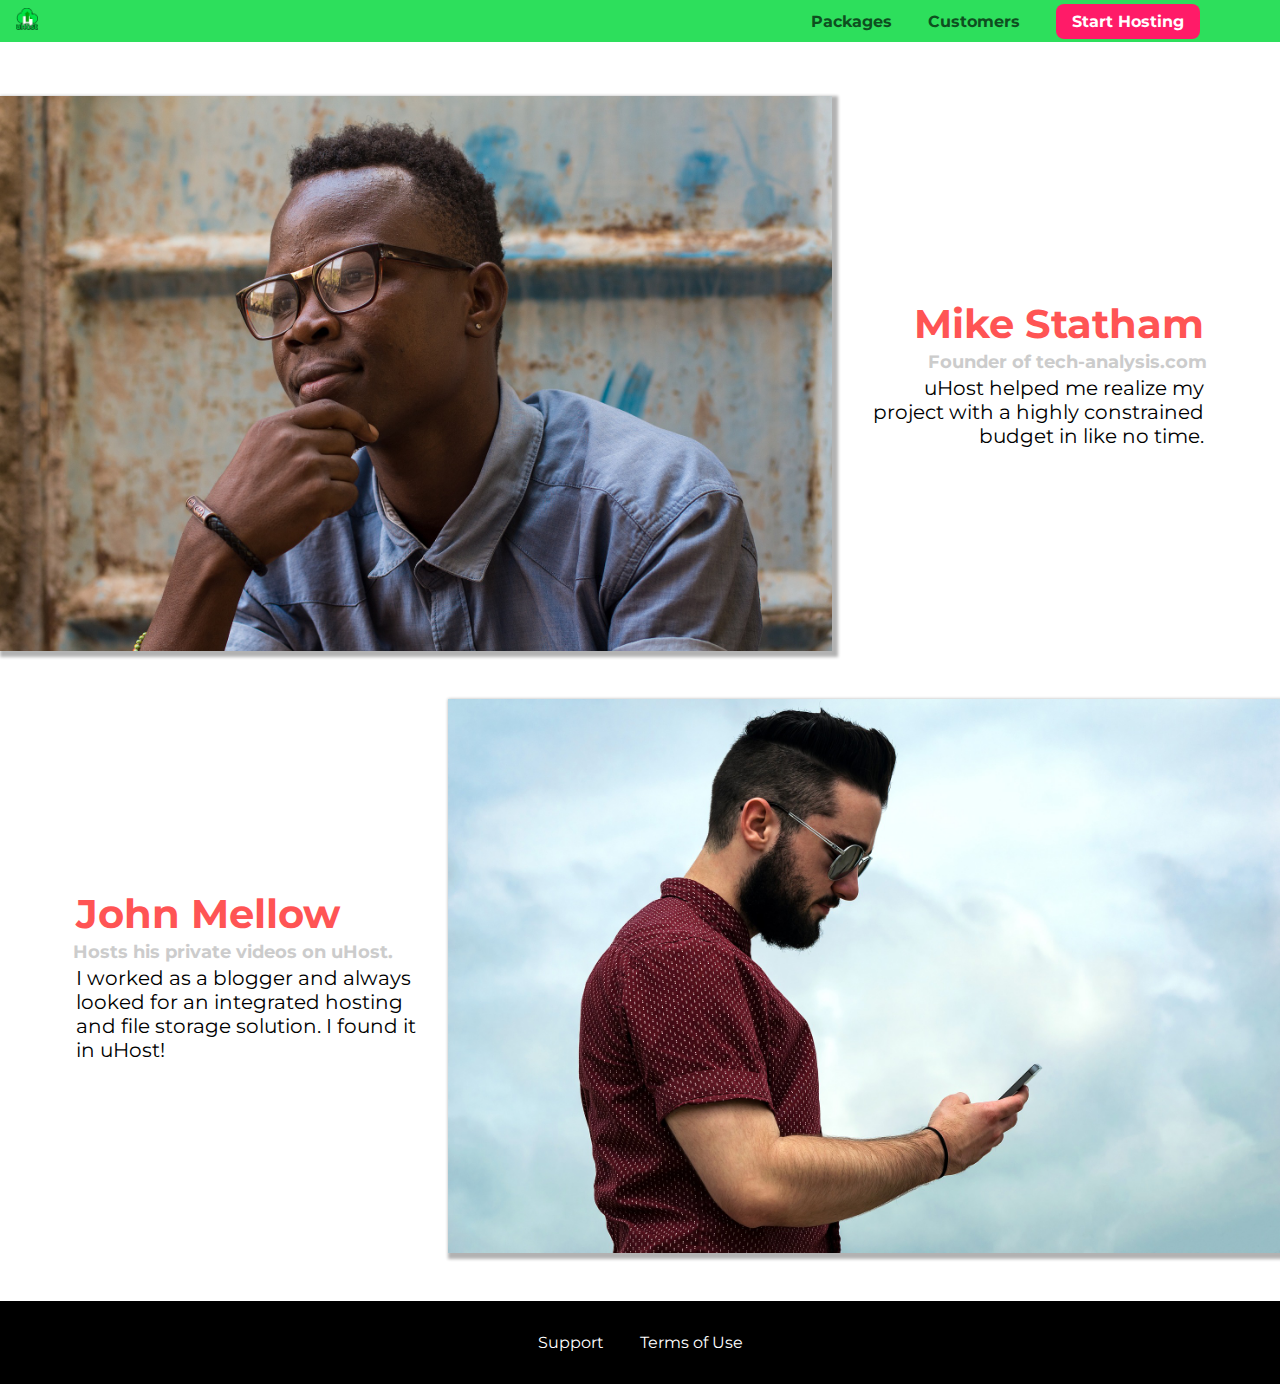
<file: background-images-01-understanding-background-size-starting-code/customers/index.html>
<!DOCTYPE html>
<html lang="en">

<head>
    <meta charset="UTF-8">
    <meta name="viewport" content="width=device-width, initial-scale=1.0">
    <meta http-equiv="X-UA-Compatible" content="ie=edge">
    <title>uHost Customers</title>
    <link rel="shortcut icon" href="../favicon.png">
    <link href="https://fonts.googleapis.com/css?family=Anton|Montserrat:400,700" rel="stylesheet">
    <link rel="stylesheet" href="../shared.css">
    <link rel="stylesheet" href="customer.css">
</head>

<body>
  <header class="main-header">
    <div>
        <a href="../index.html" class="main-header__brand">
            <img src='../images/uhost-icon.png' alt="uHost - Your favorite hosting company">
        </a>
    </div>
    <nav class="main-nav">
        <ul class="main-nav__items">
            <li class="main-nav__item">
                <a href="../packages/index.html">Packages</a>
            </li>
            <li class="main-nav__item">
                <a href="index.html">Customers</a>
            </li>
            <li class="main-nav__item main-nav__item--cta">
                <a href="start-hosting/index.html">Start Hosting</a>
            </li>
        </ul>
    </nav>
</header>
    <main>
        <div>
            <div class="testimonial" id="customer-1">
                <div class="testimonial__image-container">
                    <img src="../images/customer-1.jpg" alt="Mike Statham - Customer" class="testimonial__image">
                </div>
                <div class="testimonial__info">
                    <h1 class="testimonial__name">Mike Statham</h1>
                    <h2 class="testimonial__subtitle">Founder of
                        <a href="tech-analysis.com">tech-analysis.com</a>
                    </h2>
                    <p class="testimonial__text">uHost helped me realize my project with a highly constrained budget in like no time.</p>
                </div>
            </div>
            <div class="testimonial" id="customer-2">

                <div class="testimonial__info">
                    <h1 class="testimonial__name">John Mellow</h1>
                    <h2 class="testimonial__subtitle">Hosts his private videos on uHost.
                    </h2>
                    <p class="testimonial__text">I worked as a blogger and always looked for an integrated hosting and file storage solution. I found
                        it in uHost!
                    </p>
                </div>
                <div class="testimonial__image-container">
                    <img src="../images/customer-2.jpg" alt="John Mellow - Customer" class="testimonial__image">
                </div>
            </div>
        </div>
    </main>
    <footer class="main-footer">
        <nav>
            <ul class="main-footer__links">
              <li class="main-footer__link">
                    <a href="#">Support</a>
                </li>
                <li class="main-footer__link">
                    <a href="#">Terms of Use</a>
                </li>
            </ul>
        </nav>
    </footer>
</body>

</html>
</file>
<file: background-images-01-understanding-background-size-starting-code/shared.css>
* {
    box-sizing: border-box;
}

body {
    font-family: 'Montserrat', sans-serif;
    margin: 0;
}

.main-header {
    width: 100%;
    position: fixed;
    top: 0;
    left: 0;
    background: #2ddf5c;
    padding: 8px 16px;
    z-index: 1;
}

.main-header > div {
    display: inline-block;
    vertical-align: middle;
}

.main-header__brand {
    color: #0e4f1f;
    text-decoration: none;
    font-weight: bold;
    font-size: 22px;
    height: 22px;
    display: inline-block;
}

.main-header__brand img {
    height: 100%;
}

.main-nav {
    display: inline-block;
    text-align: right;
    width: calc(100% - 74px);
    vertical-align: middle;
}

.main-nav__items {
    margin: 0;
    padding: 0;
    list-style: none;
}

.main-nav__item {
    display: inline-block;
    margin: 0 16px;
}

.main-nav__item a {
    text-decoration: none;
    color: #0e4f1f;
    font-weight: bold;
    padding: 3px 0;
}

.main-nav__item a:hover,
.main-nav__item a:active {
    color: white;
    border-bottom: 5px solid white;
}

.main-nav__item--cta a {
    color: white;
    background: #ff1b68;
    padding: 8px 16px;
    border-radius: 8px;
}

.main-nav__item--cta a:hover,
.main-nav__item--cta a:active {
    color: #ff1b68;
    background: white;
    border: none;
}

.main-footer {
    background: black;
    padding: 32px;
    margin-top: 48px;
}

.main-footer__links {
    list-style: none;
    margin: 0;
    padding: 0;
    text-align: center;
}

.main-footer__link {
    display: inline-block;
    margin: 0 16px;
}

.main-footer__link a {
    color: white;
    text-decoration: none;
}

.main-footer__link a:hover,
.main-footer__link a:active {
    color: #ccc;
}

.button {
    background: #0e4f1f;
    color: white;
    font: inherit;
    border: 1.5px solid #0e4f1f;
    padding: 8px;
    border-radius: 8px;
    font-weight: bold;
    cursor: pointer;
}

.button:hover,
.button:active {
    background: white;
    color: #0e4f1f;
}

.button:focus {
    outline: none;
}
</file>
<file: background-images-01-understanding-background-size-starting-code/main.css>
#product-overview {
    background: linear-gradient(to top, rgba(80, 68, 18, 0.6) 10%, transparent), url("images/freedom.jpg") left 10% bottom 20%/cover no-repeat border-box, #ff1b68;
    /* background-image: linear-gradient(30deg, red 60%, blue 70%); */
    /* background-image: radial-gradient(ellipse farthest-corner at 20% 50%, red, blue 70%, green); */
    width: 100%;
    height: 528px;
    padding: 10px;
    margin-top: 43px;
    position: relative;
}

.section-title {
    color: #2ddf5c;
    text-align: center;
}

#product-overview h1 {
    color: white;
    font-family: 'Anton', sans-serif;
    position: absolute;
    bottom: 5%;
    left: 3%;
}

.plan__list {
    width: 80%;
    margin: auto;
    text-align: center;
}

.plan {
    background: #d5ffdc;
    text-align: center;
    padding: 16px;
    margin: 8px;
    display: inline-block;
    width: 30%;
    vertical-align: middle;
}

.plan--highlighted {
    background: #19b84c;
    color: white;
    box-shadow: 2px 2px 2px 2px rgba(0, 0, 0, 0.5);
}

.plan__annotation {
    background: white;
    color: #19b84c;
    padding: 8px;
    box-shadow: 2px 2px 2px 2px rgba(0, 0, 0, 0.5);
    border-radius: 8px;
}

.plan__title {
    color: #0e4f1f;
}

.plan__price {
    color: #858585;
}

.plan--highlighted .plan__title {
    color: white;
}

.plan--highlighted .plan__price {
    color: #0e4f1f;
}

.plan__features {
    list-style: none;
    margin: 0;
    padding: 0;
}

.plan__feature {
    margin: 8px 0;
}

#key-features {
    background: #ff1b68;
    margin-top: 80px;
    padding: 16px;
}

#key-features .section-title {
    color: white;
    margin: 32px;
}

.key-feature__list {
    list-style: none;
    margin: 0;
    padding: 0;
    text-align: center;
}

.key-feature {
    display: inline-block;
    width: 30%;
    vertical-align: top;
}

.key-feature__image {
    background: #ffcede;
    width: 128px;
    height: 128px;
    border: 2px solid #424242;
    border-radius: 50%;
    margin: auto;
    padding: 20px;
}

.key-feature__description {
    text-align: center;
    font-weight: bold;
    color: white;
    font-size: 20px;
}

/* h1 {
    font-family: sans-serif;
} */
</file>
<file: diving-deeper-01-project-introducing-the-box-model-starting-code/main.css>
* {
    box-sizing: border-box;
}

body {
    font-family: 'Montserrat', sans-serif;
    margin: 0px;
}

#product-overview {
    background: url("./freedom.jpg");
    width: 100%;
    height: 500px;
    padding: 10px;
    border: 5px solid black;
    margin: 10px;
}

.section-title {
    color: #2ddf5c;
}

#product-overview h1 {
    color: white;
    font-family: 'Anton', sans-serif;
}

.main-header {
    width: 100%;
    background: #2ddf5c;
    padding: 8px 16px;
}

.main-header > div {
    display: inline-block;
    vertical-align: middle;
}

.main-header__brand {
    color: #0e4f1f;
    text-decoration: none;
    font-weight: bold;
    font-size: 22px;
}

.main-nav {
    display: inline-block;
    text-align: right;
    width: calc(100% - 74px);
    vertical-align: middle;
}

.main-nav__item {
    display: inline-block;
    margin: 0px 16px;
}

.main-nav__items {
    margin: 0px;
    padding: 0px;
    list-style: none;
}

.main-nav__item a {
    text-decoration: none;
    color: #0e4f1f;
    font-weight: bold;
    padding: 3px 0px;
}

.main-nav__item a:hover, .main-nav__item a:active {
    color: white;
    border-bottom: 5px solid white;
}

.main-nav__item--cta a {
    color: white;
    background: #ff1b68;
    padding: 8px 16px;
    border-radius: 8px;
}

.main-nav__item--cta a:hover, .main-nav__item--cta a:active {
    color: #ff1b68;
    background: white;
    border: none;
}
</file>
<file: flexbox-01-how-we-could-improve-starting-code/shared.css>
@import url('https://fonts.googleapis.com/css?family=Roboto:100,400,900');
@import url('https://fonts.googleapis.com/css?family=Anton');
@import url('https://fonts.googleapis.com/css?family=Montserrat:400,700');

* {
  box-sizing: border-box;
}

body {
  font-family: "Montserrat", sans-serif;
  margin: 0;
}

main {
  min-height: calc(100vh - 3.5rem - 8rem);
  margin-top: 3.5rem;
}

.backdrop {
  position: fixed;
  display: none;
  top: 0;
  left: 0;
  z-index: 100;
  width: 100vw;
  height: 100vh;
  background: rgba(0, 0, 0, 0.5);
}

.main-header {
  width: 100%;
  position: fixed;
  top: 0;
  left: 0;
  background: #2ddf5c;
  padding: 0.5rem 1rem;
  z-index: 1;
  display: flex;
  align-items: center;
  justify-content: space-between;
}

.toggle-button {
  width: 3rem;
  background: transparent;
  border: none;
  cursor: pointer;
  padding-top: 0;
  padding-bottom: 0;
  vertical-align: middle;
}

.toggle-button:focus {
  outline: none;
}

.toggle-button__bar {
  width: 100%;
  height: 0.2rem;
  background: black;
  display: block;
  margin: 0.6rem 0;
}

.main-header__brand {
  color: #0e4f1f;
  text-decoration: none;
  font-weight: bold;
  height: 2.5rem;
  /* width: 20px; */
}

.main-header__brand img {
  height: 2.5rem;
  vertical-align: middle;
  /* width: 100%; */
}

.main-nav {
  display: none;
}

.main-nav__items {
  margin: 0;
  padding: 0;
  list-style: none;
  display: flex;
}

.main-nav__item {
  margin: 0 1rem;
}

.main-nav__item a,
.mobile-nav__item a {
  text-decoration: none;
  color: #0e4f1f;
  font-weight: bold;
  padding: 0.2rem 0;
}

.main-nav__item a:hover,
.main-nav__item a:active {
  color: white;
  border-bottom: 5px solid white;
}

.main-nav__item--cta a,
.mobile-nav__item--cta a {
  color: white;
  background: #ff1b68;
  padding: 0.5rem 1rem;
  border-radius: 8px;
}

.main-nav__item--cta a:hover,
.main-nav__item--cta a:active,
.mobile-nav__item--cta a:hover,
.mobile-nav__item--cta a:active {
  color: #ff1b68;
  background: white;
  border: none;
}

@media (min-width: 40rem) {
  .toggle-button {
    display: none;
  }

  .main-nav {
    /* display: inline-block;
    text-align: right;
    width: calc(100% - 44px);
    vertical-align: middle; */
    display: flex;
  }
}

.main-footer {
  background: black;
  padding: 2rem;
  margin-top: 3rem;
}

.main-footer__links {
  list-style: none;
  margin: 0;
  padding: 0;
  display: flex;
  flex-direction: column;
  align-items: center;
}

.main-footer__link {
  margin: 0.5rem 0;
}

.main-footer__link a {
  color: white;
  text-decoration: none;
}

.main-footer__link a:hover,
.main-footer__link a:active {
  color: #ccc;
}

.mobile-nav {
  display: none;
  position: fixed;
  z-index: 101;
  top: 0;
  left: 0;
  background: white;
  width: 80%;
  height: 100vh;
}

.mobile-nav__items {
  width: 90%;
  height: 100%;
  list-style: none;
  margin: 0% auto;
  padding: 0;
  display: flex;
  flex-direction: column;
  justify-content: center;
  align-items: center;
}

.mobile-nav__item {
  margin: 1rem 0;
}

.mobile-nav__item a {
  font-size: 1.5rem;
}

.button {
  background: #0e4f1f;
  color: white;
  font: inherit;
  border: 1.5px solid #0e4f1f;
  padding: 0.5rem;
  border-radius: 8px;
  font-weight: bold;
  cursor: pointer;
}

.button:hover,
.button:active {
  background: white;
  color: #0e4f1f;
}

.button:focus {
  outline: none;
}

.button[disabled] {
  cursor: not-allowed;
  border: #a1a1a1;
  background: #ccc;
  color: #a1a1a1;
} 

.open {
    display: block !important;
}

@media (min-width: 40rem) {
  .main-footer__link {
    margin: 0 1rem;
  }

  .main-footer__links {
    flex-direction: row;
    justify-content: center;
  }
}
</file>
<file: flexbox-01-how-we-could-improve-starting-code/main.css>
#product-overview {
  background: linear-gradient(to top, rgba(80, 68, 18, 0.6) 10%, transparent),
    url("images/freedom.jpg") center/cover no-repeat border-box,
    #ff1b68;
  /* background-image: url("freedom.jpg");
    background-size: cover;
    background-position: left 10% bottom 20%; */
  /* background-repeat: no-repeat;
    background-origin: border-box;
    background-clip: border-box; */
  /* background-image: linear-gradient(180deg, red 70%, blue 60%, rgba(0,0,0,0.5)); */
  /* background-image: radial-gradient(ellipse farthest-corner at 20% 50%, red, blue 70%, green); */
  width: 100vw;
  height: 33vh;
  /* border: 5px dashed red; */
  position: relative;
}

#product-overview h1 {
  color: white;
  font-family: "Anton", sans-serif;
  position: absolute;
  bottom: 5%;
  left: 3%;
  font-size: 1.6rem;
}

@media (min-width: 40rem) and (min-height: 40rem) {
  #product-overview {
    height: 40vh;
    background-position: 50% 25%;
  }

  #product-overview h1 {
    font-size: 3rem;
  }
}

.section-title {
  color: #2ddf5c;
  text-align: center;
}

.plan {
  background: #d5ffdc;
  text-align: center;
  padding: 1rem;
  margin: 0.5rem 0;
  width: 100%;
}

.plan--highlighted {
  background: #19b84c;
  color: white;
}

.plan__annotation {
  background: white;
  color: #19b84c;
  padding: 0.5rem;
  box-shadow: 2px 2px 2px 2px rgba(0, 0, 0, 0.5);
  border-radius: 8px;
}

.plan__title {
  color: #0e4f1f;
}

.plan__price {
  color: #858585;
}

.plan--highlighted .plan__title {
  color: white;
}

.plan--highlighted .plan__price {
  color: #0e4f1f;
}

.plan__features {
  list-style: none;
  margin: 0;
  padding: 0;
}

.plan__feature {
  margin: 0.5rem 0;
}

@media (min-width: 40rem) {
  .plan__list {
    width: 100%;
    text-align: center;
  }

  .plan {
    display: inline-block;
    width: 30%;
    vertical-align: middle;
    min-width: 13rem;
    max-width: 25rem;
  }

  .plan--highlighted {
    box-shadow: 2px 2px 2px 2px rgba(0, 0, 0, 0.5);
  }
}

#key-features {
  background: #ff1b68;
  margin-top: 5rem;
  padding: 1rem;
}

#key-features .section-title {
  color: white;
  margin: 2rem;
}

.key-feature__list {
  list-style: none;
  margin: 0;
  padding: 0;
  text-align: center;
}

.key-feature__image {
  background: #ffcede;
  width: 128px;
  height: 128px;
  border: 2px solid #424242;
  border-radius: 50%;
  margin: auto;
  padding: 1.5rem;
}

.key-feature__description {
  text-align: center;
  font-weight: bold;
  color: white;
  font-size: 1.2rem;
}

@media (min-width: 40rem) {
  .key-feature {
    display: inline-block;
    width: 30%;
    max-width: 25rem;
    vertical-align: top;
  }
}

/* h1 {
    font-family: sans-serif;
} */

.modal {
  position: fixed;
  display: none;
  z-index: 200;
  top: 20%;
  left: 30%;
  width: 40%;
  background: white;
  padding: 1rem;
  border: 1px solid #ccc;
  box-shadow: 1px 1px 1px rgba(0, 0, 0, 0.5);
}

.modal__title {
  text-align: center;
  margin: 0 0 1rem 0;
}

.modal__actions {
  text-align: center;
}

.modal__action {
  border: 1px solid #0e4f1f;
  background: #0e4f1f;
  text-decoration: none;
  color: white;
  font: inherit;
  padding: 0.5rem 1rem;
  cursor: pointer;
}

.modal__action:hover,
.modal__action:active {
  background: #2ddf5c;
  border-color: #2ddf5c;
}

.modal__action--negative {
  background: red;
  border-color: red;
}

.modal__action--negative:hover,
.modal__action--negative:active {
  background: #ff5454;
  border-color: #ff5454;
}
</file>
<file: flexbox-02-creating-a-flex-container-starting-code/main.css>
* {
    box-sizing: border-box;
    font-size: 1.5rem;
}

html {
    background: #b3b3b3;
    padding: 5px;
}

body {
    background: #b3b3b3;
    padding: 5px;
    margin: 0;
  }
  
.flex-container {
    background: white;
    padding: 10px;
    border: 5px solid black;
    display: flex;
    flex-direction: row;
    flex-wrap: wrap;
    align-items: center;
    justify-content: center;
  }

.item-1 {
    background: #ff7300;
    color: white;
    padding: 10px;
    border: 5px solid black;
    margin: 10px;
}

.item-2 {
    background: #ff9640;
    color: white;
    padding: 10px;
    border: 5px solid black;
    margin: 10px;
    width: 250px;
    font-size: 1.8rem;
}

.item-3 {
    background: #ff9640;
    color: white;
    padding: 10px;
    border: 5px solid black;
    margin: 10px;
    height: 250px;
}

.item-4 {
    background: #f5c096;
    color: white;
    padding: 10px;
    border: 5px solid black;
    margin: 10px;
    width: 300px;
    height: 300px;
}

.item-5 {
    background: #d3c0b1;
    color: white;
    padding: 10px;
    border: 5px solid black;
    margin: 10px;
    width: 350px;
}

.item-6 {
    background: #d3c0b1;
    color: white;
    padding: 10px;
    border: 5px solid black;
    margin: 10px;
    width: 350px;
}
</file>
<file: forms-01-adding-the-unstyled-form-starting-code/shared.css>
* {
  box-sizing: border-box;
}

body {
  font-family: "Montserrat", sans-serif;
  margin: 0;
}

main {
  min-height: calc(100vh - 3.5rem - 8rem);
  margin-top: 3.5rem;
}

.backdrop {
  position: fixed;
  display: none;
  top: 0;
  left: 0;
  z-index: 100;
  width: 100vw;
  height: 100vh;
  background: rgba(0, 0, 0, 0.5);
}

.main-header {
  width: 100%;
  position: fixed;
  top: 0;
  left: 0;
  background: #2ddf5c;
  padding: 0.5rem 1rem;
  z-index: 1;
}

.main-header > div {
  display: inline-block;
  vertical-align: middle;
}

.toggle-button {
  width: 3rem;
  background: transparent;
  border: none;
  cursor: pointer;
  padding-top: 0;
  padding-bottom: 0;
  vertical-align: middle;
}

.toggle-button:focus {
  outline: none;
}

.toggle-button__bar {
  width: 100%;
  height: 0.2rem;
  background: black;
  display: block;
  margin: 0.6rem 0;
}

.main-header__brand {
  color: #0e4f1f;
  text-decoration: none;
  font-weight: bold;
  height: 2.5rem;
  /* width: 20px; */
  display: inline-block;
  vertical-align: middle;
}

.main-header__brand img {
  height: 100%;
  /* width: 100%; */
}

.main-nav {
  display: none;
}

.main-nav__items {
  margin: 0;
  padding: 0;
  list-style: none;
}

.main-nav__item {
  display: inline-block;
  margin: 0 1rem;
}

.main-nav__item a,
.mobile-nav__item a {
  text-decoration: none;
  color: #0e4f1f;
  font-weight: bold;
  padding: 0.2rem 0;
}

.main-nav__item a:hover,
.main-nav__item a:active {
  color: white;
  border-bottom: 5px solid white;
}

.main-nav__item--cta a,
.mobile-nav__item--cta a {
  color: white;
  background: #ff1b68;
  padding: 0.5rem 1rem;
  border-radius: 8px;
}

.main-nav__item--cta a:hover,
.main-nav__item--cta a:active,
.mobile-nav__item--cta a:hover,
.mobile-nav__item--cta a:active {
  color: #ff1b68;
  background: white;
  border: none;
}

@media (min-width: 40rem) {
  .toggle-button {
    display: none;
  }

  .main-nav {
    display: inline-block;
    text-align: right;
    width: calc(100% - 44px);
    vertical-align: middle;
  }
}

.main-footer {
  background: black;
  padding: 2rem;
  margin-top: 3rem;
}

.main-footer__links {
  list-style: none;
  margin: 0;
  padding: 0;
  text-align: center;
}

.main-footer__link {
  display: block;
  margin: 1rem 0;
}

.main-footer__link a {
  color: white;
  text-decoration: none;
}

.main-footer__link a:hover,
.main-footer__link a:active {
  color: #ccc;
}

.mobile-nav {
  display: none;
  position: fixed;
  z-index: 101;
  top: 0;
  left: 0;
  background: white;
  width: 80%;
  height: 100vh;
}

.mobile-nav__items {
  width: 90%;
  height: 100%;
  list-style: none;
  margin: 10% auto;
  padding: 0;
  text-align: center;
}

.mobile-nav__item {
  margin: 1rem 0;
}

.mobile-nav__item a {
  font-size: 1.5rem;
}

.button {
  background: #0e4f1f;
  color: white;
  font: inherit;
  border: 1.5px solid #0e4f1f;
  padding: 0.5rem;
  border-radius: 8px;
  font-weight: bold;
  cursor: pointer;
}

.button:hover,
.button:active {
  background: white;
  color: #0e4f1f;
}

.button:focus {
  outline: none;
}

.button[disabled] {
  cursor: not-allowed;
  border: #a1a1a1;
  background: #ccc;
  color: #a1a1a1;
}

.open {
    display: block !important;
}

@media (min-width: 40rem) {
  .main-footer__link {
    display: inline-block;
    margin: 0 1rem;
  }
}
</file>
<file: forms-01-adding-the-unstyled-form-starting-code/main.css>
#product-overview {
  background: linear-gradient(to top, rgba(80, 68, 18, 0.6) 10%, transparent),
    url("images/freedom.jpg") center/cover no-repeat border-box,
    #ff1b68;
  /* background-image: url("freedom.jpg");
    background-size: cover;
    background-position: left 10% bottom 20%; */
  /* background-repeat: no-repeat;
    background-origin: border-box;
    background-clip: border-box; */
  /* background-image: linear-gradient(180deg, red 70%, blue 60%, rgba(0,0,0,0.5)); */
  /* background-image: radial-gradient(ellipse farthest-corner at 20% 50%, red, blue 70%, green); */
  width: 100vw;
  height: 33vh;
  /* border: 5px dashed red; */
  position: relative;
}

#product-overview h1 {
  color: white;
  font-family: "Anton", sans-serif;
  position: absolute;
  bottom: 5%;
  left: 3%;
  font-size: 1.6rem;
}

@media (min-width: 40rem) and (min-height: 40rem) {
  #product-overview {
    height: 40vh;
    background-position: 50% 25%;
  }

  #product-overview h1 {
    font-size: 3rem;
  }
}

.section-title {
  color: #2ddf5c;
  text-align: center;
}

.plan {
  background: #d5ffdc;
  text-align: center;
  padding: 1rem;
  margin: 0.5rem 0;
  width: 100%;
}

.plan--highlighted {
  background: #19b84c;
  color: white;
}

.plan__annotation {
  background: white;
  color: #19b84c;
  padding: 0.5rem;
  box-shadow: 2px 2px 2px 2px rgba(0, 0, 0, 0.5);
  border-radius: 8px;
}

.plan__title {
  color: #0e4f1f;
}

.plan__price {
  color: #858585;
}

.plan--highlighted .plan__title {
  color: white;
}

.plan--highlighted .plan__price {
  color: #0e4f1f;
}

.plan__features {
  list-style: none;
  margin: 0;
  padding: 0;
}

.plan__feature {
  margin: 0.5rem 0;
}

@media (min-width: 40rem) {
  .plan__list {
    width: 100%;
    text-align: center;
  }

  .plan {
    display: inline-block;
    width: 30%;
    vertical-align: middle;
    min-width: 13rem;
    max-width: 25rem;
  }

  .plan--highlighted {
    box-shadow: 2px 2px 2px 2px rgba(0, 0, 0, 0.5);
  }
}

#key-features {
  background: #ff1b68;
  margin-top: 5rem;
  padding: 1rem;
}

#key-features .section-title {
  color: white;
  margin: 2rem;
}

.key-feature__list {
  list-style: none;
  margin: 0;
  padding: 0;
  text-align: center;
}

.key-feature__image {
  background: #ffcede;
  width: 128px;
  height: 128px;
  border: 2px solid #424242;
  border-radius: 50%;
  margin: auto;
  padding: 1.5rem;
}

.key-feature__description {
  text-align: center;
  font-weight: bold;
  color: white;
  font-size: 1.2rem;
}

@media (min-width: 40rem) {
  .key-feature {
    display: inline-block;
    width: 30%;
    max-width: 25rem;
    vertical-align: top;
  }
}

/* h1 {
    font-family: sans-serif;
} */

.modal {
  position: fixed;
  display: none;
  z-index: 200;
  top: 20%;
  left: 30%;
  width: 40%;
  background: white;
  padding: 1rem;
  border: 1px solid #ccc;
  box-shadow: 1px 1px 1px rgba(0, 0, 0, 0.5);
}

.modal__title {
  text-align: center;
  margin: 0 0 1rem 0;
}

.modal__actions {
  text-align: center;
}

.modal__action {
  border: 1px solid #0e4f1f;
  background: #0e4f1f;
  text-decoration: none;
  color: white;
  font: inherit;
  padding: 0.5rem 1rem;
  cursor: pointer;
}

.modal__action:hover,
.modal__action:active {
  background: #2ddf5c;
  border-color: #2ddf5c;
}

.modal__action--negative {
  background: red;
  border-color: red;
}

.modal__action--negative:hover,
.modal__action--negative:active {
  background: #ff5454;
  border-color: #ff5454;
}
</file>
<file: more-on-selectors-1-start-code/main.css>
body {
    font-family: sans-serif;
}

nav {
    margin-bottom: 16px;
    background: #fa923f;
    padding: 8px 0;
}

a {
    text-decoration: none;
    color: white;
    margin: 10px;
}

a.active {
    color: #521751;
}

a:not(.active) {
    color: blue;
}

.main-section {
    height: 800px;
    border: 1px solid #ccc !important;
    padding: 16px;
}

.highlighted {
    border: 2px solid  #fa923f;
}
</file>
<file: position-01-why-positioning-improves-our-website-starting-code/shared.css>
* {
    box-sizing: border-box;
}

body {
    font-family: 'Montserrat', sans-serif;
    margin: 0;
}

.main-header {
    width: 100%;
    position: fixed;
    background: #2ddf5c;
    padding: 8px 16px;
    z-index: 1;
}

.main-header > div {
    display: inline-block;
    vertical-align: middle;
}

.main-header__brand {
    color: #0e4f1f;
    text-decoration: none;
    font-weight: bold;
    font-size: 22px;
}

.main-nav {
    display: inline-block;
    text-align: right;
    width: calc(100% - 74px);
    vertical-align: middle;
}

.main-nav__items {
    margin: 0;
    padding: 0;
    list-style: none;
}

.main-nav__item {
    display: inline-block;
    margin: 0 16px;
}

.main-nav__item a {
    text-decoration: none;
    color: #0e4f1f;
    font-weight: bold;
    padding: 3px 0;
}

.main-nav__item a:hover,
.main-nav__item a:active {
    color: white;
    border-bottom: 5px solid white;
}

.main-nav__item--cta a {
    color: white;
    background: #ff1b68;
    padding: 8px 16px;
    border-radius: 8px;
}

.main-nav__item--cta a:hover,
.main-nav__item--cta a:active {
    color: #ff1b68;
    background: white;
    border: none;
}

.main-footer {
    background: black;
    padding: 32px;
    margin-top: 48px;
}

.main-footer__links {
    list-style: none;
    margin: 0;
    padding: 0;
    text-align: center;
}

.main-footer__link {
    display: inline-block;
    margin: 0 16px;
}

.main-footer__link a {
    color: white;
    text-decoration: none;
}

.main-footer__link a:hover,
.main-footer__link a:active {
    color: #ccc;
}

.button {
    background: #0e4f1f;
    color: white;
    font: inherit;
    border: 1.5px solid #0e4f1f;
    padding: 8px;
    border-radius: 8px;
    font-weight: bold;
    cursor: pointer;
}

.button:hover,
.button:active {
    background: white;
    color: #0e4f1f;
}

.button:focus {
    outline: none;
}
</file>
<file: position-01-why-positioning-improves-our-website-starting-code/main.css>
#product-overview {
    background: url("freedom.jpg");
    width: 100%;
    height: 528px;
    padding: 10px;   
}

.section-title {
    color: #2ddf5c;
    text-align: center;
}

#product-overview h1 {
    color: white;
    font-family: 'Anton', sans-serif;
}

.plan__list {
    width: 80%;
    margin: auto;
    text-align: center;
}

.plan {
    background: #d5ffdc;
    text-align: center;
    padding: 16px;
    margin: 8px;
    display: inline-block;
    width: 30%;
    vertical-align: middle;
}

.plan--highlighted {
    background: #19b84c;
    color: white;
    box-shadow: 2px 2px 2px 2px rgba(0, 0, 0, 0.5);
}

.plan__annotation {
    background: white;
    color: #19b84c;
    padding: 8px;
    box-shadow: 2px 2px 2px 2px rgba(0, 0, 0, 0.5);
    border-radius: 8px;
}

.plan__title {
    color: #0e4f1f;
}

.plan__price {
    color: #858585;
}

.plan--highlighted .plan__title {
    color: white;
}

.plan--highlighted .plan__price {
    color: #0e4f1f;
}

.plan__features {
    list-style: none;
    margin: 0;
    padding: 0;
}

.plan__feature {
    margin: 8px 0;
}

#key-features {
    background: #ff1b68;
    margin-top: 80px;
    padding: 16px;
}

#key-features .section-title {
    color: white;
    margin: 32px;
}

.key-feature__list {
    list-style: none;
    margin: 0;
    padding: 0;
    text-align: center;
}

.key-feature {
    display: inline-block;
    width: 30%;
    vertical-align: top;
}

.key-feature__image {
    background: #ffcede;
    width: 128px;
    height: 128px;
    border: 2px solid #424242;
    border-radius: 50%;
    margin: auto;
}

.key-feature__description {
    text-align: center;
    font-weight: bold;
    color: white;
    font-size: 20px;
}

/* h1 {
    font-family: sans-serif;
} */
</file>
<file: position-02-working-with-fixed-starting-code/main.css>
html {
    background: #b3b3b3;
    padding: 15px;
    border: 5px solid white;
    margin: 15px;
    height: 2000px;
}

body {
    background: #fa923f;
    padding: 20px;
    border: 5px solid black;
    margin: 0;
  }
  
.parent {
    background: white;
    padding: 20px;
    border: 5px solid black;
    margin: 0;
    overflow: hidden;
  }
  
.parent div {
    background: rgb(105, 105, 109);
    color: white;
    padding: 10px;
    border: 5px solid black;
    margin: 10px;
}

.parent .child-1 {
    position: relative;
    left: 30px;
    top: 400px;
}
</file>
<file: position-07-introducing-sticky-positioning-starting-code/main.css>
html {
    background: #b3b3b3;
    padding: 15px;
    border: 5px solid white;
    margin: 15px;
    height: 2000px;
}

body {
    background: #fa923f;
    padding: 20px;
    border: 5px solid black;
    margin: 0;
  }
  
.parent {
    background: white;
    padding: 20px;
    border: 5px solid black;
    margin: 10px;
  }

.parent .country {
    background: #fa923f;
    color: white;
    padding: 10px;
    border: 5px solid black;
    margin: 10px;
    position: sticky;
    top: 10px;
}
  
.parent .cities {
    background: rgb(105, 105, 109);
    color: white;
    padding: 10px;
    border: 5px solid black;
    margin: 10px;
}
</file>
<file: position-08-understanding-stacking-context-starting-code/main.css>
html {
    background: #b3b3b3;
    padding: 15px;
    border: 5px solid white;
    margin: 15px;
    height: 2000px;
}

body {
    background: white;
    padding: 20px;
    border: 5px solid black;
    margin: 0;
    height: 400px;
}
  
.navigation, .headline, .contact-us {
    padding: 20px;
    border: 5px solid black;
    margin: 10px;
    position: fixed;
}
  
.headline div {
    background: rgb(105, 105, 109);
    color: white;
    padding: 10px;
    border: 5px solid black;
    margin: 10px;
    width: 130px;
}

.navigation {
    background: rgb(255, 109, 109);
    top: 100px;
    left: 100px;
    width: 300px;
}

.headline {
    background: rgb(77, 77, 248);
    top: 150px;
    left: 150px;
    width: 270px;
    height: 200px;
    z-index: 1;
}

.contact-us {
    background: rgb(69, 214, 69);
    top: 180px;
    left: 320px;
    width: 180px;
    z-index: 100;
}

.image-1 {
    top: 200px;
    left: 230px; 
    position: fixed;
}

.image-2 {
    top: 230px;
    left: 260px;
    position: fixed;
    z-index: 101;
}

.image-3 {
    left: 300px;
    top: 260px;
    position: fixed;
}
</file>
<file: practicing-basics-01-adding-style-to-plans-starting-code/shared.css>
* {
  box-sizing: border-box;
}

body {
  font-family: 'Montserrat', sans-serif;
  margin: 0;
}

.main-header {
  width: 100%;
  background: #2ddf5c;
  padding: 8px 16px;
}

.main-header > div {
  display: inline-block;
  vertical-align: middle;
}

.main-header__brand {
  color: #0e4f1f;
  text-decoration: none;
  font-weight: bold;
  font-size: 22px;
}

.main-nav {
  display: inline-block;
  text-align: right;
  width: calc(100% - 74px);
  vertical-align: middle;
}

.main-nav__items {
  margin: 0;
  padding: 0;
  list-style: none;
}

.main-nav__item {
  display: inline-block;
  margin: 0 16px;
}

.main-nav__item a {
  text-decoration: none;
  color: #0e4f1f;
  font-weight: bold;
  padding: 3px 0;
}

.main-nav__item a:hover,
.main-nav__item a:active {
  color: white;
  border-bottom: 5px solid white;
}

.main-nav__item--cta a {
  color: white;
  background: #ff1b68;
  padding: 8px 16px;
  border-radius: 8px;
}

.main-nav__item--cta a:hover,
.main-nav__item--cta a:active {
  color: #ff1b68;
  background: white;
  border: none;
}

.main-footer {
  background-color: black;
  padding: 32px;
  margin-top: 48px;
}

.main-footer__links {
  list-style: none;
  margin: 0;
  padding: 0;
  text-align: center;
}

.main-footer__link {
  display: inline;
  margin: 0 16px;
}

.main-footer__link a {
  color: white;
  text-decoration: none;
}

.main-footer__link a:hover, .main-footer__link a:active {
  color: #ccc;
}

.button {
  background-color: #0e4f1f;
  color: white;
  font: inherit;
  border: 1.5px solid #0e4f1f;
  padding: 8px;
  border-radius: 8px;
  font-weight: bold;
  cursor: pointer;
}

.button:hover, .button:active {
  color: #0e4f1f;
  background-color: white;
}

.button:focus {
  outline: none;
}
</file>
<file: practicing-basics-01-adding-style-to-plans-starting-code/main.css>
#product-overview {
    background: url("freedom.jpg");
    width: 100%;
    height: 528px;
    padding: 10px;   
}

.section-title {
    color: #2ddf5c;
    text-align: center;
}

#product-overview h1 {
    color: white;
    font-family: 'Anton', sans-serif;
}

.plans__list {
    width: 80%;
    margin: auto;
    text-align: center;
}

.plan {
    background-color: #d5ffdc;
    text-align: center;
    padding: 16px;
    margin: 8px;
    display: inline-block;
    width: 30%;
    vertical-align: middle;
}

.plan--highlighted {
    background: #19b84c;
    color: white;
    box-shadow: 2px 2px 2px 2px rgba(0, 0, 0, 0.5);
}

.plan__annotation {
    background: white;
    color: #19b84c;
    padding: 8px;
    box-shadow: 2px 2px 2px 2px rgba(0, 0, 0, 0.5);
    border-radius: 8px;
}

.plan__title {
    color: #0e4f1f;
}

.plan__price {
    color: #858585;
}

.plan--highlighted .plan__title {
    color: white;
}

.plan--highlighted .plan__price {
    color: #0e4f1f;
}

.plan__features {
    list-style: none;
    margin: 0px;
    padding: 0px;
}

.plan__features li {
    margin: 8px 0;

}

#key-features {
    background-color: #ff1b68;
    margin-top: 80px;
    padding: 16px;
}

#key-features .section-title {
    color: white;
    margin: 32px;
}

.key-feature__list {
    list-style: none;
    margin: 0;
    padding: 0;
    text-align: center;
}

.key-feature {
    display: inline-block;
    width: 30%;
    vertical-align: top;
}

.key-feature__image {
    background: #ffcede;
    width: 128px;
    height: 128px;
    border: 2px solid #424242;
    border-radius: 50%;
    margin: auto;
}

.key-feature__description {
    text-align: center;
    font-weight: bold;
    color: white;
    font-size: 20px;
}

/* h1 {
    font-family: sans-serif;
} */
</file>
<file: sizes-units-04-finishing-rem-finished/shared.css>
* {
    box-sizing: border-box;
}

body {
    font-family: 'Montserrat', sans-serif;
    margin: 0;
}

.backdrop {
    position: fixed;
    /* display: none; */
    top: 0;
    left: 0;
    z-index: 100;
    width: 100vw;
    height: 100vh;
    background: rgba(0,0,0,0.5);
}

.main-header {
    width: 100%;
    position: fixed;
    top: 0;
    left: 0;
    background: #2ddf5c;
    padding: 0.5rem 1rem;
    z-index: 1;
}

.main-header > div {
    display: inline-block;
    vertical-align: middle;
}

.main-header__brand {
    color: #0e4f1f;
    text-decoration: none;
    font-weight: bold;
    font-size: 1.5rem;
    height: 1.5rem;
    /* width: 20px; */
    display: inline-block;
}

.main-header__brand img {
    height: 100%;
    /* width: 100%; */
}

.main-nav {
    display: inline-block;
    text-align: right;
    width: calc(100% - 74px);
    vertical-align: middle;
}

.main-nav__items {
    margin: 0;
    padding: 0;
    list-style: none;
}

.main-nav__item {
    display: inline-block;
    margin: 0 1rem;
}

.main-nav__item a {
    text-decoration: none;
    color: #0e4f1f;
    font-weight: bold;
    padding: 0.2rem 0;
}

.main-nav__item a:hover,
.main-nav__item a:active {
    color: white;
    border-bottom: 5px solid white;
}

.main-nav__item--cta a {
    color: white;
    background: #ff1b68;
    padding: 0.5rem 1rem;
    border-radius: 8px;
}

.main-nav__item--cta a:hover,
.main-nav__item--cta a:active {
    color: #ff1b68;
    background: white;
    border: none;
}

.main-footer {
    background: black;
    padding: 2rem;
    margin-top: 3rem;
}

.main-footer__links {
    list-style: none;
    margin: 0;
    padding: 0;
    text-align: center;
}

.main-footer__link {
    display: inline-block;
    margin: 0 1rem;
}

.main-footer__link a {
    color: white;
    text-decoration: none;
}

.main-footer__link a:hover,
.main-footer__link a:active {
    color: #ccc;
}

.button {
    background: #0e4f1f;
    color: white;
    font: inherit;
    border: 1.5px solid #0e4f1f;
    padding: 0.5rem;
    border-radius: 8px;
    font-weight: bold;
    cursor: pointer;
}

.button:hover,
.button:active {
    background: white;
    color: #0e4f1f;
}

.button:focus {
    outline: none;
}
</file>
<file: sizes-units-04-finishing-rem-finished/main.css>
#product-overview {
  background: linear-gradient(to top, rgba(80, 68, 18, 0.6) 10%, transparent),
    url("images/freedom.jpg") left 10% bottom 80%/cover no-repeat border-box,
    #ff1b68;
  /* background-image: url("freedom.jpg");
    background-size: cover;
    background-position: left 10% bottom 20%; */
  /* background-repeat: no-repeat;
    background-origin: border-box;
    background-clip: border-box; */
  /* background-image: linear-gradient(180deg, red 70%, blue 60%, rgba(0,0,0,0.5)); */
  /* background-image: radial-gradient(ellipse farthest-corner at 20% 50%, red, blue 70%, green); */
  width: 100vw;
  height: 33vh;
  margin-top: 2.75rem;
  /* border: 5px dashed red; */
  position: relative;
}

.section-title {
  color: #2ddf5c;
  text-align: center;
}

#product-overview h1 {
  color: white;
  font-family: "Anton", sans-serif;
  position: absolute;
  bottom: 5%;
  left: 3%;
}

.plan__list {
  width: 80%;
  margin: auto;
  text-align: center;
}

.plan {
  background: #d5ffdc;
  text-align: center;
  padding: 1rem;
  margin: 0.5rem;
  display: inline-block;
  width: 30%;
  vertical-align: middle;
}

.plan--highlighted {
  background: #19b84c;
  color: white;
  box-shadow: 2px 2px 2px 2px rgba(0, 0, 0, 0.5);
}

.plan__annotation {
  background: white;
  color: #19b84c;
  padding: 0.5rem;
  box-shadow: 2px 2px 2px 2px rgba(0, 0, 0, 0.5);
  border-radius: 8px;
}

.plan__title {
  color: #0e4f1f;
}

.plan__price {
  color: #858585;
}

.plan--highlighted .plan__title {
  color: white;
}

.plan--highlighted .plan__price {
  color: #0e4f1f;
}

.plan__features {
  list-style: none;
  margin: 0;
  padding: 0;
}

.plan__feature {
  margin: 0.5rem 0;
}

#key-features {
  background: #ff1b68;
  margin-top: 5rem;
  padding: 1rem;
}

#key-features .section-title {
  color: white;
  margin: 2rem;
}

.key-feature__list {
  list-style: none;
  margin: 0;
  padding: 0;
  text-align: center;
}

.key-feature {
  display: inline-block;
  width: 30%;
  vertical-align: top;
}

.key-feature__image {
  background: #ffcede;
  width: 128px;
  height: 128px;
  border: 2px solid #424242;
  border-radius: 50%;
  margin: auto;
  padding: 1.5rem;
}

.key-feature__description {
  text-align: center;
  font-weight: bold;
  color: white;
  font-size: 1.2rem;
}

/* h1 {
    font-family: sans-serif;
} */
</file>
<file: background-images-01-understanding-background-size-starting-code/customers/customer.css>
.testimonial {
  font-size: 20px;
  margin: 48px 0;
}

.testimonial__list {
  width: 80%;
  margin: auto;
}

.testimonial:first-of-type {
  margin-top: 96px;
}

.testimonial__image-container {
  width: 65%;
  display: inline-block;
  vertical-align: middle;
  box-shadow: 3px 3px 3px 3px rgba(0,0,0,0.3);
}

.testimonial__image {
  width: 100%;
  vertical-align: top;
}

.testimonial__info {
  text-align: right;
  padding: 14px;
  display: inline-block;
  vertical-align: middle;
  width: 30%;
}

#customer-2.testimonial {
  text-align: right;
}

#customer-2 .testimonial__info {
  text-align: left;
}

.testimonial__name {
  margin: 3px;
  color: #ff5454;
}

.testimonial__subtitle {
  margin: 0;
  font-size: 18px;
  color: #ccc;
}

.testimonial__subtitle a {
  color: inherit;
  text-decoration: none;
}

.testimonial__subtitle a:hover,
.testimonial__subtitle a:active {
  color: #7a7a7a;
}

.testimonial__text {
  margin: 3px;
}
</file>
